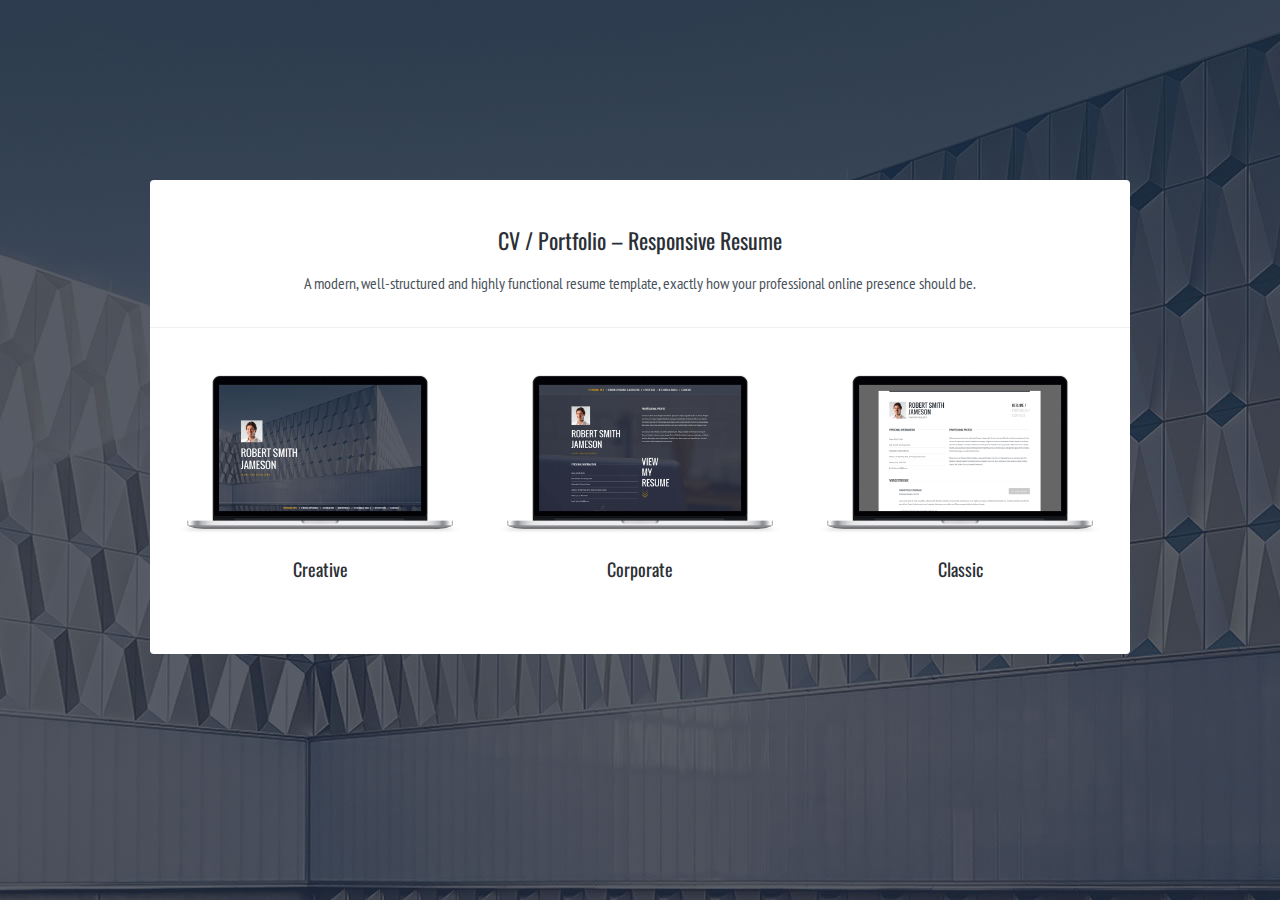
<file: cv-portfolio-v2/index.html>
<!DOCTYPE html>
<html class="no-js">
<head>

	<meta charset="utf-8">
    <meta name="viewport" content="width=device-width, initial-scale=1, maximum-scale=1, user-scalable=0"/> 
	<meta http-equiv="X-UA-Compatible" content="IE=edge,chrome=1,requiresActiveX=true">
    
    
	<title> Robert Smith Jameson :: CV </title>
	<meta name="description" content=" add description  ... ">
    
    <!-- /// Favicons ////////  -->
    <link rel="apple-touch-icon-precomposed" sizes="144x144" href="style-1/apple-touch-icon-144-precomposed.png">
    <link rel="shortcut icon" href="style-1/favicon.png">


	<!-- /// Template CSS ////////  -->
    <link rel="stylesheet" href="style-1/_layout/css/base.css">
    <link rel="stylesheet" href="style-1/_layout/css/grid.css">
    <link rel="stylesheet" href="style-1/_layout/css/elements.css">
    <link rel="stylesheet" href="style-1/_layout/css/layout.css">

	<!-- /// JS Plugins CSS ////////  -->
    <link rel="stylesheet" href="style-1/_layout/js/bxslider/jquery.bxslider.css">
    <link rel="stylesheet" href="style-1/_layout/js/magnificpopup/magnific-popup.css">
    
    <!-- /// Google Fonts ////////  -->
    <link rel="stylesheet" href="http://fonts.googleapis.com/css?family=Open+Sans:300,400,600,700">
    <link rel="stylesheet" href="http://fonts.googleapis.com/css?family=Oswald:400,300,700">
    <link rel="stylesheet" href="http://fonts.googleapis.com/css?family=PT+Sans+Narrow:400,700">
    
    <!-- /// FontAwesome Icons 4.0.3 ////////  -->
	<link rel="stylesheet" href="style-1/_layout/css/fontawesome/font-awesome.min.css">
    
    <link rel="stylesheet" href="style-1/_layout/css/skins/default.css" id="cv-skin">
	<link rel="stylesheet" href="style-1/_layout/js/switcher/switcher.css">

    <!-- /// Modernizr ////////  -->
    <script src="style-1/_layout/js/modernizr-2.6.2.min.js"></script>
 
</head>
<body style="background: url(style-2/_content/backgrounds/1920x1280.jpg) no-repeat top left; background-attachment:fixed;">

	<div id="wrap" style="padding:40px 0 60px; border-radius:4px; margin-top:180px;">
    
        <h2 class="text-center">CV / Portfolio – Responsive Resume</h2>
        <p class="text-center">A modern, well-structured and highly functional resume template, exactly how your professional online presence should be.</p>
        
        <div class="hr"></div>

        <div class="row">
            <div class="span4">
    
                <a href="style-2/index.html" title="view Creative CV"><img class="responsive-img" src="_live/demo1.png" alt=""></a>
                 <a href="style-2/index.html"><h3 class="text-center">Creative</h3></a>
    
            </div><!-- end .span6 -->
            <div class="span4">
                
               <a href="style-3/index.html" title="view Corporate CV"><img class="responsive-img" src="_live/demo2.png" alt=""></a>
               <a href="style-3/index.html"><h3 class="text-center">Corporate</h3></a>
                
            </div><!-- end .span4 -->
			<div class="span4">
                
               <a href="style-1/index.html" title="view Classic CV"><img class="responsive-img" src="_live/demo3.png" alt=""></a>
               <a href="style-1/index.html"><h3 class="text-center">Classic</h3></a>
                
            </div><!-- end .span4 -->
        </div>
    
    </div>


    <!-- /// jQuery ////////  -->
	<script src="style-1/_layout/js/jquery-2.1.0.min.js"></script>
  
    <!-- /// ViewPort ////////  -->
	<script src="style-1/_layout/js/viewport/jquery.viewport.js"></script>
    
    <!-- /// Easing ////////  -->
	<script src="style-1/_layout/js/easing/jquery.easing.1.3.js"></script>

    <!-- /// SimplePlaceholder ////////  -->
	<script src="style-1/_layout/js/simpleplaceholder/jquery.simpleplaceholder.js"></script>

    <!-- /// Fitvids ////////  -->
    <script src="style-1/_layout/js/fitvids/jquery.fitvids.js"></script>
    
    <!-- /// Superfish Menu ////////  -->
	<script src="style-1/_layout/js/superfish/hoverIntent.js"></script>
    <script src="style-1/_layout/js/superfish/superfish.js"></script>
    
    <!-- /// bxSlider ////////  -->
	<script src="style-1/_layout/js/bxslider/jquery.bxslider.min.js"></script>
    
   	<!-- /// Magnific Popup ////////  -->
	<script src="style-1/_layout/js/magnificpopup/jquery.magnific-popup.min.js"></script>
    
    <!-- /// Isotope ////////  -->
	<script src="style-1/_layout/js/isotope/isotope.pkgd.min.js"></script>
    <script src="style-1/_layout/js/isotope/imagesloaded.pkgd.min.js"></script>
    
    <!-- /// Parallax ////////  -->
	<script src="style-1/_layout/js/parallax/jquery.parallax.min.js"></script>	
	
	<!-- /// EasyPieChart ////////  -->
	<script src="style-1/_layout/js/easypiechart/jquery.easypiechart.min.js"></script>
    
    <!-- /// Easy Tabs ////////  -->
    <script src="style-1/_layout/js/easytabs/jquery.easytabs.min.js"></script>	
    
    <!-- /// Form validate ////////  -->
    <script src="style-1/_layout/js/jqueryvalidate/jquery.validate.min.js"></script>
    
	<!-- /// Form submit ////////  -->
    <script src="style-1/_layout/js/jqueryform/jquery.form.min.js"></script>
    
    <!-- /// gMap ////////  -->
	<script src="http://maps.google.com/maps/api/js?sensor=false"></script>
	<script src="style-1/_layout/js/gmap/jquery.gmap.min.js"></script>

	<!-- /// Custom JS ////////  -->
	<script src="style-1/_layout/js/plugins.js"></script>	
	<script src="style-1/_layout/js/scripts.js"></script>

</body>
</html>
<!-- Localized -->
</file>
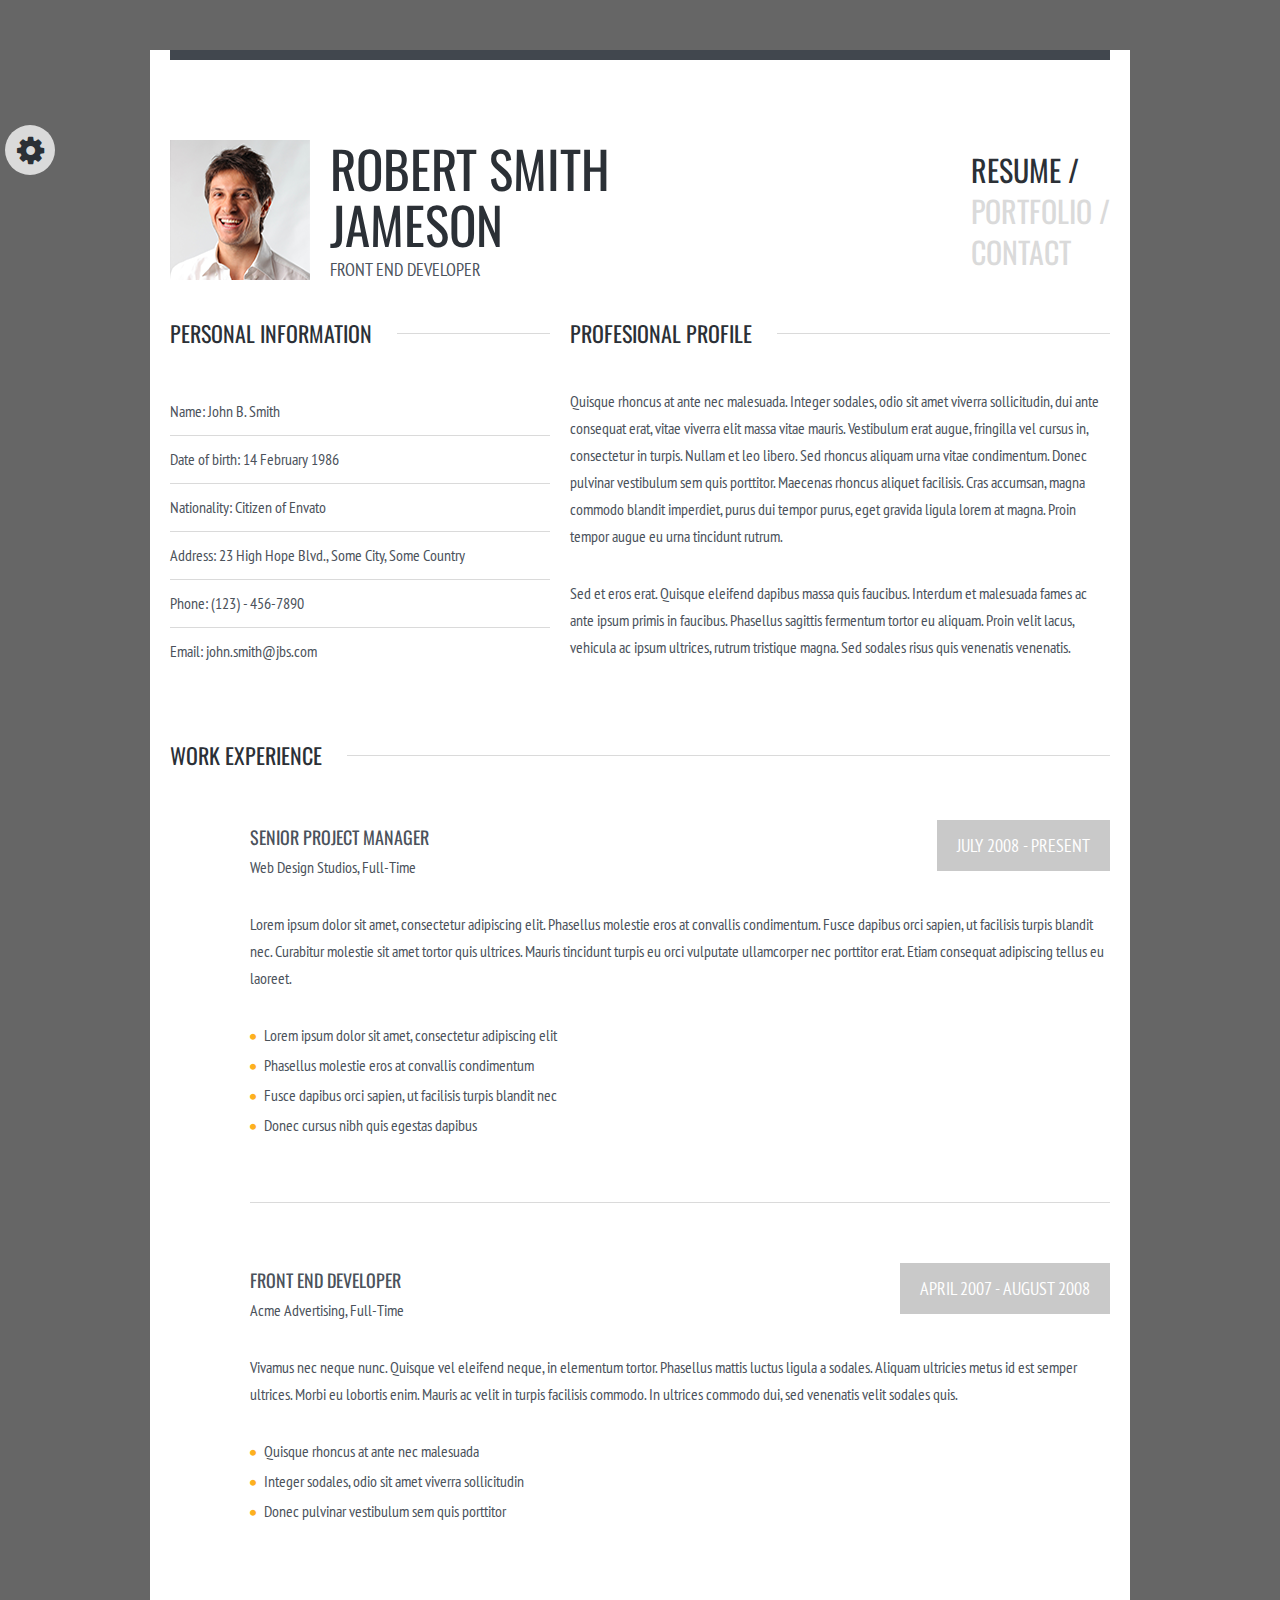
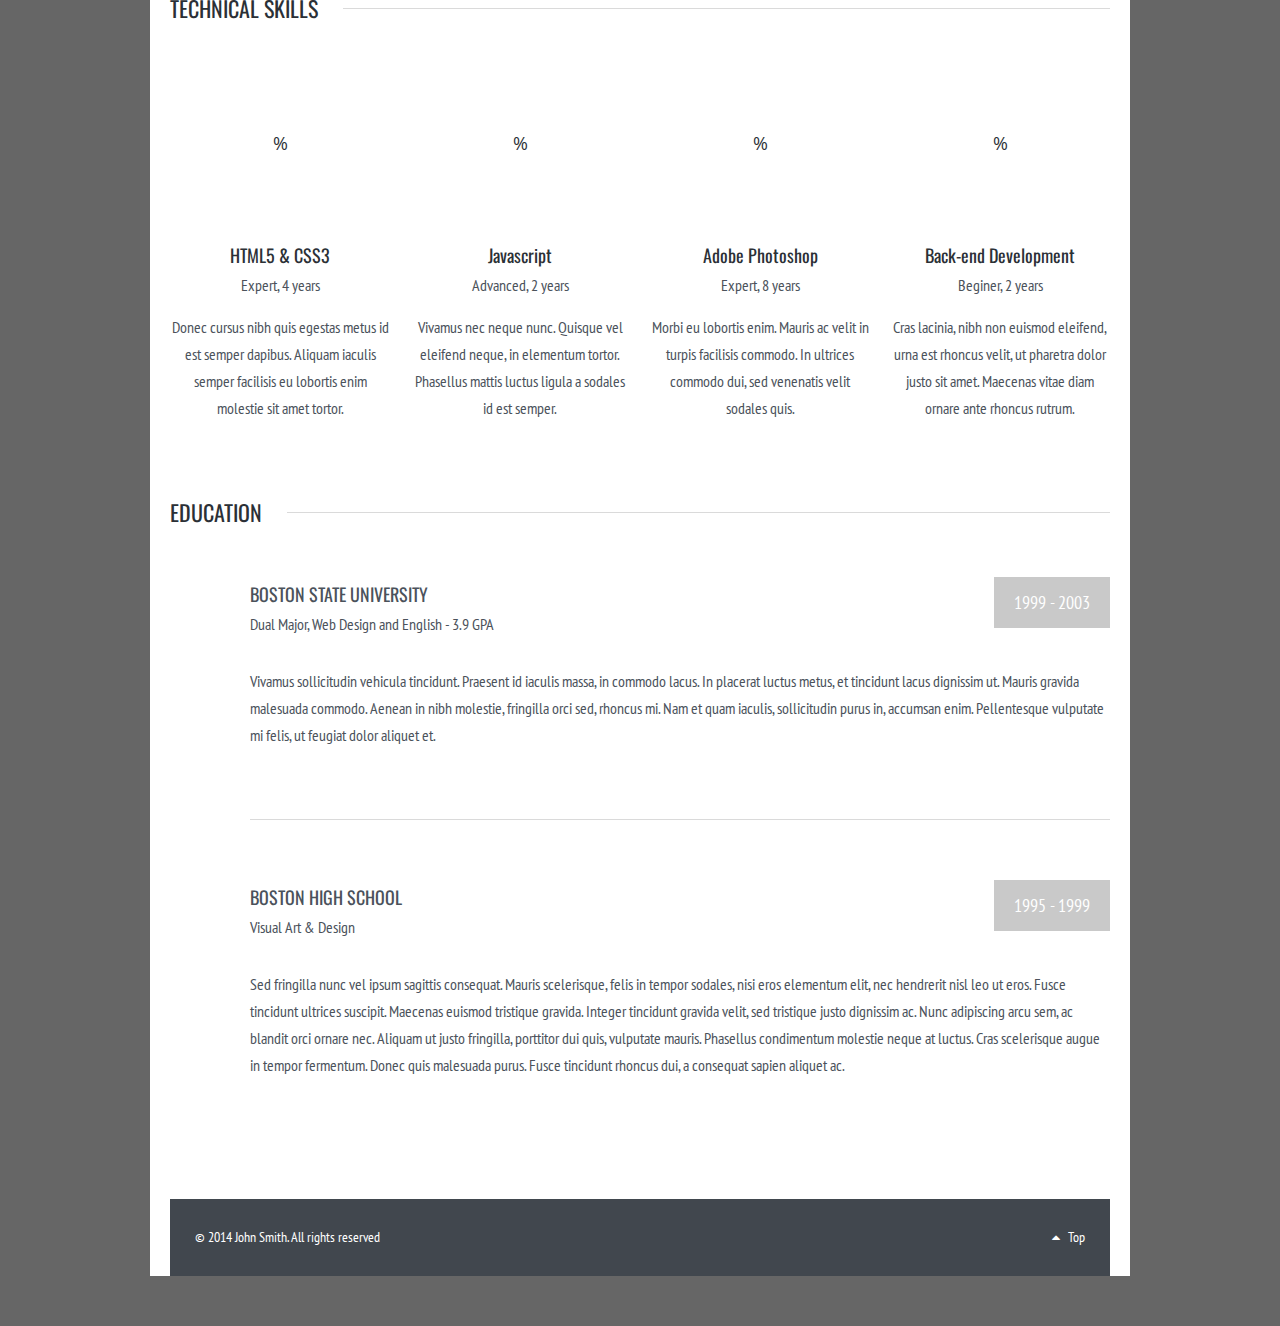
<file: cv-portfolio-v2/style-1/index.html>
<!DOCTYPE html>
<html class="no-js">
<head>

	<meta charset="utf-8">
    <meta name="viewport" content="width=device-width, initial-scale=1, maximum-scale=1, user-scalable=0"/> 
	<meta http-equiv="X-UA-Compatible" content="IE=edge,chrome=1,requiresActiveX=true">
    
    
	<title> Robert Smith Jameson :: CV </title>
	<meta name="description" content=" add description  ... ">
    
    <!-- /// Favicons ////////  -->
    <link rel="apple-touch-icon-precomposed" sizes="144x144" href="apple-touch-icon-144-precomposed.png">
    <link rel="shortcut icon" href="favicon.png">


	<!-- /// Template CSS ////////  -->
    <link rel="stylesheet" href="_layout/css/base.css">
    <link rel="stylesheet" href="_layout/css/grid.css">
    <link rel="stylesheet" href="_layout/css/elements.css">
    <link rel="stylesheet" href="_layout/css/layout.css">

	<!-- /// JS Plugins CSS ////////  -->
    <link rel="stylesheet" href="_layout/js/bxslider/jquery.bxslider.css">
    <link rel="stylesheet" href="_layout/js/magnificpopup/magnific-popup.css">
    
    <!-- /// Google Fonts ////////  -->
    <link rel="stylesheet" href="http://fonts.googleapis.com/css?family=Open+Sans:300,400,600,700">
    <link rel="stylesheet" href="http://fonts.googleapis.com/css?family=Oswald:400,300,700">
    <link rel="stylesheet" href="http://fonts.googleapis.com/css?family=PT+Sans+Narrow:400,700">
    
    <!-- /// FontAwesome Icons 4.0.3 ////////  -->
	<link rel="stylesheet" href="_layout/css/fontawesome/font-awesome.min.css">
    
    <link rel="stylesheet" href="_layout/css/skins/default.css" id="cv-skin">
	<link rel="stylesheet" href="_layout/js/switcher/switcher.css">

    <!-- /// Modernizr ////////  -->
    <script src="_layout/js/modernizr-2.6.2.min.js"></script>
 
</head>
<body>

	<!-- read style switcher set settings for layout and skin -->
	<script src="_layout/js/switcher/readcookies.js"></script>
	
    <noscript>
    	<p class="javascript-required"> 
        	You seem to have Javascript disabled. 
            This website needs javascript in order to function properly.
		</p>
    </noscript>
    	
	<!--[if lte IE 8]>
        <p class="browser-update">
        	You are using an <strong>outdated</strong> browser. Please 
        	<a href="http://windows.microsoft.com/en-us/internet-explorer/download-ie">upgrade your browser</a> 
            to improve your experience.
		</p>
    <![endif]-->
 
	<div id="wrap">
	
		<div id="header">
        
		<!-- /// HEADER  //////////////////////////////////////////////////////////////////////////////////////////////////////////// -->				                	
            
            <div class="row cv-section">
                <div class="span6">
                    
                    <div class="cv-section-title">
                        
                        <img src="_content/140x140.png" alt="">
                        
                        <h1>Robert Smith Jameson</h1>
                        <p>Front End Developer</p>
                        
                    </div><!-- end .cv-section-title -->
                    
                </div><!-- end .span6 -->
                <div class="span6">
                    
                    <div class="cv-item">
                        
                        <!-- // Menu // -->
                        <ul class="menu">
                            <li class="current">
                                <a href="index.html">Resume /</a>
                            </li>
                            <li>
                                <a href="portfolio.html">Portfolio /</a>
                            </li>
                            <li>
                                <a href="contact.html">Contact</a>
                            </li>
                        </ul>
                        
                    </div><!-- end .cv-item -->
                    
                </div><!-- end .span6 -->
            </div><!-- end .cv-section -->		

		<!-- //////////////////////////////////////////////////////////////////////////////////////////////////////////////////////// -->

		</div><!-- end #header -->
		<div id="content">
		
		<!-- /// CONTENT  /////////////////////////////////////////////////////////////////////////////////////////////////////////// -->

			<div class="row cv-section">
            	<div class="span5">
                	
                    <div class="cv-section-title">
                    	
                        <h2>
                        	<span>Personal Information</span>
                        </h2>                                                
                        
                    </div><!-- end .cv-section-title -->
                    
                    <ul class="personal-info">
                        <li>Name: John B. Smith</li>
                        <li>Date of birth: 14 February 1986</li>
                        <li>Nationality: Citizen of Envato</li>
                        <li>Address: 23  High Hope Blvd., Some City, Some Country</li>
                        <li>Phone: (123) - 456-7890</li>
                        <li>
                            Email: <a href="mailto:john.smith@jbs.com">john.smith@jbs.com</a>
                        </li>
                    </ul>
                    
                </div><!-- end .span5 -->
                <div class="span7">
                	
                    <div class="cv-section-title">
                    	
                        <h2>
                        	<span>Profesional Profile</span>
                        </h2>
                        
                    </div><!-- end .cv-section-title -->
                    
                    <p>Quisque rhoncus at ante nec malesuada. Integer sodales, odio sit amet viverra sollicitudin, dui ante consequat erat, 
                    vitae viverra elit massa vitae mauris. Vestibulum erat augue, fringilla vel cursus in, consectetur in turpis. Nullam et 
                    leo libero. Sed rhoncus aliquam urna vitae condimentum. Donec pulvinar vestibulum sem quis porttitor. Maecenas rhoncus 
                    aliquet facilisis. Cras accumsan, magna commodo blandit imperdiet, purus dui tempor purus, eget gravida ligula lorem at 
                    magna. Proin tempor augue eu urna tincidunt rutrum.</p>
                    
                    <p>Sed et eros erat. Quisque eleifend dapibus massa quis faucibus. Interdum et malesuada fames ac ante ipsum primis in 
                    faucibus. Phasellus sagittis fermentum tortor eu aliquam. Proin velit lacus, vehicula ac ipsum ultrices, rutrum tristique 
                    magna. Sed sodales risus quis venenatis venenatis.</p>
                    
                </div><!-- end .span7 -->
            </div><!-- end .cv-section -->
            
            <div class="row cv-section">
            	<div class="span12">
                	
                    <div class="cv-section-title">
                    	
                        <h2>
                        	<span>Work Experience</span>
                        </h2>                                                
                        
                    </div><!-- end .cv-section-title -->
                    
                    <div class="cv-item">
                    	
                        <p class="period">July 2008 - Present</p>
                        
                        <h3>Senior Project Manager</h3>
                        <p>Web Design Studios, Full-Time</p>
                        
                        <p>Lorem ipsum dolor sit amet, consectetur adipiscing elit. Phasellus molestie eros at convallis condimentum. 
                        Fusce dapibus orci sapien, ut facilisis turpis blandit nec. Curabitur molestie sit amet tortor quis ultrices. 
                        Mauris tincidunt turpis eu orci vulputate ullamcorper nec porttitor erat. Etiam consequat adipiscing tellus 
                        eu laoreet.</p>
                        
                        <ul class="fill-circle">
                        	<li>Lorem ipsum dolor sit amet, consectetur adipiscing elit</li>
                            <li>Phasellus molestie eros at convallis condimentum</li>
                            <li>Fusce dapibus orci sapien, ut facilisis turpis blandit nec</li>
                            <li>Donec cursus nibh quis egestas dapibus</li>
                        </ul>
                        
                    </div><!-- end cv-item -->
                    
                    <div class="cv-item">
                    	
                        <p class="period">April 2007 - August 2008</p>
                        
                        <h3>Front End Developer</h3>
                        <p>Acme Advertising, Full-Time</p>
                        
                        <p>Vivamus nec neque nunc. Quisque vel eleifend neque, in elementum tortor. Phasellus mattis luctus ligula a 
                        sodales. Aliquam ultricies metus id est semper ultrices. Morbi eu lobortis enim. Mauris ac velit in turpis 
                        facilisis commodo. In ultrices commodo dui, sed venenatis velit sodales quis.</p>
                        
                        <ul class="fill-circle">
                        	<li>Quisque rhoncus at ante nec malesuada</li>
                            <li>Integer sodales, odio sit amet viverra sollicitudin</li>
                            <li>Donec pulvinar vestibulum sem quis porttitor</li>                           
                        </ul>
                        
                    </div><!-- end cv-item -->
                    
                </div><!-- end .span12 -->                
            </div><!-- end .cv-section -->
            
            <div class="row cv-section">
            	<div class="span12">
                	
                    <div class="cv-section-title">
                    	
                        <h2>
                        	<span>Technical Skills</span>
                        </h2>                                                
                        
                    </div><!-- end .cv-section-title -->
                    
                    <div class="row">
                    	<div class="span3">
                        	
                            <div class="pie-chart" data-percent="90" data-barColor="#fdb020" data-trackColor="#d9d9d9" data-lineWidth="5" data-barSize="160">
                        
                                <div class="pie-chart-percent">
                                    <span></span>
                                    %
                                </div><!-- end .pie-chart-percent -->
                                
                            </div><!-- end .pie-chart -->
                            
                            <div class="pie-chart-description">
                            	
                                <h3 class="text-uppercase">Html5 &amp; Css3</h3>
                                <p>Expert, 4 years</p>
                                
                                <p>Donec cursus nibh quis egestas metus id est semper dapibus. Aliquam iaculis semper facilisis 
                                eu lobortis enim molestie sit amet tortor. </p>
                                
                            </div><!-- end .pie-chart-description -->
                            
                        </div><!-- end .span3 -->
                        <div class="span3">
                        	
                            <div class="pie-chart" data-percent="75" data-barColor="#fdb020" data-trackColor="#d9d9d9" data-lineWidth="5" data-barSize="160">
                        
                                <div class="pie-chart-percent">
                                    <span></span>
                                    %
                                </div><!-- end .pie-chart-percent -->
                                
                            </div><!-- end .pie-chart -->
                            
                            <div class="pie-chart-description">
                            	
                                <h3>Javascript</h3>
                                <p>Advanced, 2 years</p>
                                
                                <p>Vivamus nec neque nunc. Quisque vel eleifend neque, in elementum tortor. Phasellus mattis luctus 
                                ligula a sodales id est semper.</p>
                                
                            </div><!-- end .pie-chart-description -->
                            
                        </div><!-- end .span3 -->
                        <div class="span3">
                        	
                            <div class="pie-chart" data-percent="95" data-barColor="#fdb020" data-trackColor="#d9d9d9" data-lineWidth="5" data-barSize="160">
                        
                                <div class="pie-chart-percent">
                                    <span></span>
                                    %
                                </div><!-- end .pie-chart-percent -->
                                
                            </div><!-- end .pie-chart -->
                            
                            <div class="pie-chart-description">
                            	
                                <h3>Adobe Photoshop</h3>
                                <p>Expert, 8 years</p>
                                
                                <p>Morbi eu lobortis enim. Mauris ac velit in turpis facilisis commodo. In ultrices commodo dui, sed 
                                venenatis velit sodales quis.</p>
                                
                            </div><!-- end .pie-chart-description -->
                            
                        </div><!-- end .span3 -->
                        <div class="span3">
                        	
                            <div class="pie-chart" data-percent="60" data-barColor="#fdb020" data-trackColor="#d9d9d9" data-lineWidth="5" data-barSize="160">
                        
                                <div class="pie-chart-percent">
                                    <span></span>
                                    %
                                </div><!-- end .pie-chart-percent -->
                                
                            </div><!-- end .pie-chart -->
                            
                            <div class="pie-chart-description">
                            	
                                <h3>Back-end Development</h3>
                                <p>Beginer, 2 years</p>
                                
                                <p>Cras lacinia, nibh non euismod eleifend, urna est rhoncus velit, ut pharetra dolor justo sit amet. 
                                Maecenas vitae diam ornare ante rhoncus rutrum.</p>
                                
                            </div><!-- end .pie-chart-description -->
                            
                        </div><!-- end .span3 -->
                    </div><!-- end .row -->
                    
                </div><!-- end .span12 -->
            </div><!-- end .cv-section -->
            
            <div class="row cv-section">
            	<div class="span12">
                	
                    <div class="cv-section-title">
                    	
                        <h2>
                        	<span>Education</span>
                        </h2>                                                
                        
                    </div><!-- end .cv-section-title -->
                    
                    <div class="cv-item">
                    	
                        <p class="period">1999 - 2003</p>
                        
                        <h3>Boston State University</h3>
                        <p>Dual Major, Web Design and English - 3.9 GPA</p>
                        
                        <p>Vivamus sollicitudin vehicula tincidunt. Praesent id iaculis massa, in commodo lacus. In placerat luctus 
                        metus, et tincidunt lacus dignissim ut. Mauris gravida malesuada commodo. Aenean in nibh molestie, fringilla 
                        orci sed, rhoncus mi. Nam et quam iaculis, sollicitudin purus in, accumsan enim. Pellentesque vulputate mi 
                        felis, ut feugiat dolor aliquet et.</p>                                                
                        
                    </div><!-- end cv-item -->
                    
                    <div class="cv-item">
                    	
                        <p class="period">1995 - 1999</p>
                        
                        <h3>Boston High School</h3>
                        <p>Visual Art & Design</p>
                        
                        <p>Sed fringilla nunc vel ipsum sagittis consequat. Mauris scelerisque, felis in tempor sodales, nisi eros 
                        elementum elit, nec hendrerit nisl leo ut eros. Fusce tincidunt ultrices suscipit. Maecenas euismod tristique 
                        gravida. Integer tincidunt gravida velit, sed tristique justo dignissim ac. Nunc adipiscing arcu sem, ac blandit 
                        orci ornare nec. Aliquam ut justo fringilla, porttitor dui quis, vulputate mauris. Phasellus condimentum molestie 
                        neque at luctus. Cras scelerisque augue in tempor fermentum. Donec quis malesuada purus. Fusce tincidunt rhoncus 
                        dui, a consequat sapien aliquet ac.</p>                                                
                        
                    </div><!-- end cv-item -->                    
                
                </div><!-- end .span12 -->
            </div><!-- end .cv-section -->
            
		<!-- //////////////////////////////////////////////////////////////////////////////////////////////////////////////////////// -->

		</div><!-- end #content -->
		<div id="footer">
		
		<!-- /// FOOTER     ///////////////////////////////////////////////////////////////////////////////////////////////////////// -->

			<div class="row">
            	<div class="span12">
                	
                    <p>&copy; 2014 John Smith. <span class="hidden-phone">All rights reserved</span></p>
                    
                    <a id="back-to-top" href="#">
                    	<i class="fa fa-caret-up"></i>
                        Top
                    </a>
                    
                </div><!-- end .span12 -->
            </div><!-- end .row -->
            
		<!-- //////////////////////////////////////////////////////////////////////////////////////////////////////////////////////// -->

		</div><!-- end #footer -->
		
	</div><!-- end #wrap -->    


    <!-- /// jQuery ////////  -->
	<script src="_layout/js/jquery-2.1.0.min.js"></script>
  
    <!-- /// ViewPort ////////  -->
	<script src="_layout/js/viewport/jquery.viewport.js"></script>
    
    <!-- /// Easing ////////  -->
	<script src="_layout/js/easing/jquery.easing.1.3.js"></script>

    <!-- /// SimplePlaceholder ////////  -->
	<script src="_layout/js/simpleplaceholder/jquery.simpleplaceholder.js"></script>

    <!-- /// Fitvids ////////  -->
    <script src="_layout/js/fitvids/jquery.fitvids.js"></script>
    
    <!-- /// Superfish Menu ////////  -->
	<script src="_layout/js/superfish/hoverIntent.js"></script>
    <script src="_layout/js/superfish/superfish.js"></script>
    
    <!-- /// bxSlider ////////  -->
	<script src="_layout/js/bxslider/jquery.bxslider.min.js"></script>
    
   	<!-- /// Magnific Popup ////////  -->
	<script src="_layout/js/magnificpopup/jquery.magnific-popup.min.js"></script>
    
    <!-- /// Isotope ////////  -->
	<script src="_layout/js/isotope/isotope.pkgd.min.js"></script>
    <script src="_layout/js/isotope/imagesloaded.pkgd.min.js"></script>
    
    <!-- /// Parallax ////////  -->
	<script src="_layout/js/parallax/jquery.parallax.min.js"></script>	
	
	<!-- /// EasyPieChart ////////  -->
	<script src="_layout/js/easypiechart/jquery.easypiechart.min.js"></script>
    
    <!-- /// Easy Tabs ////////  -->
    <script src="_layout/js/easytabs/jquery.easytabs.min.js"></script>	
    
    <!-- /// Form validate ////////  -->
    <script src="_layout/js/jqueryvalidate/jquery.validate.min.js"></script>
    
	<!-- /// Form submit ////////  -->
    <script src="_layout/js/jqueryform/jquery.form.min.js"></script>
    
    <!-- /// gMap ////////  -->
	<script src="http://maps.google.com/maps/api/js?sensor=false"></script>
	<script src="_layout/js/gmap/jquery.gmap.min.js"></script>
    
    <div class="switcher"></div>
	<script src="_layout/js/switcher/jquery_cookie.js"></script>
	<script src="_layout/js/switcher/switcher.js"></script>

	<!-- /// Custom JS ////////  -->
	<script src="_layout/js/plugins.js"></script>	
	<script src="_layout/js/scripts.js"></script>

</body>
</html>
<!-- Localized -->
</file>
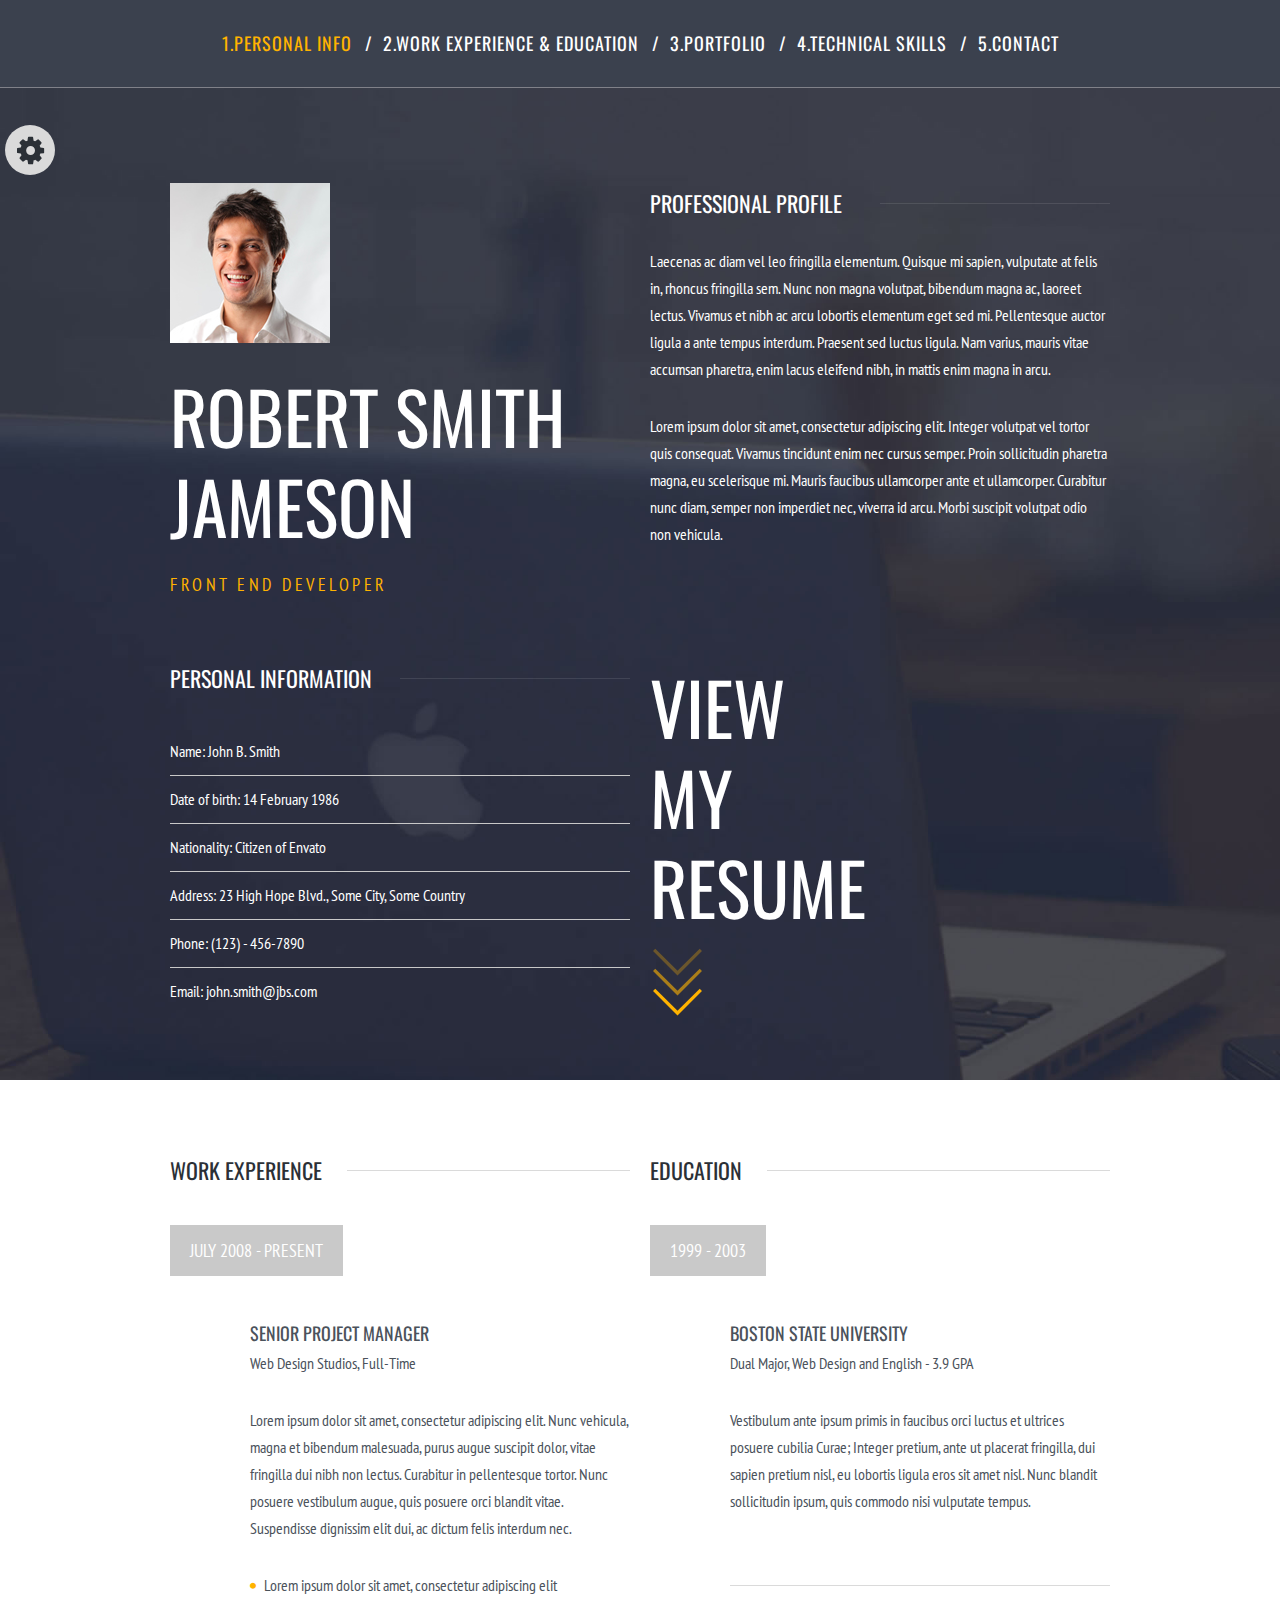
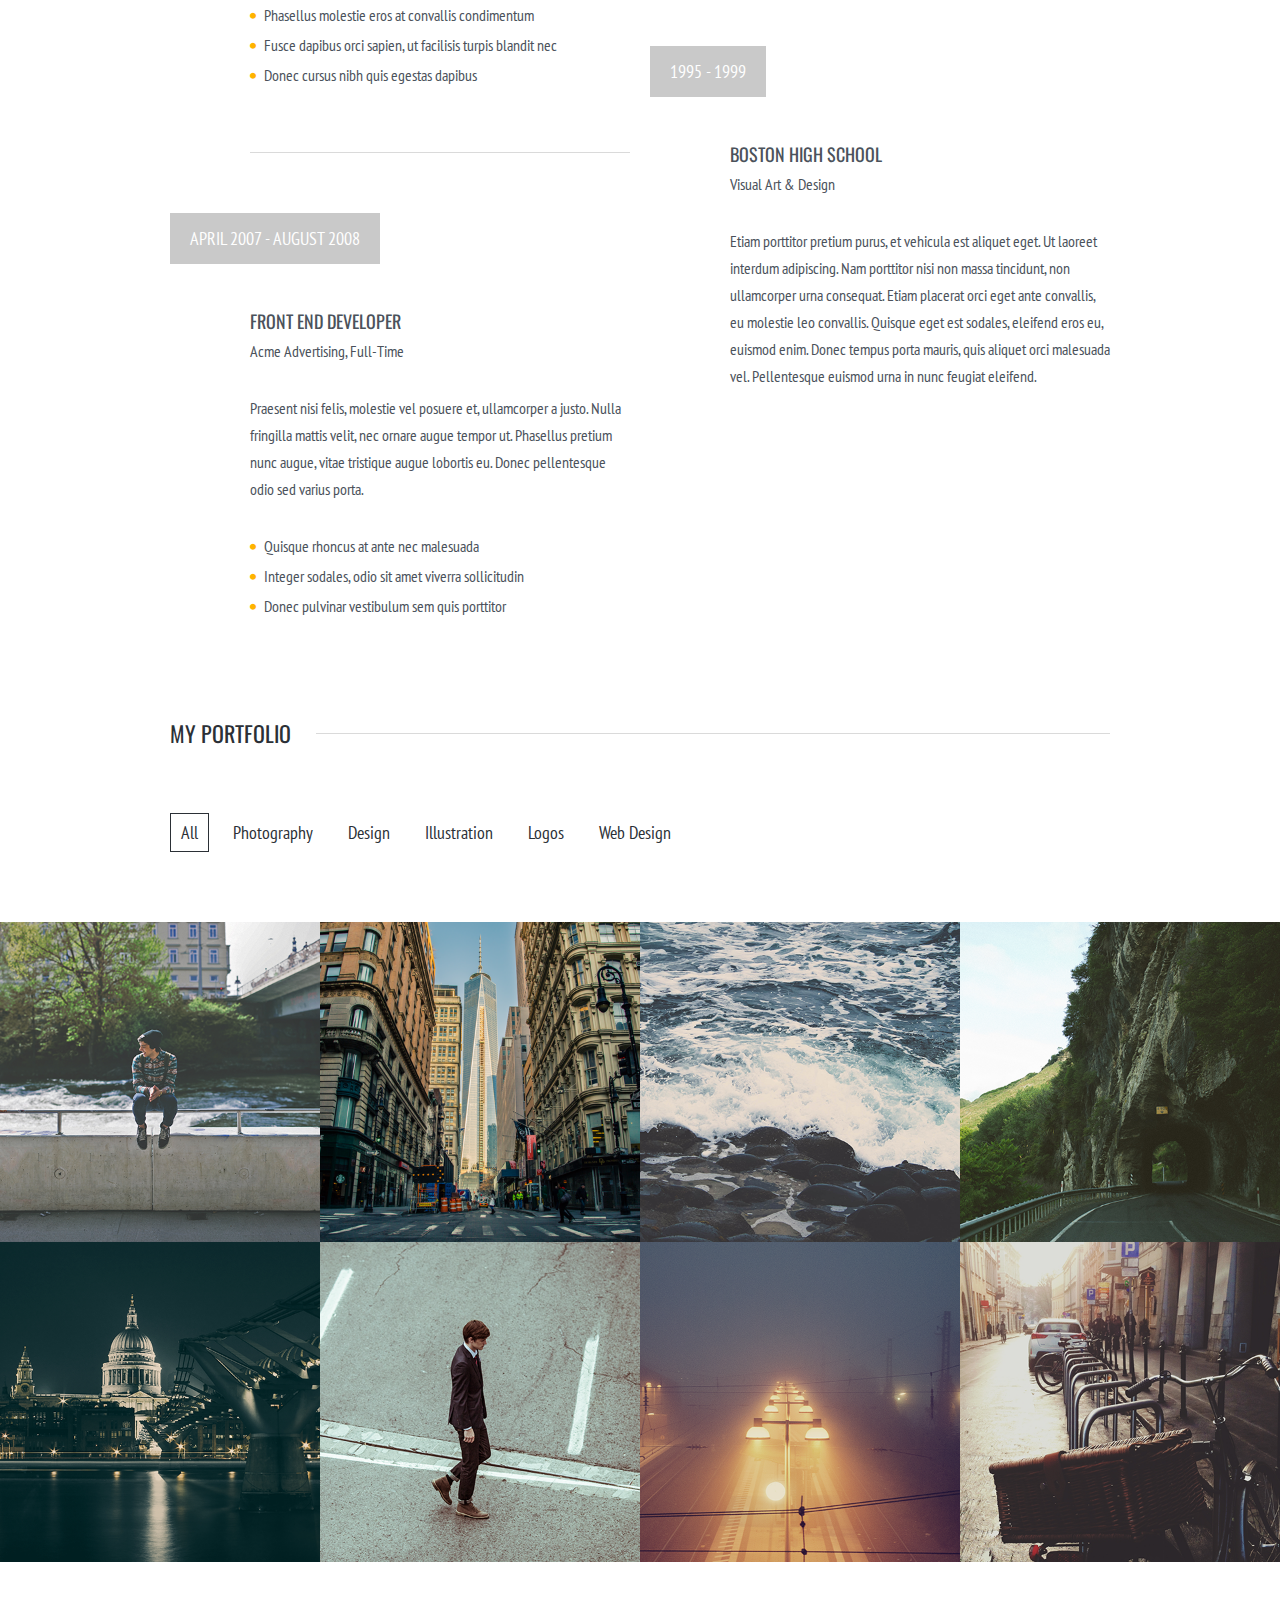
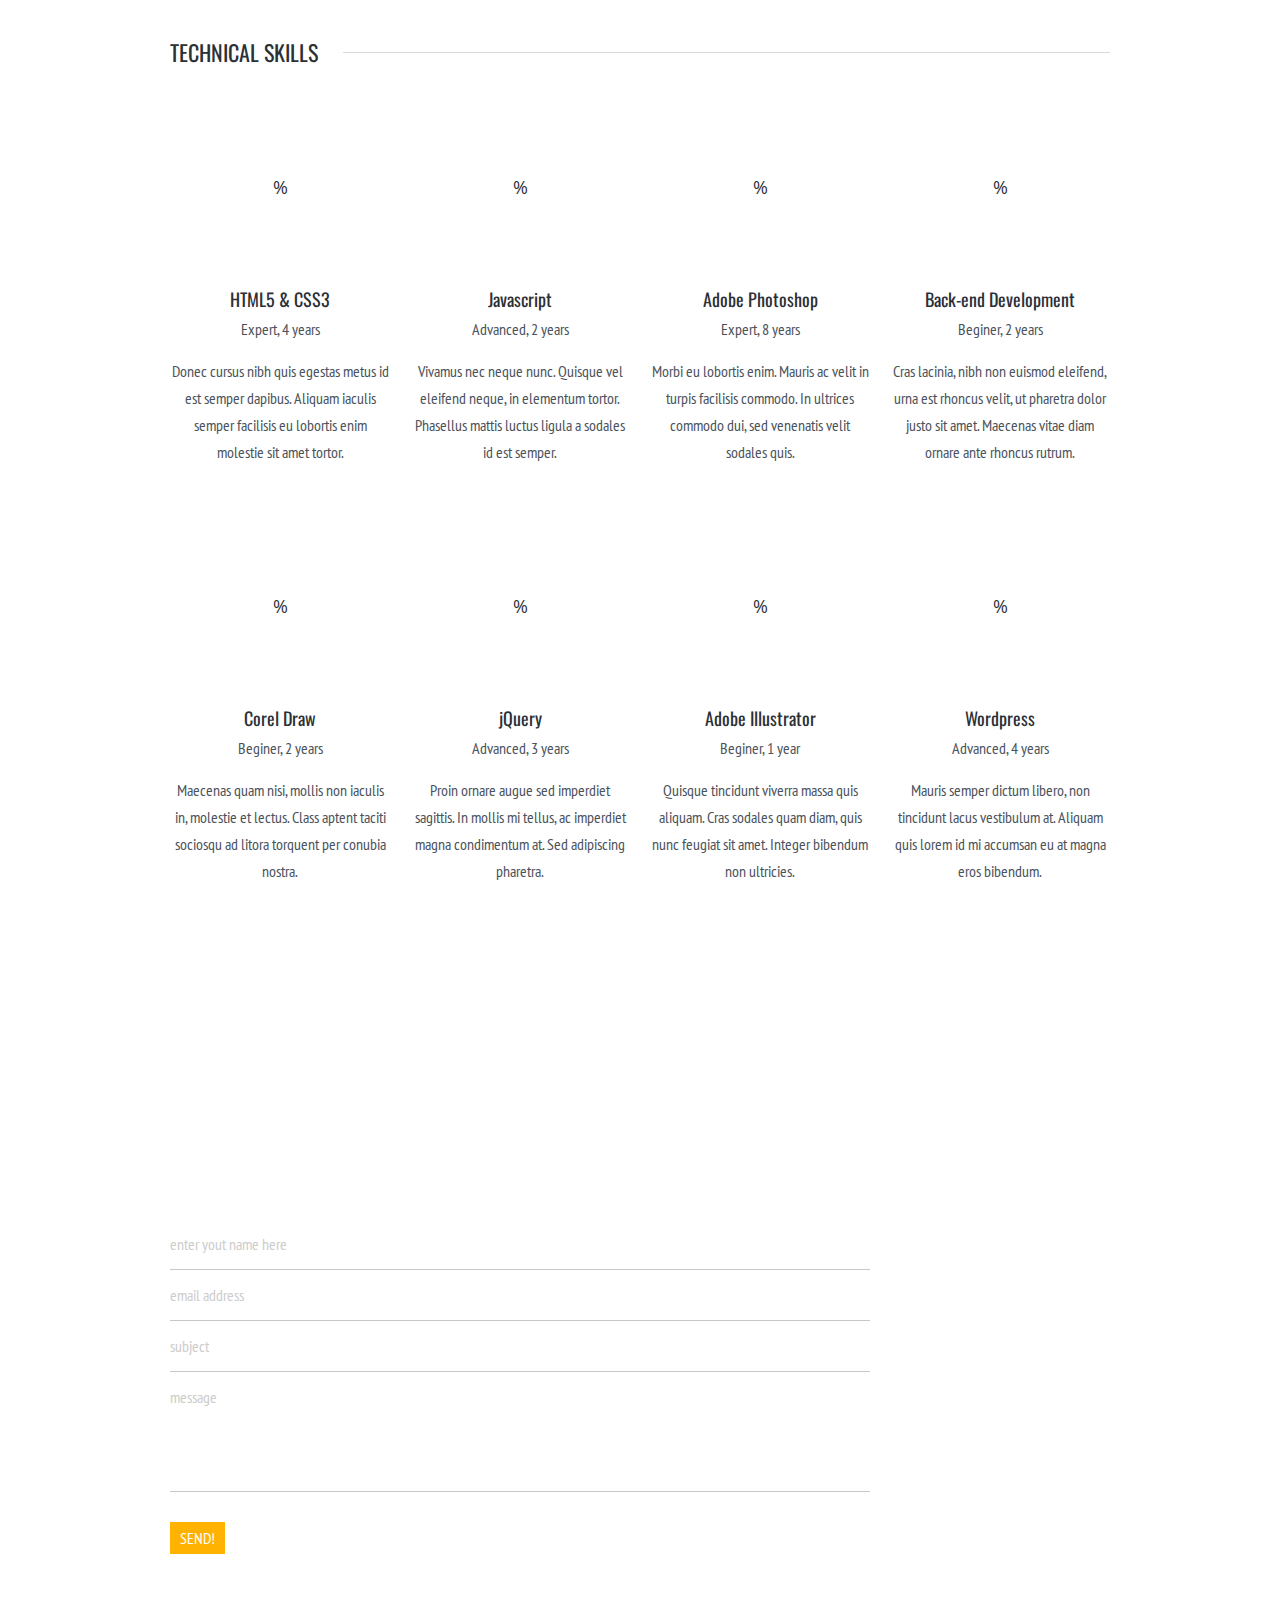
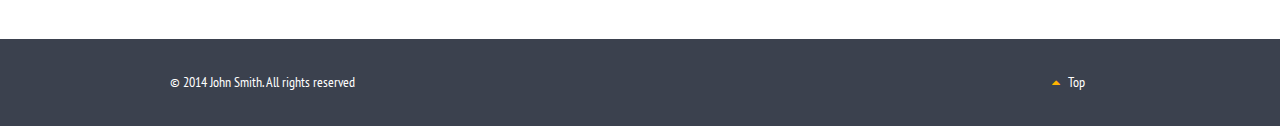
<file: cv-portfolio-v2/style-3/index.html>
<!DOCTYPE html>
<html class="no-js">
<head>

	<meta charset="utf-8">
    <meta name="viewport" content="width=device-width, initial-scale=1, maximum-scale=1, user-scalable=0"/> 
	<meta http-equiv="X-UA-Compatible" content="IE=edge,chrome=1,requiresActiveX=true">
    
    
	<title> Robert Smith Jameson :: CV </title>
	<meta name="description" content=" add description  ... ">
    
    <!-- /// Favicons ////////  -->
    <link rel="apple-touch-icon-precomposed" sizes="144x144" href="apple-touch-icon-144-precomposed.png">
    <link rel="shortcut icon" href="favicon.png">


	<!-- /// Template CSS ////////  -->
    <link rel="stylesheet" href="_layout/css/base.css">
    <link rel="stylesheet" href="_layout/css/grid.css">
    <link rel="stylesheet" href="_layout/css/elements.css">
    <link rel="stylesheet" href="_layout/css/layout.css">

	<!-- /// JS Plugins CSS ////////  -->
    <link rel="stylesheet" href="_layout/js/bxslider/jquery.bxslider.css">
    <link rel="stylesheet" href="_layout/js/magnificpopup/magnific-popup.css">
    
    <!-- /// Google Fonts ////////  -->
    <link rel="stylesheet" href="http://fonts.googleapis.com/css?family=Open+Sans:300,400,600,700">
    <link rel="stylesheet" href="http://fonts.googleapis.com/css?family=Oswald:400,300,700">
    <link rel="stylesheet" href="http://fonts.googleapis.com/css?family=PT+Sans+Narrow:400,700">
    
    <!-- /// FontAwesome Icons 4.0.3 ////////  -->
	<link rel="stylesheet" href="_layout/css/fontawesome/font-awesome.min.css">
    
    <!-- /// Custom Icon Font ////////  -->
    <link rel="stylesheet" href="_layout/css/iconfontcustom/icon-font-custom.css">
    
    <link rel="stylesheet" href="_layout/css/skins/default.css" id="cv-skin">
	<link rel="stylesheet" href="_layout/js/switcher/switcher.css">

    <!-- /// Modernizr ////////  -->
    <script src="_layout/js/modernizr-2.6.2.min.js"></script>
 
</head>
<body>

	<!-- read style switcher set settings for layout and skin -->
	<script src="_layout/js/switcher/readcookies.js"></script>
	
    <noscript>
    	<p class="javascript-required"> 
        	You seem to have Javascript disabled. 
            This website needs javascript in order to function properly.
		</p>
    </noscript>
    	
	<!--[if lte IE 8]>
        <p class="browser-update">
        	You are using an <strong>outdated</strong> browser. Please 
        	<a href="http://windows.microsoft.com/en-us/internet-explorer/download-ie">upgrade your browser</a> 
            to improve your experience.
		</p>
    <![endif]-->
 
	<div id="wrap">
	
		<div id="header">
        
		<!-- /// HEADER  //////////////////////////////////////////////////////////////////////////////////////////////////////////// -->				                	
            
            <div class="row">
                <div class="span12">

                    <a href="#" id="mobile-menu-trigger">
                        <i class="fa fa-bars"></i>
                    </a>
                        
                    <!-- // Menu // -->
                    <ul class="sf-menu" id="menu">
                        <li class="active">
                            <a href="#personal-info">1.Personal Info</a>
                        </li>
                        <li>
                            <a href="#work-education">2.Work Experience &amp; Education</a>
                        </li>
                        <li>
                            <a href="#portfolio">3.Portfolio</a>
                        </li>
                        <li>
                            <a href="#technical-skills">4.Technical Skills</a>
                        </li>
                        <li>
                            <a href="#contact">5.Contact</a>
                        </li>
                    </ul>
                   
                </div><!-- end .span12 -->
            </div><!-- end row -->

		<!-- //////////////////////////////////////////////////////////////////////////////////////////////////////////////////////// -->

		</div><!-- end #header -->
		<div id="content">
		
		<!-- /// CONTENT  /////////////////////////////////////////////////////////////////////////////////////////////////////////// -->

			<div class="parallax" id="personal-info" style="background-image:url(_content/backgrounds/1920x1920.jpg);">
            	
                <div class="row">
                	<div class="span6">
                    	
                        <div class="cv-section">
                        
                            <div class="cv-section-title">
                            
                                <img src="_content/160x160.png" alt="">
                                
                                <h1>Robert Smith Jameson</h1>
                                <p>Front end Developer</p>
                            
                            </div><!-- end .cv-section-title -->
                            
                        </div><!-- end .cv-section -->
                        
                        <div class="cv-section">
                        
                            <div class="cv-section-title">
                            
                                <h2>
                                    <span>Personal Information</span>
                                </h2> 
                            
                            </div><!-- end .cv-section-title -->
                            
                            <div class="cv-item">
                            
                                <ul class="personal-info">
                                    <li>Name: John B. Smith</li>
                                    <li>Date of birth: 14 February 1986</li>
                                    <li>Nationality: Citizen of Envato</li>
                                    <li>Address: 23  High Hope Blvd., Some City, Some Country</li>
                                    <li>Phone: (123) - 456-7890</li>
                                    <li>
                                        Email: <a href="mailto:john.smith@jbs.com">john.smith@jbs.com</a>
                                    </li>
                                </ul>
                            
                            </div><!-- end .cv-item -->
                    
                    </div><!-- end .cv-section -->    
                    
                    </div><!-- end .span6 -->
                    <div class="span6">
                    	
                        <div class="cv-section">
                        
                            <div class="cv-section-title">
                            
                                <h2>
                                    <span>Professional Profile</span>
                                </h2> 
                            
                            </div><!-- end .cv-section-title -->
                            
                            <div class="cv-item">
                            
                                <p>Laecenas ac diam vel leo fringilla elementum. Quisque mi sapien, vulputate at felis in, rhoncus fringilla sem. 
                                Nunc non magna volutpat, bibendum magna ac, laoreet lectus. Vivamus et nibh ac arcu lobortis elementum eget sed mi. 
                                Pellentesque auctor ligula a ante tempus interdum. Praesent sed luctus ligula. Nam varius, mauris vitae accumsan 
                                pharetra, enim lacus eleifend nibh, in mattis enim magna in arcu. </p>
                                
                                <p>Lorem ipsum dolor sit amet, consectetur adipiscing elit. Integer volutpat vel tortor quis consequat. Vivamus 
                                tincidunt enim nec cursus semper. Proin sollicitudin pharetra magna, eu scelerisque mi. Mauris faucibus ullamcorper 
                                ante et ullamcorper. Curabitur nunc diam, semper non imperdiet nec, viverra id arcu. Morbi suscipit volutpat odio non 
                                vehicula. </p>
                            
                            </div><!-- end .cv-item -->
                        
                        </div><!-- end .cv-section -->
                        
                        <br><br>
                        
                        <h1 class="text-uppercase">
                        	View <br>
                            My <br>
                            Resume
                        </h1>
                        
                        <a class="arrows" href="#work-education">
                        	<i class="ifc-down4"></i>
                            <i class="ifc-down4"></i>
                            <i class="ifc-down4"></i>
                        </a>
                        
                    </div><!-- end .span6 -->
                </div><!-- end .row -->
                
            </div><!-- end #personal-info -->
            
            <div id="work-education">
            	
                <div class="row">
                	<div class="span6">
                    
                    	<div class="cv-section">
                        
                            <div class="cv-section-title">
                            
                                <h2>
                                    <span>Work Experience</span>
                                </h2> 
                            
                            </div><!-- end .cv-section-title -->
                            
                            <div class="cv-item">
                            
                                <p class="period">July 2008 - Present</p>
                                
                                <h3>Senior Project Manager</h3>
                                <p>Web Design Studios, Full-Time</p>
                                
                                <p>Lorem ipsum dolor sit amet, consectetur adipiscing elit. Nunc vehicula, magna et bibendum malesuada, 
                                purus augue suscipit dolor, vitae fringilla dui nibh non lectus. Curabitur in pellentesque tortor. Nunc 
                                posuere vestibulum augue, quis posuere orci blandit vitae. Suspendisse dignissim elit dui, ac dictum felis 
                                interdum nec. </p>
                                
                                <ul class="fill-circle">
                                    <li>Lorem ipsum dolor sit amet, consectetur adipiscing elit</li>
                                    <li>Phasellus molestie eros at convallis condimentum</li>
                                    <li>Fusce dapibus orci sapien, ut facilisis turpis blandit nec</li>
                                    <li>Donec cursus nibh quis egestas dapibus</li>
                                </ul>
                                
                            </div><!-- end cv-item -->
                            
                            <div class="cv-item">
                                
                                <p class="period">April 2007 - August 2008</p>
                                
                                <h3>Front End Developer</h3>
                                <p>Acme Advertising, Full-Time</p>
                                
                                <p>Praesent nisi felis, molestie vel posuere et, ullamcorper a justo. Nulla fringilla mattis velit, nec 
                                ornare augue tempor ut. Phasellus pretium nunc augue, vitae tristique augue lobortis eu. Donec pellentesque 
                                odio sed varius porta. </p>
                                
                                <ul class="fill-circle">
                                    <li>Quisque rhoncus at ante nec malesuada</li>
                                    <li>Integer sodales, odio sit amet viverra sollicitudin</li>
                                    <li>Donec pulvinar vestibulum sem quis porttitor</li>                           
                                </ul>
                                
                            </div><!-- end cv-item -->
                        
                        </div><!-- end .cv-section -->
                        
                    </div><!-- end .span6 -->
                    <div class="span6">
                    
                    	<div class="cv-section">
                        
                            <div class="cv-section-title">
                            
                                <h2>
                                    <span>Education</span>
                                </h2> 
                            
                            </div><!-- end .cv-section-title -->
                            
                            <div class="cv-item">
                            
                                <p class="period">1999 - 2003</p>
                                
                                <h3>Boston State University</h3>
                                <p>Dual Major, Web Design and English - 3.9 GPA</p>
                                
                                <p>Vestibulum ante ipsum primis in faucibus orci luctus et ultrices posuere cubilia Curae; Integer pretium, 
                                ante ut placerat fringilla, dui sapien pretium nisl, eu lobortis ligula eros sit amet nisl. Nunc blandit 
                                sollicitudin ipsum, quis commodo nisi vulputate tempus.</p>                                                
                                
                            </div><!-- end cv-item -->
                            
                            <div class="cv-item">
                            
                                <p class="period">1995 - 1999</p>
                                
                                <h3>Boston High School</h3>
                                <p>Visual Art & Design</p>
                                
                                <p>Etiam porttitor pretium purus, et vehicula est aliquet eget. Ut laoreet interdum adipiscing. Nam porttitor 
                                nisi non massa tincidunt, non ullamcorper urna consequat. Etiam placerat orci eget ante convallis, eu molestie 
                                leo convallis. Quisque eget est sodales, eleifend eros eu, euismod enim. Donec tempus porta mauris, quis aliquet 
                                orci malesuada vel. Pellentesque euismod urna in nunc feugiat eleifend. </p>                                                
                                
                            </div><!-- end cv-item --> 
                        
                    	</div><!-- end .cv-section -->
                    
                    </div><!-- end .span6 -->
                </div><!-- end .row -->
                
            </div><!-- end #work-education -->
            
            <div id="portfolio">
            	
                <div class="row">
                	<div class="span12">
                    	
                        <div class="cv-section">
                        	
                            <div class="cv-section-title">
                            
                                <h2>
                                    <span>My Portfolio</span>
                                </h2> 
                            
                            </div><!-- end .cv-section-title -->
                            
                        </div><!-- end .cv-section -->
                        
                        <div class="portfolio-filter">
                        	
                            <ul>
                            	<li>
                                	<a class="active" data-filter="*" href="#">All</a>
                                </li>
                                <li>
                                	<a data-filter=".term-1" href="#">Photography</a>
                                </li>
                                <li>
                                	<a href="#" data-filter=".term-2">Design</a>
                                </li>
                                <li>
                                	<a href="#" data-filter=".term-3">Illustration</a>
                                </li>
                                <li>
                                	<a href="#" data-filter=".term-4">Logos</a>
                                </li>
                                <li>
                                	<a href="#" data-filter=".term-5">Web Design</a>
                                </li>
                            </ul>
                            
                        </div><!-- end .portfolio-filter -->
                        
                    </div><!-- end .span12 -->
                </div><!-- end .row -->
                
                <ul class="portfolio-items fixed">
                	<li class="item term-1">
                    	
                        <div class="portfolio-item">
            
                            <div class="portfolio-item-preview">			
                            
                                
                                <img src="_content/portfolio/480x480-1.png" alt="">
                                
                                
                                <div class="portfolio-item-overlay">
                                
                                    <div class="portfolio-item-description">
                            
                                        <h3>
                                        	<a class="magnificPopup-gallery" href="_content/portfolio/480x480-1.png">Lorem ipsum dolor sit amet</a>
                                        </h3>
                                        
                                        <p>Proin sodales sem turpis, ac laoreet diam dignissim vel. Maecenas non erat tellus. Proin dictum 
                                        purus iaculis tempus mollis semper dictum libero.</p>
                                    
                                    </div><!-- end .portfolio-item-description -->
                                
                                </div><!-- end .portfolio-item-overlay -->
                            
                            </div><!-- end .portfolio-item-preview -->
                        
                        </div><!-- end .portfolio-item -->
                        
                    </li>
                    <li class="item term-2">
                    	
                        <div class="portfolio-item">
            
                            <div class="portfolio-item-preview">			
                            
                                
                                <img src="_content/portfolio/480x480-2.png" alt="">
                                
                                
                                <div class="portfolio-item-overlay">
                                
                                    <div class="portfolio-item-description">
                            
                                        <h3>
                                        	<a class="magnificPopup-gallery" href="_content/portfolio/480x480-2.png">Maecenas non erat tellus</a>
                                        </h3>
                                        
                                        <p>Duis pharetra sem at sapien volutpat, quis elementum nisi porta. Donec tristique sodales tellus 
                                        et interdum. Lorem ipsum dolor sit amet, consectetur adipiscing elit.</p>
                                    
                                    </div><!-- end .portfolio-item-description -->
                                
                                </div><!-- end .portfolio-item-overlay -->
                            
                            </div><!-- end .portfolio-item-preview -->
                        
                        </div><!-- end .portfolio-item -->
                        
                    </li>
                    <li class="item term-3">
                    	
                        <div class="portfolio-item">
            
                            <div class="portfolio-item-preview">			
                            
                                
                                <img src="_content/portfolio/480x480-3.png" alt="">
                                
                                
                                <div class="portfolio-item-overlay">
                                
                                    <div class="portfolio-item-description">
                            
                                        <h3>
                                        	<a class="magnificPopup-gallery" href="_content/portfolio/480x480-3.png">Duis vitae eros eget augue</a>
                                        </h3>
                                        
                                        <p>Cras elit lectus, dignissim vel consectetur et, ultricies et est. Nulla sit amet fringilla 
                                        velit suspendisse a lacus sit amet sem pretium dapibus vel quis metus. </p>
                                    
                                    </div><!-- end .portfolio-item-description -->
                                
                                </div><!-- end .portfolio-item-overlay -->
                            
                            </div><!-- end .portfolio-item-preview -->
                        
                        </div><!-- end .portfolio-item -->
                        
                    </li>
                    <li class="item term-4">
                    	
                        <div class="portfolio-item">
            
                            <div class="portfolio-item-preview">			
                            
                                
                                <img src="_content/portfolio/480x480-4.png" alt="">
                                
                                
                                <div class="portfolio-item-overlay">
                                
                                    <div class="portfolio-item-description">
                            
                                        <h3>
                                        	<a class="magnificPopup-gallery" href="_content/portfolio/480x480-4.png">Quisque vel lacinia elit</a>
                                        </h3>
                                        
                                        <p>Duis risus justo, sodales et elit consectetur, pharetra ornare leo. Praesent euismod leo id 
                                        consequat lobortis. Nunc tincidunt purus arcu, et malesuada elit.</p>
                                    
                                    </div><!-- end .portfolio-item-description -->
                                
                                </div><!-- end .portfolio-item-overlay -->
                            
                            </div><!-- end .portfolio-item-preview -->
                        
                        </div><!-- end .portfolio-item -->
                        
                    </li>
                    <li class="item term-5">
                    	
                        <div class="portfolio-item">
            
                            <div class="portfolio-item-preview">			
                            
                                
                                <img src="_content/portfolio/480x480-5.png" alt="">
                                
                                
                                <div class="portfolio-item-overlay">
                                
                                    <div class="portfolio-item-description">
                            
                                        <h3>
                                        	<a class="magnificPopup-gallery" href="_content/portfolio/480x480-5.png">Nullam quis pretium risus</a>
                                        </h3>
                                        
                                        <p>Duis ut magna purus. Vestibulum imperdiet, diam in consequat tincidunt, tellus ipsum faucibus purus, 
                                        at ornare mi mi at tortor. Phasellus a ultrices nulla, in lobortis ligula.</p>
                                    
                                    </div><!-- end .portfolio-item-description -->
                                
                                </div><!-- end .portfolio-item-overlay -->
                            
                            </div><!-- end .portfolio-item-preview -->
                        
                        </div><!-- end .portfolio-item -->
                        
                    </li>
                    <li class="item term-1 term-2">
                    	
                        <div class="portfolio-item">
            
                            <div class="portfolio-item-preview">			
                            
                                
                                <img src="_content/portfolio/480x480-6.png" alt="">
                                
                                
                                <div class="portfolio-item-overlay">
                                
                                    <div class="portfolio-item-description">
                            
                                        <h3>
                                        	<a class="magnificPopup-gallery" href="_content/portfolio/480x480-6.png">Morbi congue odio vitae fringilla</a>
                                        </h3>
                                        
                                        <p>Maecenas vel sapien vehicula, mollis mauris interdum, mollis augue. Curabitur eu condimentum felis. 
                                        Nulla lacinia varius lectus sed ornare.</p>
                                    
                                    </div><!-- end .portfolio-item-description -->
                                
                                </div><!-- end .portfolio-item-overlay -->
                            
                            </div><!-- end .portfolio-item-preview -->
                        
                        </div><!-- end .portfolio-item -->
                        
                    </li>
                    <li class="item term-1 term-3 term-4">
                    	
                        <div class="portfolio-item">
            
                            <div class="portfolio-item-preview">			
                            
                                
                                <img src="_content/portfolio/480x480-7.png" alt="">
                                
                                
                                <div class="portfolio-item-overlay">
                                
                                    <div class="portfolio-item-description">
                            
                                        <h3>
                                        	<a class="magnificPopup-gallery" href="_content/portfolio/480x480-7.png">Nunc bibendum at tellus</a>
                                        </h3>
                                        
                                        <p>Etiam faucibus pharetra accumsan. Nulla facilisi. Vivamus sodales nisi ut hendrerit congue. Nunc commodo, 
                                        massa et tristique condimentum, enim mi ornare orci.</p>
                                    
                                    </div><!-- end .portfolio-item-description -->
                                
                                </div><!-- end .portfolio-item-overlay -->
                            
                            </div><!-- end .portfolio-item-preview -->
                        
                        </div><!-- end .portfolio-item -->
                        
                    </li>
                    <li class="item term-1 term-3">
                    	
                        <div class="portfolio-item">
            
                            <div class="portfolio-item-preview">			
                            
                                
                                <img src="_content/portfolio/480x480-8.png" alt="">
                                
                                
                                <div class="portfolio-item-overlay">
                                
                                    <div class="portfolio-item-description">
                            
                                        <h3>
                                        	<a class="magnificPopup-gallery" href="_content/portfolio/480x480-8.png">Nam sit amet quam elit</a>
                                        </h3>
                                        
                                        <p>Vivamus luctus orci elit, sed convallis odio pulvinar nec. In consequat mauris dolor, id tincidunt 
                                        neque accumsan eget. Vivamus ultrices rhoncus mi accumsan vulputate.</p>
                                    
                                    </div><!-- end .portfolio-item-description -->
                                
                                </div><!-- end .portfolio-item-overlay -->
                            
                            </div><!-- end .portfolio-item-preview -->
                        
                        </div><!-- end .portfolio-item -->
                        
                    </li>
                </ul>
                
            </div><!-- end #portfolio -->
            
            <div id="technical-skills">
            	
                <div class="row">
                	<div class="span12">
                    	
                        <div class="cv-section">
                        	
                            <div class="cv-section-title">
                            
                                <h2>
                                    <span>Technical Skills</span>
                                </h2>                                                
                                
                            </div><!-- end .cv-section-title -->
                            
                        </div><!-- end .cv-section -->
                        
                    </div><!-- end .span12 -->
                </div><!-- end .row -->
                
                <div class="row">
                    <div class="span3">
                        
                        <div class="pie-chart" data-percent="90" data-barColor="#ffb300" data-trackColor="#d9d9d9" data-lineWidth="8" data-barSize="160">
                    
                            <div class="pie-chart-percent">
                                <span></span>
                                %
                            </div><!-- end .pie-chart-percent -->
                            
                        </div><!-- end .pie-chart -->
                        
                        <div class="pie-chart-description">
                            
                            <h3 class="text-uppercase">Html5 &amp; Css3</h3>
                            <p>Expert, 4 years</p>
                            
                            <p>Donec cursus nibh quis egestas metus id est semper dapibus. Aliquam iaculis semper facilisis 
                            eu lobortis enim molestie sit amet tortor. </p>
                            
                        </div><!-- end .pie-chart-description -->
                        
                    </div><!-- end .span3 -->
                    <div class="span3">
                        
                        <div class="pie-chart" data-percent="75" data-barColor="#ffb300" data-trackColor="#d9d9d9" data-lineWidth="8" data-barSize="160">
                    
                            <div class="pie-chart-percent">
                                <span></span>
                                %
                            </div><!-- end .pie-chart-percent -->
                            
                        </div><!-- end .pie-chart -->
                        
                        <div class="pie-chart-description">
                            
                            <h3>Javascript</h3>
                            <p>Advanced, 2 years</p>
                            
                            <p>Vivamus nec neque nunc. Quisque vel eleifend neque, in elementum tortor. Phasellus mattis luctus 
                            ligula a sodales id est semper.</p>
                            
                        </div><!-- end .pie-chart-description -->
                        
                    </div><!-- end .span3 -->
                    <div class="span3">
                        
                        <div class="pie-chart" data-percent="95" data-barColor="#ffb300" data-trackColor="#d9d9d9" data-lineWidth="8" data-barSize="160">
                    
                            <div class="pie-chart-percent">
                                <span></span>
                                %
                            </div><!-- end .pie-chart-percent -->
                            
                        </div><!-- end .pie-chart -->
                        
                        <div class="pie-chart-description">
                            
                            <h3>Adobe Photoshop</h3>
                            <p>Expert, 8 years</p>
                            
                            <p>Morbi eu lobortis enim. Mauris ac velit in turpis facilisis commodo. In ultrices commodo dui, sed 
                            venenatis velit sodales quis.</p>
                            
                        </div><!-- end .pie-chart-description -->
                        
                    </div><!-- end .span3 -->
                    <div class="span3">
                        
                        <div class="pie-chart" data-percent="60" data-barColor="#ffb300" data-trackColor="#d9d9d9" data-lineWidth="8" data-barSize="160">
                    
                            <div class="pie-chart-percent">
                                <span></span>
                                %
                            </div><!-- end .pie-chart-percent -->
                            
                        </div><!-- end .pie-chart -->
                        
                        <div class="pie-chart-description">
                            
                            <h3>Back-end Development</h3>
                            <p>Beginer, 2 years</p>
                            
                            <p>Cras lacinia, nibh non euismod eleifend, urna est rhoncus velit, ut pharetra dolor justo sit amet. 
                            Maecenas vitae diam ornare ante rhoncus rutrum.</p>
                            
                        </div><!-- end .pie-chart-description -->
                        
                    </div><!-- end .span3 -->
                </div><!-- end .row -->
                
                <div class="row">
                    <div class="span3">
                        
                        <div class="pie-chart" data-percent="43" data-barColor="#ffb300" data-trackColor="#d9d9d9" data-lineWidth="8" data-barSize="160">
                    
                            <div class="pie-chart-percent">
                                <span></span>
                                %
                            </div><!-- end .pie-chart-percent -->
                            
                        </div><!-- end .pie-chart -->
                        
                        <div class="pie-chart-description">
                            
                            <h3>Corel Draw</h3>
                            <p>Beginer, 2 years</p>
                            
                            <p>Maecenas quam nisi, mollis non iaculis in, molestie et lectus. Class aptent taciti sociosqu ad litora 
                            torquent per conubia nostra.</p>
                            
                        </div><!-- end .pie-chart-description -->
                        
                    </div><!-- end .span3 -->
                    <div class="span3">
                        
                        <div class="pie-chart" data-percent="78" data-barColor="#ffb300" data-trackColor="#d9d9d9" data-lineWidth="8" data-barSize="160">
                    
                            <div class="pie-chart-percent">
                                <span></span>
                                %
                            </div><!-- end .pie-chart-percent -->
                            
                        </div><!-- end .pie-chart -->
                        
                        <div class="pie-chart-description">
                            
                            <h3>jQuery</h3>
                            <p>Advanced, 3 years</p>
                            
                            <p>Proin ornare augue sed imperdiet sagittis. In mollis mi tellus, ac imperdiet magna condimentum at. Sed 
                            adipiscing pharetra.</p>
                            
                        </div><!-- end .pie-chart-description -->
                        
                    </div><!-- end .span3 -->
                    <div class="span3">
                        
                        <div class="pie-chart" data-percent="83" data-barColor="#ffb300" data-trackColor="#d9d9d9" data-lineWidth="8" data-barSize="160">
                    
                            <div class="pie-chart-percent">
                                <span></span>
                                %
                            </div><!-- end .pie-chart-percent -->
                            
                        </div><!-- end .pie-chart -->
                        
                        <div class="pie-chart-description">
                            
                            <h3>Adobe Illustrator</h3>
                            <p>Beginer, 1 year</p>
                            
                            <p>Quisque tincidunt viverra massa quis aliquam. Cras sodales quam diam, quis nunc feugiat sit amet. Integer 
                            bibendum non ultricies.</p>
                            
                        </div><!-- end .pie-chart-description -->
                        
                    </div><!-- end .span3 -->
                    <div class="span3">
                        
                        <div class="pie-chart" data-percent="73" data-barColor="#ffb300" data-trackColor="#d9d9d9" data-lineWidth="8" data-barSize="160">
                    
                            <div class="pie-chart-percent">
                                <span></span>
                                %
                            </div><!-- end .pie-chart-percent -->
                            
                        </div><!-- end .pie-chart -->
                        
                        <div class="pie-chart-description">
                            
                            <h3>Wordpress</h3>
                            <p>Advanced, 4 years</p>
                            
                            <p>Mauris semper dictum libero, non tincidunt lacus vestibulum at. Aliquam quis lorem id mi 
                            accumsan eu at magna eros bibendum.</p>
                            
                        </div><!-- end .pie-chart-description -->
                        
                    </div><!-- end .span3 -->
                </div><!-- end .row -->
                
            </div><!-- #technical-skills -->
            
            <div class="parallax" id="contact" style="background-image:url(_content/backgrounds/1920x1280.jpg);">
            	
                <div class="row">
                	<div class="span12">
                    	
                        <div class="cv-section">
                        	
                            <div class="cv-section-title">
                            
                                <h2>
                                    <span>Contact</span>
                                </h2>                                                
                                
                            </div><!-- end .cv-section-title -->
                            
                        </div><!-- end .cv-section -->
                        
                    </div><!-- end .span12 -->
                </div><!-- end .row -->
                
                <div class="row">
                	<div class="span9">
                    	
                        <p>Lorem ipsum dolor sit amet, consectetur adipiscing elit. In porta, nibh ac facilisis semper, augue dolor 
                        euismod magna, vitae mollis velit massa id metus. Duis metus nisl, volutpat id lacus quis, mattis pellentesque 
                        lorem. Morbi a tortor sit amet mi dignissim gravida. </p>
                        
                        <form class="fixed" id="contact-form"  name="contact-form" method="post" action="_layout/php/send.php"> 
                            <fieldset>
                                
                                <div id="formstatus"></div>
                                        
                                <input class="span9" id="name" type="text" name="name" value="" placeholder="enter yout name here">
                            
                                <input class="span9" id="email" type="text" name="email" value="" placeholder="email address">
                                
                                <input class="span9" id="subject" type="text" name="subject" value="" placeholder="subject">
                                
                                <textarea class="span9" id="message" name="message" rows="50" cols="25" placeholder="message"></textarea>
                                
                                <input id="submit" type="submit" name="submit" value="Send!">
                                   
                            </fieldset>
                        </form>
                        
                    </div><!-- end .span9 -->
                    <div class="span3">
                    	
                        <div class="social-media fixed">
                            
                            <a href="#" class="facebook-icon social-icon">
                                <i class="fa fa-facebook"></i>
                            </a>
                            
                            <a href="#" class="twitter-icon social-icon">
                                <i class="fa fa-twitter"></i>
                            </a>
                            
                            <a href="#" class="googleplus-icon social-icon">
                                <i class="fa fa-google-plus"></i>
                            </a>
                            
                            <a href="#" class="linkedin-icon social-icon">
                                <i class="fa fa-linkedin"></i>
                            </a>                            
                            
                        </div><!-- end .social-media -->
                        
                        <address>
                            1234 Some Adress, Nashville<br>
                            TN 305, United States of America<br>
                            <span class="hidden-tablet">Tel: </span>+1 234 567 8910<br>
                            <span class="hidden-tablet">E-mail: </span><a href="mailto:mail@yoursitename.com">mail@yoursitename.com</a>
                        </address>
                        
                    </div><!-- end .span3 -->
                </div><!-- end .row -->
                
            </div><!-- end #contact -->
 
		<!-- //////////////////////////////////////////////////////////////////////////////////////////////////////////////////////// -->

		</div><!-- end #content -->
		<div id="footer">
		
		<!-- /// FOOTER     ///////////////////////////////////////////////////////////////////////////////////////////////////////// -->

			<div class="row">
            	<div class="span12">
                	
                    <p>&copy; 2014 John Smith. <span class="hidden-phone">All rights reserved</span></p>
                    
                    <a id="back-to-top" href="#">
                    	<i class="fa fa-caret-up"></i>
                        Top
                    </a>
                    
                </div><!-- end .span12 -->
            </div><!-- end .row -->
            
		<!-- //////////////////////////////////////////////////////////////////////////////////////////////////////////////////////// -->

		</div><!-- end #footer -->
		
	</div><!-- end #wrap -->    


    <!-- /// jQuery ////////  -->
	<script src="_layout/js/jquery-2.1.0.min.js"></script>
  
    <!-- /// ViewPort ////////  -->
	<script src="_layout/js/viewport/jquery.viewport.js"></script>
    
    <!-- /// Easing ////////  -->
	<script src="_layout/js/easing/jquery.easing.1.3.js"></script>

    <!-- /// SimplePlaceholder ////////  -->
	<script src="_layout/js/simpleplaceholder/jquery.simpleplaceholder.js"></script>

    <!-- /// Fitvids ////////  -->
    <script src="_layout/js/fitvids/jquery.fitvids.js"></script>
    
    <!-- /// Superfish Menu ////////  -->
	<script src="_layout/js/superfish/hoverIntent.js"></script>
    <script src="_layout/js/superfish/superfish.js"></script>
    
    <!-- /// bxSlider ////////  -->
	<script src="_layout/js/bxslider/jquery.bxslider.min.js"></script>
    
   	<!-- /// Magnific Popup ////////  -->
	<script src="_layout/js/magnificpopup/jquery.magnific-popup.min.js"></script>
    
    <!-- /// Isotope ////////  -->
	<script src="_layout/js/isotope/isotope.pkgd.min.js"></script>
    <script src="_layout/js/isotope/imagesloaded.pkgd.min.js"></script>
    
    <!-- /// Parallax ////////  -->
	<script src="_layout/js/parallax/jquery.parallax.min.js"></script>	
	
	<!-- /// EasyPieChart ////////  -->
	<script src="_layout/js/easypiechart/jquery.easypiechart.min.js"></script>
    
    <!-- /// Easy Tabs ////////  -->
    <script src="_layout/js/easytabs/jquery.easytabs.min.js"></script>
    
    <!-- /// Waypoints ////////  -->
    <script src="_layout/js/waypoints/waypoints.min.js"></script>
    <script src="_layout/js/waypoints/waypoints-sticky.min.js"></script>	
    
    <!-- /// Form validate ////////  -->
    <script src="_layout/js/jqueryvalidate/jquery.validate.min.js"></script>
    
	<!-- /// Form submit ////////  -->
    <script src="_layout/js/jqueryform/jquery.form.min.js"></script>
    
    <!-- /// gMap ////////  -->
	<script src="http://maps.google.com/maps/api/js?sensor=false"></script>
	<script src="_layout/js/gmap/jquery.gmap.min.js"></script>
    
    <!-- /// Scrollspy ////////  -->
    <script src="_layout/js/scrollspy/scrollspy.min.js"></script>
    
    <div class="switcher"></div>
	<script src="_layout/js/switcher/jquery_cookie.js"></script>
	<script src="_layout/js/switcher/switcher.js"></script>

	<!-- /// Custom JS ////////  -->
    <script src="_layout/js/scripts.js"></script>
	<script src="_layout/js/plugins.js"></script>	

</body>
</html>
<!-- Localized -->
</file>
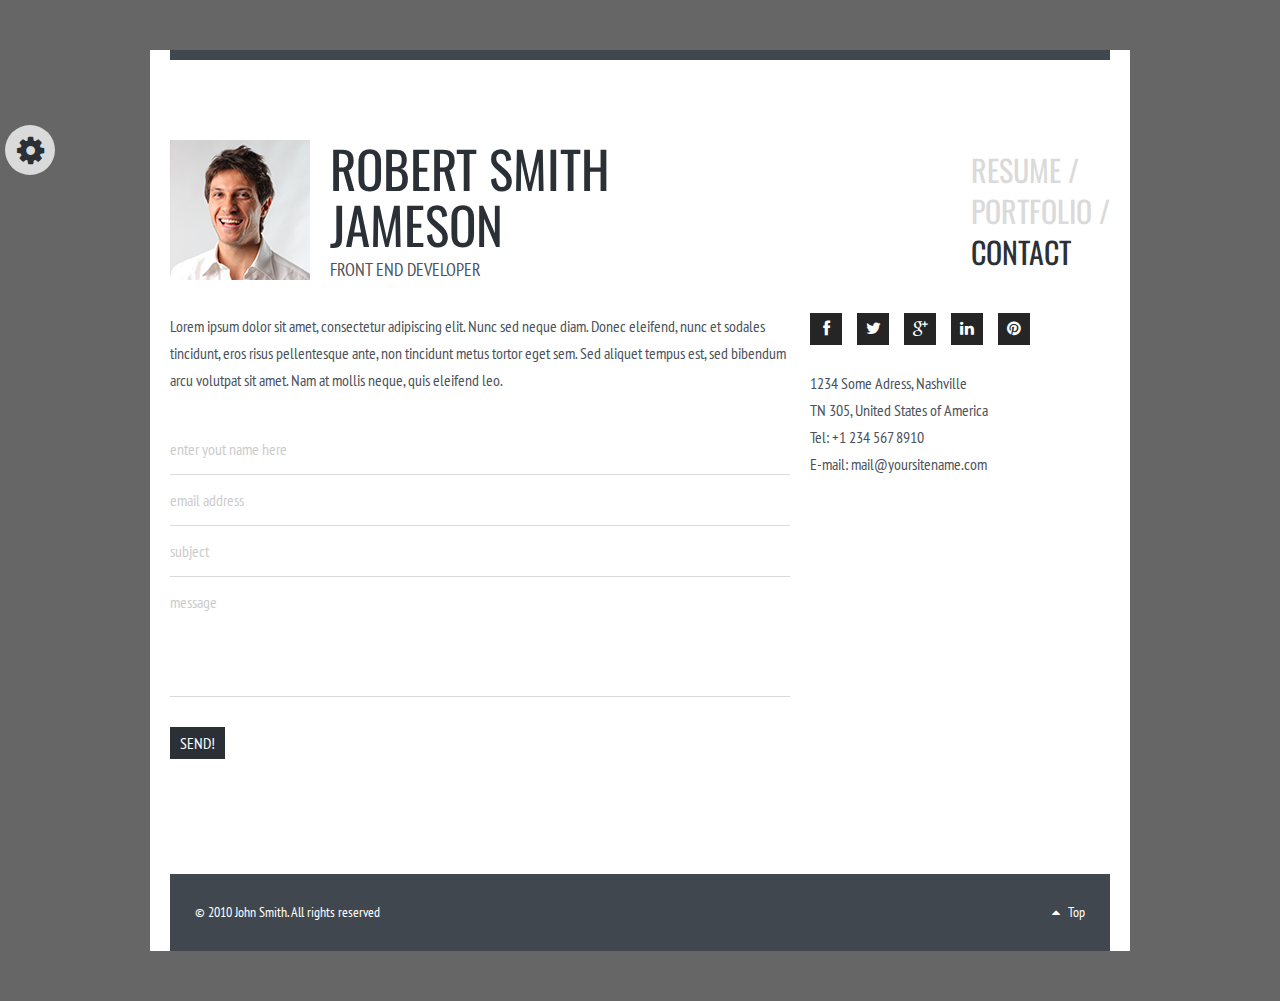
<file: cv-portfolio-v2/style-1/contact.html>
<!DOCTYPE html>
<html class="no-js">
<head>

	<meta charset="utf-8">
    <meta name="viewport" content="width=device-width, initial-scale=1, maximum-scale=1, user-scalable=0"/> 
	<meta http-equiv="X-UA-Compatible" content="IE=edge,chrome=1,requiresActiveX=true">
    
    
	<title> Robert Smith Jameson :: Contact </title>
	<meta name="description" content=" add description  ... ">
    
    <!-- /// Favicons ////////  -->
    <link rel="apple-touch-icon-precomposed" sizes="144x144" href="apple-touch-icon-144-precomposed.png">
    <link rel="shortcut icon" href="favicon.png">


	<!-- /// Template CSS ////////  -->
    <link rel="stylesheet" href="_layout/css/base.css">
    <link rel="stylesheet" href="_layout/css/grid.css">
    <link rel="stylesheet" href="_layout/css/elements.css">
    <link rel="stylesheet" href="_layout/css/layout.css">

	<!-- /// JS Plugins CSS ////////  -->
    <link rel="stylesheet" href="_layout/js/bxslider/jquery.bxslider.css">
    <link rel="stylesheet" href="_layout/js/magnificpopup/magnific-popup.css">
    
    <!-- /// Google Fonts ////////  -->
    <link rel="stylesheet" href="http://fonts.googleapis.com/css?family=Open+Sans:300,400,600,700">
    <link rel="stylesheet" href="http://fonts.googleapis.com/css?family=Oswald:400,300,700">
    <link rel="stylesheet" href="http://fonts.googleapis.com/css?family=PT+Sans+Narrow:400,700">
    
    <!-- /// FontAwesome Icons 4.0.3 ////////  -->
	<link rel="stylesheet" href="_layout/css/fontawesome/font-awesome.min.css">
    
    <link rel="stylesheet" href="_layout/css/skins/default.css" id="cv-skin">
	<link rel="stylesheet" href="_layout/js/switcher/switcher.css">

    <!-- /// Modernizr ////////  -->
    <script src="_layout/js/modernizr-2.6.2.min.js"></script>
 
</head>
<body>

	<!-- read style switcher set settings for layout and skin -->
	<script src="_layout/js/switcher/readcookies.js"></script>
	
    <noscript>
    	<p class="javascript-required"> 
        	You seem to have Javascript disabled. 
            This website needs javascript in order to function properly.
		</p>
    </noscript>
    	
	<!--[if lte IE 8]>
        <p class="browser-update">
        	You are using an <strong>outdated</strong> browser. Please 
        	<a href="http://windows.microsoft.com/en-us/internet-explorer/download-ie">upgrade your browser</a> 
            to improve your experience.
		</p>
    <![endif]-->
 
	<div id="wrap">
	
		<div id="header">
        
		<!-- /// HEADER  //////////////////////////////////////////////////////////////////////////////////////////////////////////// -->				                	
            
            <div class="row cv-section">
                <div class="span6">
                    
                    <div class="cv-section-title">
                        
                        <img src="_content/140x140.png" alt="">
                        
                        <h1>Robert Smith Jameson</h1>
                        <p>Front End Developer</p>
                        
                    </div><!-- end .cv-section-title -->
                    
                </div><!-- end .span6 -->
                <div class="span6">
                    
                    <div class="cv-item">
                        
                        <!-- // Menu // -->
                        <ul class="menu">
                            <li>
                                <a href="index.html">Resume /</a>
                            </li>
                            <li>
                                <a href="portfolio.html">Portfolio /</a>
                            </li>
                            <li class="current">
                                <a href="contact.html">Contact</a>
                            </li>
                        </ul>
                        
                    </div><!-- end .cv-item -->
                    
                </div><!-- end .span6 -->
            </div><!-- end .cv-section -->		

		<!-- //////////////////////////////////////////////////////////////////////////////////////////////////////////////////////// -->

		</div><!-- end #header -->
		<div id="content">
		
		<!-- /// CONTENT  /////////////////////////////////////////////////////////////////////////////////////////////////////////// -->

			<div class="row cv-section">
            	<div class="span8">
                	
                    <p>Lorem ipsum dolor sit amet, consectetur adipiscing elit. Nunc sed neque diam. Donec eleifend, nunc et sodales 
                    tincidunt, eros risus pellentesque ante, non tincidunt metus tortor eget sem. Sed aliquet tempus est, sed bibendum 
                    arcu volutpat sit amet. Nam at mollis neque, quis eleifend leo.</p>
                    
                    <form class="fixed" id="contact-form"  name="contact-form" method="post" action="_layout/php/send.php"> 
                        <fieldset>
                            
                            <div id="formstatus"></div>
                                    
                            <input class="span8" id="name" type="text" name="name" value="" placeholder="enter yout name here">
                        
                            <input class="span8" id="email" type="text" name="email" value="" placeholder="email address">
                            
                            <input class="span8" id="subject" type="text" name="subject" value="" placeholder="subject">
                            
                            <textarea class="span8" id="message" name="message" rows="50" cols="25" placeholder="message"></textarea>
                            
                            <input id="submit" type="submit" name="submit" value="Send!">
                               
                        </fieldset>
                    </form>
                    
                </div><!-- end .span8 -->
                <div class="span4">
                	
                    <div class="social-media fixed">
                    	
                        <a href="#" class="facebook-icon social-icon">
                            <i class="fa fa-facebook"></i>
                        </a>
                        
                        <a href="#" class="twitter-icon social-icon">
                            <i class="fa fa-twitter"></i>
                        </a>
                        
                        <a href="#" class="googleplus-icon social-icon">
                            <i class="fa fa-google-plus"></i>
                        </a>
                        
                        <a href="#" class="linkedin-icon social-icon">
                            <i class="fa fa-linkedin"></i>
                        </a>
                        
                        <a href="#" class="pinterest-icon social-icon">
                            <i class="fa fa-pinterest"></i>
                        </a>
                        
                    </div><!-- end .social-media -->
                    
                    <address>
                    	1234 Some Adress, Nashville<br>
						TN 305, United States of America<br>
						Tel: +1 234 567 8910<br>
						E-mail: <a href="mailto:mail@yoursitename.com">mail@yoursitename.com</a>
                    </address>
                    
                </div><!-- end .span4 -->
            </div><!-- end .row -->
            
		<!-- //////////////////////////////////////////////////////////////////////////////////////////////////////////////////////// -->

		</div><!-- end #content -->
		<div id="footer">
		
		<!-- /// FOOTER     ///////////////////////////////////////////////////////////////////////////////////////////////////////// -->

			<div class="row">
            	<div class="span12">
                	
                    <p>&copy; 2010 John Smith. <span class="hidden-phone">All rights reserved</span></p>
                    
                    <a id="back-to-top" href="#">
                    	<i class="fa fa-caret-up"></i>
                        Top
                    </a>
                    
                </div><!-- end .span12 -->
            </div><!-- end .row -->
            
		<!-- //////////////////////////////////////////////////////////////////////////////////////////////////////////////////////// -->

		</div><!-- end #footer -->
		
	</div><!-- end #wrap -->    


    <!-- /// jQuery ////////  -->
	<script src="_layout/js/jquery-2.1.0.min.js"></script>
  
    <!-- /// ViewPort ////////  -->
	<script src="_layout/js/viewport/jquery.viewport.js"></script>
    
    <!-- /// Easing ////////  -->
	<script src="_layout/js/easing/jquery.easing.1.3.js"></script>

    <!-- /// SimplePlaceholder ////////  -->
	<script src="_layout/js/simpleplaceholder/jquery.simpleplaceholder.js"></script>

    <!-- /// Fitvids ////////  -->
    <script src="_layout/js/fitvids/jquery.fitvids.js"></script>
    
    <!-- /// Superfish Menu ////////  -->
	<script src="_layout/js/superfish/hoverIntent.js"></script>
    <script src="_layout/js/superfish/superfish.js"></script>
    
    <!-- /// bxSlider ////////  -->
	<script src="_layout/js/bxslider/jquery.bxslider.min.js"></script>
    
   	<!-- /// Magnific Popup ////////  -->
	<script src="_layout/js/magnificpopup/jquery.magnific-popup.min.js"></script>
    
    <!-- /// Isotope ////////  -->
	<script src="_layout/js/isotope/isotope.pkgd.min.js"></script>
    <script src="_layout/js/isotope/imagesloaded.pkgd.min.js"></script>
    
    <!-- /// Parallax ////////  -->
	<script src="_layout/js/parallax/jquery.parallax.min.js"></script>	
	
	<!-- /// EasyPieChart ////////  -->
	<script src="_layout/js/easypiechart/jquery.easypiechart.min.js"></script>
    
    <!-- /// Easy Tabs ////////  -->
    <script src="_layout/js/easytabs/jquery.easytabs.min.js"></script>	
    
    <!-- /// Form validate ////////  -->
    <script src="_layout/js/jqueryvalidate/jquery.validate.min.js"></script>
    
	<!-- /// Form submit ////////  -->
    <script src="_layout/js/jqueryform/jquery.form.min.js"></script>
    
    <!-- /// gMap ////////  -->
	<script src="http://maps.google.com/maps/api/js?sensor=false"></script>
	<script src="_layout/js/gmap/jquery.gmap.min.js"></script>
    
    <div class="switcher"></div>
	<script src="_layout/js/switcher/jquery_cookie.js"></script>
	<script src="_layout/js/switcher/switcher.js"></script>

	<!-- /// Custom JS ////////  -->
	<script src="_layout/js/plugins.js"></script>	
	<script src="_layout/js/scripts.js"></script>

</body>
</html>
<!-- Localized -->
</file>
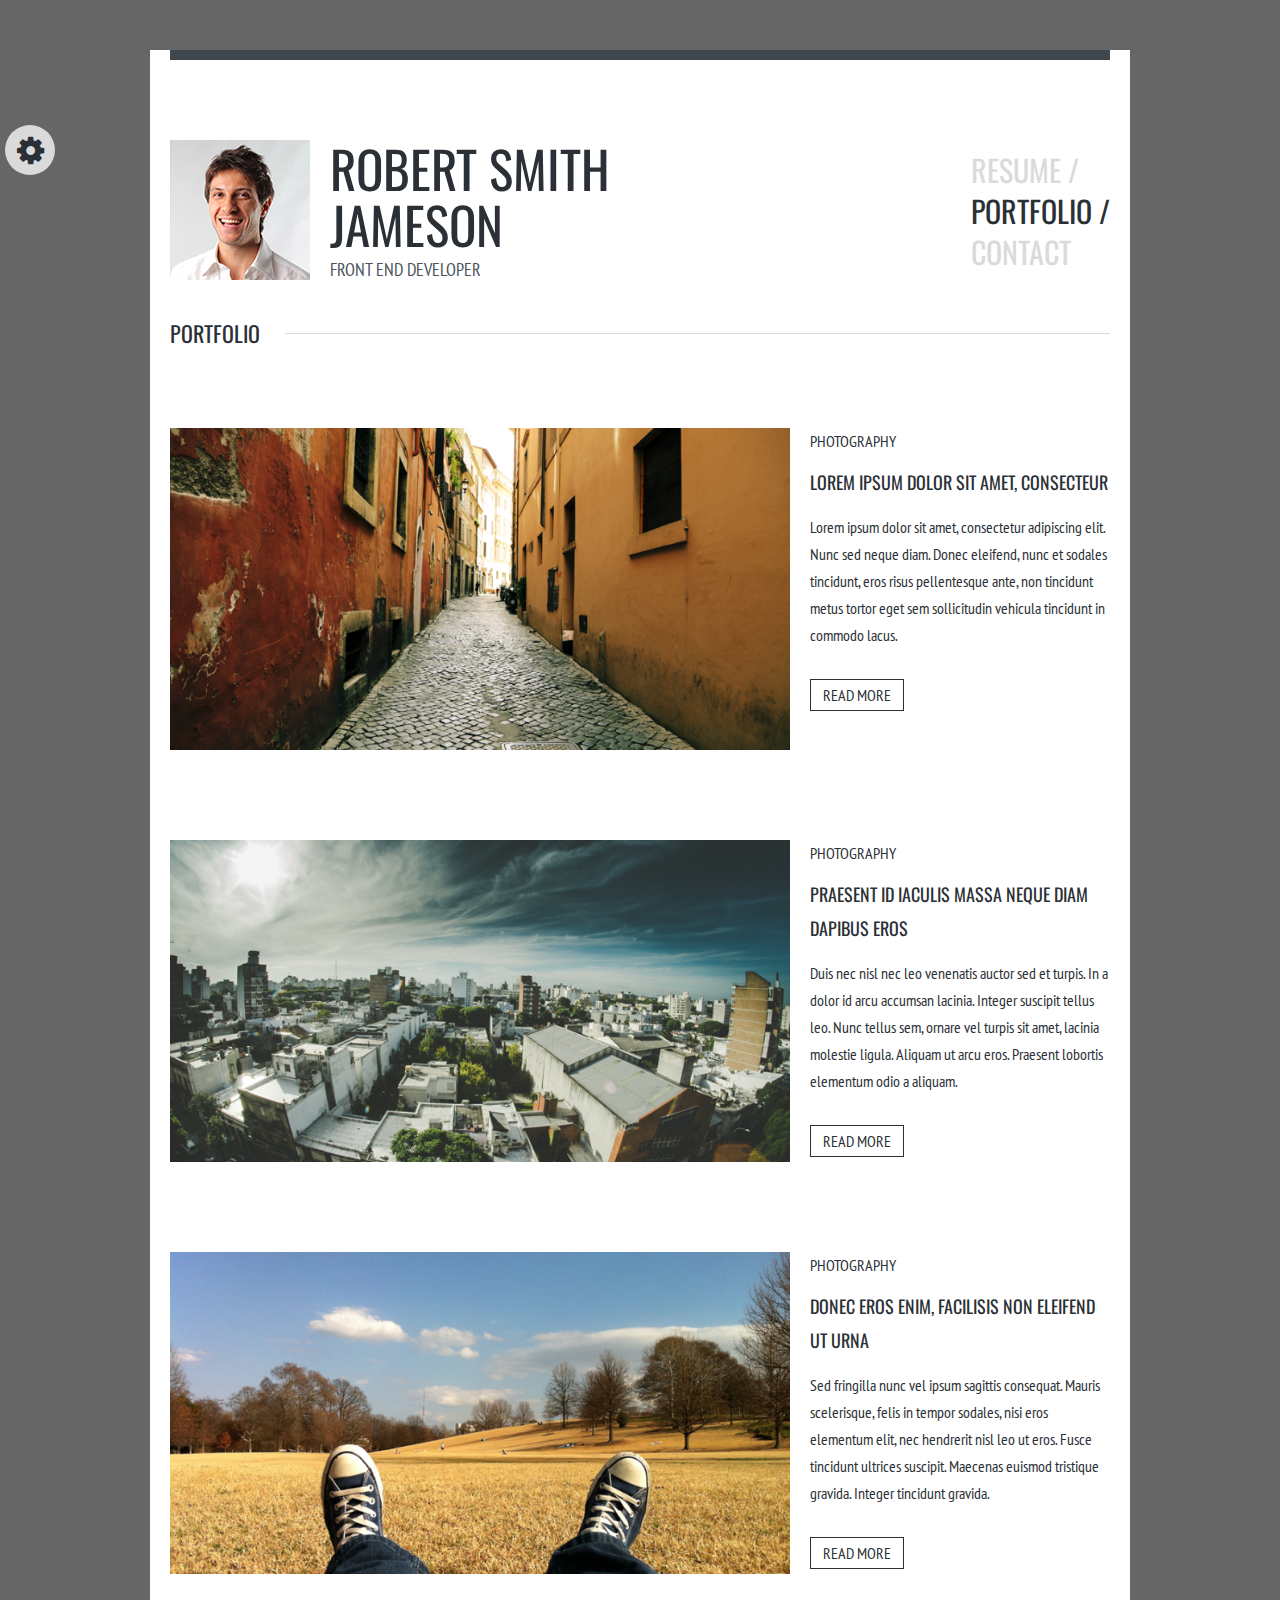
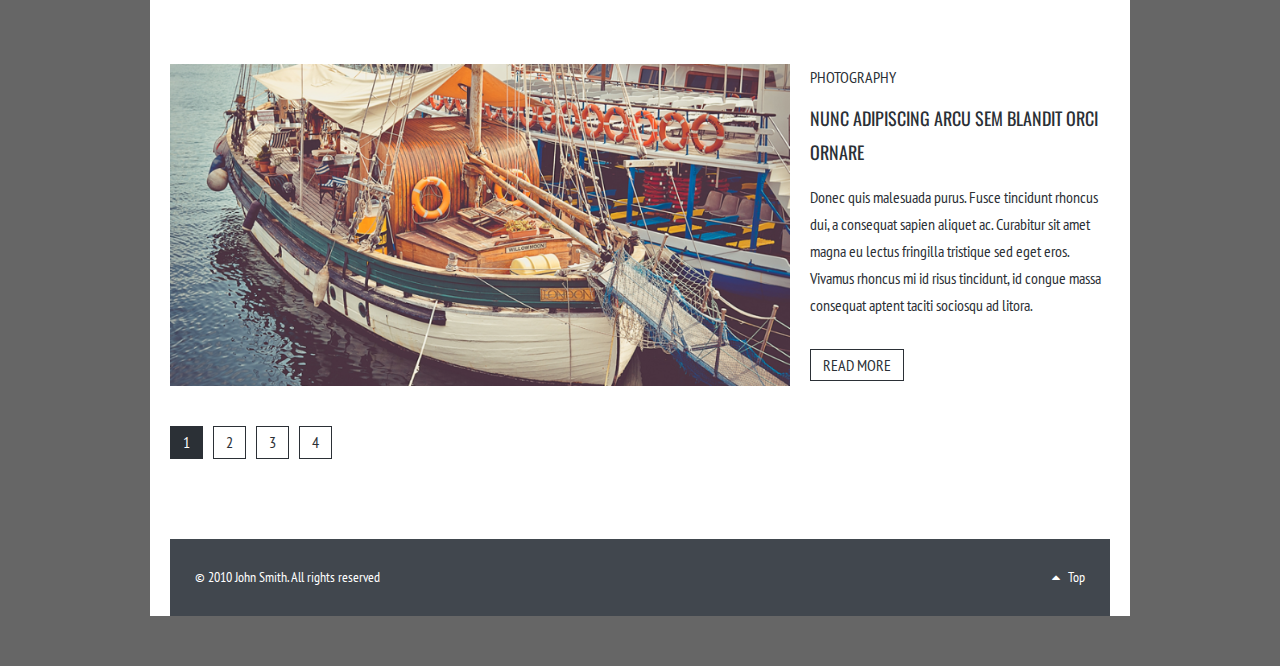
<file: cv-portfolio-v2/style-1/portfolio.html>
<!DOCTYPE html>
<html class="no-js">
<head>

	<meta charset="utf-8">
    <meta name="viewport" content="width=device-width, initial-scale=1, maximum-scale=1, user-scalable=0"/> 
	<meta http-equiv="X-UA-Compatible" content="IE=edge,chrome=1,requiresActiveX=true">
    
    
	<title> Robert Smith Jameson :: Portfolio </title>
	<meta name="description" content=" add description  ... ">
    
    <!-- /// Favicons ////////  -->
    <link rel="apple-touch-icon-precomposed" sizes="144x144" href="apple-touch-icon-144-precomposed.png">
    <link rel="shortcut icon" href="favicon.png">


	<!-- /// Template CSS ////////  -->
    <link rel="stylesheet" href="_layout/css/base.css">
    <link rel="stylesheet" href="_layout/css/grid.css">
    <link rel="stylesheet" href="_layout/css/elements.css">
    <link rel="stylesheet" href="_layout/css/layout.css">

	<!-- /// JS Plugins CSS ////////  -->
    <link rel="stylesheet" href="_layout/js/bxslider/jquery.bxslider.css">
    <link rel="stylesheet" href="_layout/js/magnificpopup/magnific-popup.css">
    
    <!-- /// Google Fonts ////////  -->
    <link rel="stylesheet" href="http://fonts.googleapis.com/css?family=Open+Sans:300,400,600,700">
    <link rel="stylesheet" href="http://fonts.googleapis.com/css?family=Oswald:400,300,700">
    <link rel="stylesheet" href="http://fonts.googleapis.com/css?family=PT+Sans+Narrow:400,700">
    
    <!-- /// FontAwesome Icons 4.0.3 ////////  -->
	<link rel="stylesheet" href="_layout/css/fontawesome/font-awesome.min.css">
    
    <link rel="stylesheet" href="_layout/css/skins/default.css" id="cv-skin">
	<link rel="stylesheet" href="_layout/js/switcher/switcher.css">

    <!-- /// Modernizr ////////  -->
    <script src="_layout/js/modernizr-2.6.2.min.js"></script>
 
</head>
<body>

	<!-- read style switcher set settings for layout and skin -->
	<script src="_layout/js/switcher/readcookies.js"></script>
	
    <noscript>
    	<p class="javascript-required"> 
        	You seem to have Javascript disabled. 
            This website needs javascript in order to function properly.
		</p>
    </noscript>
    	
	<!--[if lte IE 8]>
        <p class="browser-update">
        	You are using an <strong>outdated</strong> browser. Please 
        	<a href="http://windows.microsoft.com/en-us/internet-explorer/download-ie">upgrade your browser</a> 
            to improve your experience.
		</p>
    <![endif]-->
 
	<div id="wrap">
	
		<div id="header">
        
		<!-- /// HEADER  //////////////////////////////////////////////////////////////////////////////////////////////////////////// -->				                	
            
            <div class="row cv-section">
                <div class="span6">
                    
                    <div class="cv-section-title">
                        
                        <img src="_content/140x140.png" alt="">
                        
                        <h1>Robert Smith Jameson</h1>
                        <p>Front End Developer</p>
                        
                    </div><!-- end .cv-section-title -->
                    
                </div><!-- end .span6 -->
                <div class="span6">
                    
                    <div class="cv-item">
                        
                        <!-- // Menu // -->
                        <ul class="menu">
                            <li>
                                <a href="index.html">Resume /</a>
                            </li>
                            <li class="current">
                                <a href="portfolio.html">Portfolio /</a>
                            </li>
                            <li>
                                <a href="contact.html">Contact</a>
                            </li>
                        </ul>
                        
                    </div><!-- end .cv-item -->
                    
                </div><!-- end .span6 -->
            </div><!-- end .cv-section -->		

		<!-- //////////////////////////////////////////////////////////////////////////////////////////////////////////////////////// -->

		</div><!-- end #header -->
		<div id="content">
		
		<!-- /// CONTENT  /////////////////////////////////////////////////////////////////////////////////////////////////////////// -->

			<div class="row cv-section">
            	<div class="span12">
                	
                    <div class="cv-section-title">
                    	
                        <h2>
                        	<span>Portfolio</span>
                        </h2>
                        
                    </div><!-- end .cv-section-title -->
                    
                </div><!-- end .span12 -->
            </div><!-- end .cv-section -->
            
            <div class="row cv-portfolio">
            	<div class="span8">
                	
                    
                    <img src="_content/portfolio/770x400-1.png" alt="">
                    
                    
                </div><!-- end .span8 -->
                <div class="span4">
                	
                    <p class="text-uppercase">Photography</p>
                    
                    <h3 class="text-uppercase">
                    	<a href="#">Lorem ipsum dolor sit amet, consecteur</a>
                    </h3>
                    
                    <p>Lorem ipsum dolor sit amet, consectetur adipiscing elit. Nunc sed neque diam. Donec eleifend, nunc et sodales 
                    tincidunt, eros risus pellentesque ante, non tincidunt metus tortor eget sem sollicitudin vehicula tincidunt
                    in commodo lacus.</p>
                    
                    <a class="btn text-uppercase" href="#">Read more</a>
   
                </div><!-- end .span4 -->
            </div><!-- end .cv-portfolio -->
            
            <div class="row cv-portfolio">
            	<div class="span8">
                	
                    
                    <img src="_content/portfolio/770x400-2.png" alt="">
                    
                    
                </div><!-- end .span8 -->
                <div class="span4">
                	
                    <p class="text-uppercase">Photography</p>
                    
                    <h3 class="text-uppercase">
                    	<a href="#">Praesent id iaculis massa neque diam dapibus eros</a>
                    </h3>
                    
                    <p>Duis nec nisl nec leo venenatis auctor sed et turpis. In a dolor id arcu accumsan lacinia. Integer suscipit 
                    tellus leo. Nunc tellus sem, ornare vel turpis sit amet, lacinia molestie ligula. Aliquam ut arcu eros. Praesent 
                    lobortis elementum odio a aliquam.</p>
                    
                    <a class="btn text-uppercase" href="#">Read more</a>
   
                </div><!-- end .span4 -->
            </div><!-- end .cv-portfolio -->
            
            <div class="row cv-portfolio">
            	<div class="span8">
                	
                    
                    <img src="_content/portfolio/770x400-3.png" alt="">
                    
                    
                </div><!-- end .span8 -->
                <div class="span4">
                	
                    <p class="text-uppercase">Photography</p>
                    
                    <h3 class="text-uppercase">
                    	<a href="#">Donec eros enim, facilisis non eleifend ut urna</a>
                    </h3>
                    
                    <p>Sed fringilla nunc vel ipsum sagittis consequat. Mauris scelerisque, felis in tempor sodales, nisi eros 
                    elementum elit, nec hendrerit nisl leo ut eros. Fusce tincidunt ultrices suscipit. Maecenas euismod tristique 
                    gravida. Integer tincidunt gravida.</p>
                    
                    <a class="btn text-uppercase" href="#">Read more</a>
   
                </div><!-- end .span4 -->
            </div><!-- end .cv-portfolio -->
            
            <div class="row cv-portfolio">
            	<div class="span8">
                	
                    
                    <img src="_content/portfolio/770x400-4.png" alt="">
                    
                    
                </div><!-- end .span8 -->
                <div class="span4">
                	
                    <p class="text-uppercase">Photography</p>
                    
                    <h3 class="text-uppercase">
                    	<a href="#">Nunc adipiscing arcu sem blandit orci ornare</a>
                    </h3>
                    
                    <p>Donec quis malesuada purus. Fusce tincidunt rhoncus dui, a consequat sapien aliquet ac. Curabitur sit amet 
                    magna eu lectus fringilla tristique sed eget eros. Vivamus rhoncus mi id risus tincidunt, id congue massa 
                    consequat aptent taciti sociosqu ad litora.</p>
                    
                    <a class="btn text-uppercase" href="#">Read more</a>
   
                </div><!-- end .span4 -->
            </div><!-- end .cv-portfolio -->
            
            <div class="row">
            	<div class="span12">
                	
                    <ul class="pagination fixed">
                    	<li class="current">
                        	<a href="#">1</a>
                        </li>
                        <li>
                        	<a href="#">2</a>
                        </li>
                        <li>
                        	<a href="#">3</a>
                        </li>
                        <li>
                        	<a href="#">4</a>
                        </li>
                    </ul>
                    
                </div><!-- end .span12 -->
            </div><!-- end .row -->			
            
		<!-- //////////////////////////////////////////////////////////////////////////////////////////////////////////////////////// -->

		</div><!-- end #content -->
		<div id="footer">
		
		<!-- /// FOOTER     ///////////////////////////////////////////////////////////////////////////////////////////////////////// -->

			<div class="row">
            	<div class="span12">
			
                    <p>&copy; 2010 John Smith. <span class="hidden-phone">All rights reserved</span></p>
                    
                    <a id="back-to-top" href="#">
                    	<i class="fa fa-caret-up"></i>
                        Top
                    </a>
                    
                </div><!-- end .span12 -->
            </div><!-- end .row -->
            
		<!-- //////////////////////////////////////////////////////////////////////////////////////////////////////////////////////// -->

		</div><!-- end #footer -->
		
	</div><!-- end #wrap -->    


    <!-- /// jQuery ////////  -->
	<script src="_layout/js/jquery-2.1.0.min.js"></script>
  
    <!-- /// ViewPort ////////  -->
	<script src="_layout/js/viewport/jquery.viewport.js"></script>
    
    <!-- /// Easing ////////  -->
	<script src="_layout/js/easing/jquery.easing.1.3.js"></script>

    <!-- /// SimplePlaceholder ////////  -->
	<script src="_layout/js/simpleplaceholder/jquery.simpleplaceholder.js"></script>

    <!-- /// Fitvids ////////  -->
    <script src="_layout/js/fitvids/jquery.fitvids.js"></script>
    
    <!-- /// Superfish Menu ////////  -->
	<script src="_layout/js/superfish/hoverIntent.js"></script>
    <script src="_layout/js/superfish/superfish.js"></script>
    
    <!-- /// bxSlider ////////  -->
	<script src="_layout/js/bxslider/jquery.bxslider.min.js"></script>
    
   	<!-- /// Magnific Popup ////////  -->
	<script src="_layout/js/magnificpopup/jquery.magnific-popup.min.js"></script>
    
    <!-- /// Isotope ////////  -->
	<script src="_layout/js/isotope/isotope.pkgd.min.js"></script>
    <script src="_layout/js/isotope/imagesloaded.pkgd.min.js"></script>
    
    <!-- /// Parallax ////////  -->
	<script src="_layout/js/parallax/jquery.parallax.min.js"></script>	
	
	<!-- /// EasyPieChart ////////  -->
	<script src="_layout/js/easypiechart/jquery.easypiechart.min.js"></script>
    
    <!-- /// Easy Tabs ////////  -->
    <script src="_layout/js/easytabs/jquery.easytabs.min.js"></script>	
    
    <!-- /// Form validate ////////  -->
    <script src="_layout/js/jqueryvalidate/jquery.validate.min.js"></script>
    
	<!-- /// Form submit ////////  -->
    <script src="_layout/js/jqueryform/jquery.form.min.js"></script>
    
    <!-- /// gMap ////////  -->
	<script src="http://maps.google.com/maps/api/js?sensor=false"></script>
	<script src="_layout/js/gmap/jquery.gmap.min.js"></script>
    
    <div class="switcher"></div>
	<script src="_layout/js/switcher/jquery_cookie.js"></script>
	<script src="_layout/js/switcher/switcher.js"></script>

	<!-- /// Custom JS ////////  -->
	<script src="_layout/js/plugins.js"></script>	
	<script src="_layout/js/scripts.js"></script>

</body>
</html>
<!-- Localized -->
</file>
<file: cv-portfolio-v2/style-1/_layout/css/grid.css>
/**
 * Name: grid.css
 * Version: 1.0.0
 *	
 *	-
 *
 *	T.O.C
 *	
 *	#Base Grid
 *  #Large Display
 *	#Tablet (Portrait)
 *  #Mobile (Portrait and landscape)
 *  #Align
 *	#Responsive Images and embeds
 *	#Clearing
 *  #ResponsiveFormInputs
 */
 

/* ==========================================================================
   #Base Grid
   ========================================================================== */

	.row { 
		position: relative; 
		width: 940px; 
		margin: 0 auto;
	}
	
	.row .row { 
		width: auto; 
		margin: 0;
	 }

 	.span1, 
	.span2, 
	.span3, 
	.span4, 
	.span5, 
	.span6, 
	.span7, 
	.span8, 
	.span9, 
	.span10, 
	.span11, 
	.span12 { float: left; }

	.span1 { 
		width: 60px;  
		margin-left: 20px; 
	}
	
	.span2 { 
		width: 140px; 
		margin-left: 20px; 
	}
	
	.span3 { 
		width: 220px; 
		margin-left: 20px; 
	}
	
	.span4 { 
		width: 300px;
		margin-left: 20px; 
	}
	
	.span5 { 
		width: 380px; 
		margin-left: 20px; 
	}
	
	.span6 { 
		width: 460px; 
		margin-left: 20px; 
	}
	
	.span7 { 
		width: 540px; 
		margin-left: 20px; 
	}
	
	.span8 { 
		width: 620px; 
		margin-left: 20px; 
	}
	
	.span9 { 
		width: 700px; 
		margin-left: 20px; 
	}
	
	.span10 { 
		width: 780px; 
		margin-left: 20px; 
	}
	
	.span11 { 
		width: 860px; 
		margin-left: 20px; 
	}
	
	.span12 { 
		width: 940px; 
		margin-left: 20px; 
	}
	
	.span1:first-child, 
	.span2:first-child, 
	.span3:first-child, 
	.span4:first-child, 
	.span5:first-child, 
	.span6:first-child, 
	.span7:first-child, 
	.span8:first-child, 
	.span9:first-child, 
	.span10:first-child, 
	.span11:first-child, 
	.span12:first-child { margin-left: 0; }
 
	.visible-phone { display: none !important; }
	.visible-tablet { display: none !important; }
	.hidden-desktop { display: none !important; }
	.visible-desktop { display: inherit !important; } 

/* ==========================================================================
   #Large Display
   ========================================================================== */

	@media (min-width: 1400px) {
	
		.row { width: 1170px; }
	
		.span1 { 
			width: 70px;  
			margin-left: 30px; 
		}
		
		.span2 { 
			width: 170px; 
			margin-left: 30px; 
		}
		
		.span3 { 
			width: 270px; 
			margin-left: 30px; 
		}
		
		.span4 { 
			width: 370px; 
			margin-left: 30px; 
		}
		
		.span5 { 
			width: 470px; 
			margin-left: 30px; 
		}
		
		.span6 { 
			width: 570px; 
			margin-left: 30px; 
		}
		
		.span7 { 
			width: 670px; 
			margin-left: 30px; 
		}
		
		.span8 { 
			width: 770px; 
			margin-left: 30px; 
		}
		
		.span9 { 
			width: 870px; 
			margin-left: 30px; 
		}
		
		.span10 { 
			width: 970px;
			margin-left: 30px;
		}
		
		.span11 { 
			width: 1070px; 
			margin-left: 30px; 
		}
		
		.span12 { 
			width: 1170px;
			margin-left: 30px; 
		}
		
	}
 
/* ==========================================================================
   #Tablet (Portrait)
   ========================================================================== */

	@media (min-width: 768px) and (max-width: 979px) {
		
		.row { width: 705px; }
	
		.span1 { 
			width: 45px;  
			margin-left: 15px; 
		}
		
		.span2 { 
			width: 105px; 
			margin-left: 15px; 
		}
		
		.span3 { 
			width: 165px; 
			margin-left: 15px; 
		}
		
		.span4 { 
			width: 225px; 
			margin-left: 15px; 
		}
		
		.span5 { 
			width: 285px; 
			margin-left: 15px; 
		}
		
		.span6 { 
			width: 345px; 
			margin-left: 15px; 
		}
		
		.span7 { 
			width: 405px; 
			margin-left: 15px; 
		}
		
		.span8 { 
			width: 465px; 
			margin-left: 15px; 
		}
		
		.span9 { 
			width: 525px; 
			margin-left: 15px; 
		}
		
		.span10 { 
			width: 585px;
			margin-left: 15px; 
		}
		
		.span11 { 
			width: 645px; 
			margin-left: 15px; 
		}
		
		.span12 { 
			width: 705px;
			margin-left: 15px; 
		}
		
		.hidden-desktop { display: inherit !important; } 
		.visible-desktop { display: none !important; }
		.visible-tablet { display: inherit !important; } 
		.hidden-tablet { display: none !important; }
		
	}

/* ==========================================================================
   #Mobile (Portrait and Landscape )
   ========================================================================== */

	@media (max-width: 767px) {
		
		.row { width: auto; }
		
		.span1,
		.span2,
		.span3,
		.span4,
		.span5,
		.span6,
		.span7,
		.span8,
		.span9,
		.span10,
		.span11,
		.span12 { 
			float: none;
			display: block;
			width: 100%;
			-webkit-box-sizing: border-box;
			   -moz-box-sizing: border-box;
					box-sizing: border-box;
			margin-left: 0;
		}
		
		.hidden-desktop { display: inherit !important; }
		.visible-desktop { display: none !important; }
		.visible-phone { display: inherit !important; }
		.hidden-phone { display: none !important; }
		
	}
	
/* ==========================================================================
   #Align
   ========================================================================== */

	.float-left { float: left; }
	.float-right { float: right; }

/* ==========================================================================
   #Responsive Images and Embeds
   ========================================================================== */

	.responsive-img { 
		max-width: 100%; 
		height: auto; 
	}
	
	/**
 	 * 1. 16/9 ratio
 	 */
	 
	.responsive-embed {
		position: relative;
		overflow: hidden;
		height: 0;
		padding: 0;
		padding-bottom: 56.25%; /* 1 */	
		margin-bottom: 20px;
	}

	.responsive-embed iframe,
	.responsive-embed object,
	.responsive-embed embed {
		position: absolute;
		top: 0;
		left: 0;
		width: 100%;
		height: 100%;
	}

/* ==========================================================================
   #Clearing
   ========================================================================== */

	/**
 	 * Automatically Clear Fix rows
 	 */
	 
	.row:after {
		visibility: hidden;
		display: block;
		font-size: 0;
		content: " ";
		clear: both;
		height: 0;
	}

	/**
 	 * Clear Fix hack
	 * Usage:  add  class="fixed"  to div's that have floated elements in them
 	 */
	 
	.fixed:after {
		visibility: hidden;
		display: block;
		font-size: 0;
		content: " ";
		clear: both;
		height: 0;
	}
	
	/**
 	 * Clear content
	 * Usage:  <br class="clear"> 
 	 */	
	 
	.clear {
      clear: both;
      display: block;
      overflow: hidden;
      visibility: hidden;
      width: 0;
      height: 0;
	} 
	
/* ==========================================================================
   #ResponsiveFormInputs
   ========================================================================== */
	
	/**
	 * 1. Reset float inherited from .span*	
 	 * 2. Reset margin-left inherited from .span*
 	 */
	 
	input.span1,
	textarea.span1,
	select.span1,
	input.span2,
	textarea.span2,
	select.span2,
	input.span3,
	textarea.span3,
	select.span3,
	input.span4,
	textarea.span4,
	select.span4,
	input.span5,
	textarea.span5,
	select.span5,
	input.span6,
	textarea.span6,
	select.span6,
	input.span7,
	textarea.span7,
	select.span7,
	input.span8,
	textarea.span8,
	select.span8,
	input.span9,
	textarea.span9,
	select.span9,
	input.span10,
	textarea.span10,
	select.span10,
	input.span11,
	textarea.span11,
	select.span11,
	input.span12,
	textarea.span12,
	select.span12 {
		float: none; 	/* 1 */
		margin-left: 0; /* 2 */
	}
</file>
<file: cv-portfolio-v2/style-1/_layout/css/elements.css>
/**
 * Name: elements.css
 * Version: 1.0.0
 *	
 *	-
 *
 *	T.O.C
 *	
 *	#Accordions
 *  #Alerts
 *  #Back to top
 *	#Buttons
 *	#Callout Boxes
 *	#Custom Lists
 *	#Dividers
 *	#Google Maps
 *	#Icon Boxes
 *	#Milestones
 *	#Parallax
 *	#Pie charts
 *	#Pricing Tables
 *	#ProgressBars
 *	#SocialMedia
 *	#Styled Tables
 *	#Tabs
 *	#Testimonials
 */

/* ==========================================================================
   #Accordions
   ========================================================================== */

	/* Accordeon & Toggles */
	
	.accordion,
	.toggle { margin-bottom: 30px; }

	.accordion-item,
	.toggle-item { margin-bottom: 10px; }

	.accordion-item-toggle,
	.toggle-item-toggle {
		position: relative;
		display: block;
		padding: 15px 20px;
		border: 1px solid #dadada;
	}
	
	a.accordion-item-toggle,
	a.toggle-item-toggle { color: #4b525b; }
	
	.accordion-item-toggle:after,
	.toggle-item-toggle:after {
		position: absolute;
		top: 15px;
		right: 15px;
		font-size: 18px;
		content: "+";
	}
	
	.accordion-item-toggle.active:after,
	.toggle-item-toggle.active:after { content: "-"; }
	
	.accordion-item-toggle:hover,
	.accordion-item-toggle.active,
	.toggle-item-toggle:hover,
	.toggle-item-toggle.active {
		border-color: #2b3036;
		text-decoration: none; 
	}
	
	.accordion-item-content,
	.toggle-item-content { 
		padding: 15px 20px; 
		display: none; 
	}
	
	/*
	 * 1. Clearfix hack 
	 */
	.accordion-item-content:after,
	.toggle-item-content:after { /* 1 */
		visibility: hidden;
		display: block;
		font-size: 0;
		content: " ";
		clear: both;
		height: 0;
	}

	@media (max-width: 767px) {
 
	}

/* ==========================================================================
   #Alerts
   ========================================================================== */

	.alert {
		padding: 13px 15px;
		border: 1px solid #d1d1d1;
		border-radius: 3px;
		-webkit-box-shadow: 0 1px 2px 0 rgba(0, 0, 0, 0.1);
		        box-shadow: 0 1px 2px 0 rgba(0, 0, 0, 0.1);
		margin-bottom: 30px;
		background-color: #f8f8f8;
	}
	
	.alert i {
		position: relative;
		top: 1px;
		margin-right: 7px;
		font-size: 16px;
	}
	
	.alert.info {
		border: 1px solid #86cde3;
		background-color: #cce9f2;
		color: #3194b1;
	}
	
	.alert.success {
		border: 1px solid #b3cda1;
		background-color: #d8f1c6;
		color: #749958;
	}
	
	.alert.error {
		border: 1px solid #e1a1a1;
		background-color: #f9d9d9;
		color: #b55454;
	}
	
	.alert.warning {
		border: 1px solid #d1c9ae;
		background-color: #fbf4dd;
		color: #978c68;
	} 

/* ==========================================================================
   #Back to top
   ========================================================================== */

	#back-to-top {
		position: absolute;
		right: 25px;
		bottom: 25px;
		color: #fff;
		font-size: 14px;
		text-decoration: none;		
		cursor: pointer;
	}
	
	#back-to-top i {
		margin-right: 5px;
		font-size: 14px;
	}
	
	@media (max-width: 767px) {
			
		#back-to-top { right: 65px; }
		
	}

/* ==========================================================================
   #Buttons
   ========================================================================== */

	.btn { 
		display: inline-block; 
		padding: 6px 12px; 
		border: 1px solid #2b3036;
		margin: 0 5px 20px 0;
		background-color: #fff;
		line-height: 18px; 
		text-decoration: none !important;
		cursor: pointer;
		-webkit-transition: all 0.3s;
			 -o-transition: all 0.3s;
				transition: all 0.3s;	
	}
	
	a.btn { color: #2b3036; }
	
	.btn:focus { outline: none; }
	
	.btn-large {
		padding: 12px 24px;
		font-size: 18px;
	}
	
	.btn i,
	.btn-large i { 
		float: left; 
		margin: 2px 8px 0 -4px;
		font-size: 14px; 
		line-height: 14px; 
	}
	
	.btn:hover {
		background: #2b3036;
		color: #fff;
	}

	/* Buton Colors */		
	
	.btn-black {
		border: 1px solid #464646;
		background-color: #464646;
		color: #fff;
	}
	
	a.btn-black { color: #fff; }
	.btn-black:hover { background: #535353; }
	
	.btn-blue {
		border: 1px solid #1f70ad;
		background-color: #2778c8;
		color: #fff;
	}
	
	a.btn-blue { color: #fff; }
	.btn-blue:hover { background: #287fc8; }

	.btn-red {
		border: 1px solid #b23730;
		background-color: #c74039;
		color: #fff;
	}
	
	a.btn-red { color: #fff; }
	.btn-red:hover { background: #ce4640; }

	.btn-green {
		border: 1px solid #819633;
		background-color: #8da046;
		color: #fff;
	}
	
	a.btn-green{ color: #fff; }
	.btn-green:hover { background: #93a749; }
	
/* ==========================================================================
   #Callout Boxes
   ========================================================================== */

	.callout-box {
		padding: 30px 20px;
		margin-bottom: 30px;
		background-color: #888;
		color: #fff;
	}
	
	/**
 	 * Callout box with one background image
 	 *
	 * 1. background-image must be supplied using inline css as it is different for every .callout-box
	 *
	 */
	 
	.callout-box.bg-img {
		background-repeat: no-repeat; /* 1 */ 
		background-position: center center;
		-webkit-background-size: cover;
				background-size: cover;
		color: #fff;
	}
	
	/**
 	 * Callout box with repeating background image
 	 *
	 * 1. background-image must be supplied using inline css as it is different for every .callout-box
	 *
	 */
	 
	.callout-box.bg-pattern {
		background: repeat top left; /* 1 */	
		color: #fff;
	}
	
	.callout-box.bordered {
		border: 1px solid #efefef;
		background-color: #f5f5f5;
	}
	
	/**
 	 * Callout box grid system
 	 *
	 * 1. overwriting inherited .row width to 100% in order to make it fluid
	 *
	 */
	
	.callout-box .row { 
		width: 100%; /* 1 */ 
	}
	
	.callout-box .span1,
	.callout-box .span2,
	.callout-box .span3,
	.callout-box .span4,
	.callout-box .span5,
	.callout-box .span6,
	.callout-box .span7,
	.callout-box .span8,
	.callout-box .span9,
	.callout-box .span10,
	.callout-box .span11,
	.callout-box .span12 {
		-webkit-box-sizing: border-box;
		   -moz-box-sizing: border-box;
				box-sizing: border-box;
		padding: 0 10px;
		margin: 0;	
	}
	
	.callout-box .span12 { width: 100%; }
	.callout-box .span11 { width: 91.6666666667%; }
	.callout-box .span10 { width: 83.3333333333%; }
	.callout-box  .span9 { width: 75%; }
	.callout-box  .span8 { width: 66.6666666667%; }
	.callout-box  .span7 { width: 58.3333333333%; }
	.callout-box  .span6 { width: 50%; }
	.callout-box  .span5 { width: 41.6666666667%; }
	.callout-box  .span4 { width: 33.3333333333%; }
	.callout-box  .span3 { width: 25%; }
	.callout-box  .span2 { width: 16.66666666666667%; }
	.callout-box  .span1 { width: 8.333333333333333%; }
  
	@media (max-width: 767px) {
	
		.callout-box .span1,
		.callout-box .span2,
		.callout-box .span3,
		.callout-box .span4,
		.callout-box .span5,
		.callout-box .span6,
		.callout-box .span7,
		.callout-box .span8,
		.callout-box .span9,
		.callout-box .span10,
		.callout-box .span11,
		.callout-box .span12 { width: 100%; }
	  
	}

/* ==========================================================================
   #Custom Lists
   ========================================================================== */

	/**
 	 * Custom lists
 	 *
	 * 1. unstyled list
	 * 2. list with squares for bullets
	 * 3. list with discs for bullets
	 *
	 */
	 
	ul.unstyled { list-style-type: none; } /* 1 */
	ul.square { list-style-type: square; } /* 2 */
	ul.circle { list-style-type: circle; } /* 3 */
	
	/**
 	 * FontAwesome lists
 	 *
	 * 1. Check list
	 * 2. Plus list
	 * 3. Pin list
	 * 4. Fill circle list
	 *
	 */
	 
	ul.check,								/* 1 */
	ul.plus,								/* 2 */
	ul.pin,									/* 3 */
	ul.fill-circle { list-style: none; }	/* 4 */
	
	ul.check li:before,
	ul.plus li:before,
	ul.pin li:before,
	ul.fill-circle li:before { 
		position: relative;
		top: -2px;
		width: auto;
		height: auto;
		margin-right: 8px;
		color: #fdb020;
		font-family: 'FontAwesome';
		font-size: 10px;
		font-style: normal;
	}
	
	ul.fill-circle li:before { font-size: 7px; }
	
	ul.check li:before { content: ""; }
	ul.plus li:before { content: ""; }
	ul.pin li:before { content: ""; }
	ul.fill-circle li:before { content: ""; }	

/* ==========================================================================
   #Dividers
   ========================================================================== */

	.divider { margin: 30px 0; }
	
	.divider.single-line { border-top: 1px solid #e2e2e2; }
	
	.divider.double-line { border-top: 4px double #e2e2e2; }
	
	.divider.single-dotted {
		 height: 1px;
		 background: url(../images/bg-single-dotted.gif) repeat-x top left ;  
	}
	
	.divider.double-dotted { 
		height: 4px;
		background: url(../images/bg-double-dotted.gif) repeat-x top left; 
	}	

/* ==========================================================================
   #Google Maps
   ========================================================================== */

	.google-map { 
		min-height: 200px;
	}
	
	.map { 
		width: 100%; 
		min-height: 400px; 
		margin-bottom: 30px; 
	}	

/* ==========================================================================
   #Icon Boxes
   ========================================================================== */

/* Icon Box 1
   ========================================================================== */
   
	.icon-box-1 { 
		position: relative; 
		margin-bottom: 30px; 
	}
		
	.icon-box-1 > i { 
		float: left;
		display: block;
		color: #c9c9c9;
		font-size: 32px; 
		line-height: 32px; 
	} 
	
	.icon-box-1 > img { 
		float: left; 
		display: block; 
	}
	
	.icon-box-1 h4 a { color: #2b3036; } 
	
	.icon-box-1 .icon-box-content { margin-left: 42px; }
	
	.icon-box-1:hover > i { color: #2b3036; }

/* Icon Box 2
   ========================================================================== */
   
	.icon-box-2 { 
		position: relative; 
		margin-bottom: 30px; 
	}
		
	.icon-box-2 > i { 
		display: block;
		margin-bottom: 10px; 
		color: #c9c9c9; 
		font-size: 48px;
	}
	
	.icon-box-2 > img {
		margin-bottom:10px;
	}
	
	.icon-box-2 h4 a { color: #2b3036; } 
	
	.icon-box-2 .icon-box-content { }
	
	.icon-box-2:hover > i { color: #2b3036; }	

/* Icon Box 3
   ========================================================================== */
   
	.icon-box-3 { 
		position: relative; 
		margin-bottom: 30px; 
	}	
	
	.icon-box-3 > i { 
		float: left;
		margin-right: 10px;		 
		color: #c9c9c9;
		font-size: 32px; 
	} 
	
	.icon-box-3 > img { 
		float: left; 
		margin-right: 10px; 
	}
	
	.icon-box-3 h4 a { color: #2b3036; }  
	
	.icon-box-3 .icon-box-content { }
	
	.icon-box-3:hover > i { color: #2b3036; }

/* Icon Box 4
   ========================================================================== */
   
	.icon-box-4 { 
		position: relative; 
		margin: 30px 0; 
	}	
	
	/**
	 * 1. Android Browser 2.3 does not support % value for border-radius
	 * 2. Stop bg color from leaking outside the border	
	 */
	
	.icon-box-4 > i {
		position: absolute;	 
		z-index: 20; 
		left: 50%; 
		width: 60px; 
		height: 60px;
		border: 1px solid #969696;
		border-radius: 30px; /* 1 */
		-webkit-border-radius: 50%;
				border-radius: 50%;
		margin-top: -30px; 
		margin-left: -30px; 			
		background-color: #e1e1e1;
		background-clip: padding-box; /* 2 */		
		color: #444444;
		font-size: 32px;
		line-height: 60px;
		text-align: center; 
	}
	 
	.icon-box-4 .icon-box-content { 
		position: relative;
		z-index: 10;
		padding: 55px 40px 40px;
		border: 1px solid #e0e0e0; 
		-webkit-border-radius: 50%;
				border-radius: 3px; 
		margin-top: 16px;
		background-color: #f4f4f4;
		text-align: center; 
	}
	
	.icon-box-4 h4 a { color: #2b3036; } 

/* Icon Box 5
   ========================================================================== */
   
	.icon-box-5 { 
		position: relative; 
		margin-bottom: 30px; 
	}	
		
	.icon-box-5 > i { 
		position: absolute;
		z-index: 20; 
		top: 50%;
		left: 0; 
		width: 60px; 
		height: 60px;
		border: 1px solid #969696;
		border-radius: 30px;
		-webkit-border-radius: 50%;
				border-radius: 50%;
		margin-top: -30px; 
		background-color: #e1e1e1;
		background-clip: padding-box; 
		color: #444444;
		font-size: 32px;
		line-height: 60px;
		text-align: center;  
	} 
	
	.icon-box-5 .icon-box-content { 
		position: relative;
		z-index: 10;
		padding: 40px 40px 40px 55px;
		border: 1px solid #e0e0e0; 
		-webkit-border-radius: 3px;
				border-radius: 3px;
		margin-left: 30px;	
		background-color: #f4f4f4;
		text-align: center; 
	}
	
	.icon-box-5 h4 a { color: #2b3036; } 					

/* ==========================================================================
   #Milestones
   ========================================================================== */

	.milestone {
		position: relative;
		margin-bottom: 30px;
	}
	
	/*
	 * 1. Clearfix hack 
	 */
	.milestone:after { /* 1 */
		visibility: hidden;
		display: block;
		font-size: 0;
		content: " ";
		clear: both;
		height: 0;
	}
	
	.milestone i {
		float: left;
		z-index: 20;
		margin-right: 10px;
		font-size: 32px;
	}
	
	.milestone .milestone-content {
		float: left;
		z-index: 10;
		font-size: 26px;
		line-height: 32px;
	}
	
	.milestone .milestone-description { 
		font-size: 14px;
		line-height: 21px; 
	}
	
/* ==========================================================================
   #Parallax
   ========================================================================== */

	.parallax {
		overflow: hidden;
		margin-bottom: 30px;
		background-attachment: scroll;
		background-repeat: no-repeat;
		background-position: 50% 0;
		-webkit-background-size: cover;
				background-size: cover;		
	}
	
	.parallax.parallax-enabled { background-attachment: fixed !important; }
	
	/*
	 * 1. Overwite element color when in parallax
	 */
	
	.parallax { color :#fff; } /* 1 */
	
	.parallax h1, 
	.parallax h2, 
	.parallax h3, 
	.parallax h4, 
	.parallax h5, 
	.parallax h6,
	.parallax a.accordion-item-toggle,
	.parallax a.toggle-item-toggle,
	.parallax .icon-box-1 h4 a,
	.parallax .icon-box-2 h4 a,
	.parallax .icon-box-3 h4 a,
	.parallax .icon-box-4 h4 a,
	.parallax .icon-box-5 h4 a,
	.parallax .icon-box-1:hover > i,
	.parallax .icon-box-2:hover > i,
	.parallax .icon-box-3:hover > i,
	.parallax .pie-chart .pie-chart-percent,
	.parallax .tabs-container .tabs-menu li a,
	.parallax .vertical-tabs-container .tabs-menu li a { color: #fff; }
	
	.parallax .icon-box-4 .icon-box-content,
	.parallax .icon-box-5 .icon-box-content,
	.parallax .tabs-container .tabs-menu li a,
	.parallax .vertical-tabs-container .tabs-menu li a,
	.parallax .vertical-tabs-container,
	.parallax .vertical-tabs-container .tabs { background-color: transparent; }
	
	.parallax abbr[title] { border-bottom: 1px dotted #fff; }
	
	.parallax .accordion-item-toggle:hover,
	.parallax .accordion-item-toggle.active,
	.parallax .toggle-item-toggle:hover,
	.parallax .toggle-item-toggle.active,
	.parallax .pricing-table:hover { border-color: #fff; }
	
	.parallax .table-bordered th:first-child { border-left: 1px solid #dadada; }
	
	/*
	 * 1. added this because adding position: relative; to .parallax breaks parallax backgrounds in chrome
	 * 2. Parallax texture overlay
	 * 3. should be used to wrap parallax content if you are using a Parallax texture overlay
	 *
	 */
	
	.parallax-content { 	/* 1 */
		position: relative;
		z-index: 1;	
	}
	
	.parallax-overlay { /* 2 */
		position: absolute;
		z-index: 2;
		top: 0;
		right: 0;
		bottom: 0;
		left: 0;
		background-attachment: scroll;
		background-repeat: repeat;
		background-position: 0 0;
	}
	
	.parallax-content-inner { /* 3 */
		position: relative;
		z-index: 3;
	}

/* ==========================================================================
   #Pie charts
   ========================================================================== */

	.pie-chart {
		position: relative;	
		margin: 0 auto 15px auto;
		text-align: center;
	}
	
	.pie-chart canvas {
		position: absolute;
		z-index: 1;
		top: 0;
		left: 0;
	}
	
	.pie-chart i, 
	.pie-chart .pie-chart-custom-text, 
	.pie-chart .pie-chart-percent {
		position: absolute;
		z-index: 10;
		top: 0;
		left: 0;
		display: block;
		width: 100%;
		text-align: center;
	}
	
	.pie-chart img {
		max-width: 100%;
		vertical-align: middle;
	}
	
	.pie-chart .pie-chart-custom-text { font-size: 18px; }
	
	.pie-chart .pie-chart-percent {
		color: #2b3036;
		font-family: "Open Sans", sans-serif;
		font-size: 18px;
	}
	
	.pie-chart-description {
		display: block;
		margin-bottom: 30px;
		text-align: center;
	}
	
	.pie-chart-description h3 { margin-bottom: 0; }
	.pie-chart-description p { margin-bottom: 15px; }

/* ==========================================================================
   #Pricing Tables
   ========================================================================== */

	.pricing-table {
		-webkit-box-sizing: border-box;
		   -moz-box-sizing: border-box;
				box-sizing: border-box;
		padding: 20px;
		border: 1px solid #dadada;
		margin-bottom: 30px;
		text-align: center;
		-webkit-transition: all 0.3s ease 0s;
			 -o-transition: all 0.3s ease 0s;
				transition: all 0.3s ease 0s;
	}

	.pricing-table-header {	margin-bottom: 20px; }

	.pricing-table-header h1 {
		padding: 10px 0;
		margin-bottom: 0;
		font-size: 40px;
	}
	.pricing-table-header h1 sup {
		font-size: 25px;
		font-weight: 700;
	}

	.pricing-table-header h4 {}
		
	.pricing-table-offer {}
	
	.pricing-table-offer ul { list-style: none; }
	
	.pricing-table-offer ul li { 
		padding: 10px 0;
		border-top: 1px solid #ccc;  
	}
	
	.pricing-table-offer ul li:first-child { border-top: none; }
	
	.pricing-table:hover {
		border-color: #2b3036;
		-webkit-transform: scale(1.05); 
		    -ms-transform: scale(1.05);
			 -o-transform: scale(1.05);
				transform: scale(1.05); 
	}
	
	@media (max-width: 767px) {
		
		.pricing-table:hover {
			-webkit-transform: none; 
				-ms-transform: none;
				 -o-transform: none;
					transform: none; 
		}
		
	}

/* ==========================================================================
   #ProgressBars
   ========================================================================== */

	.progress-bar-description {
		position: relative;
		display: block;
		margin-bottom: 15px;
		font: 14px 'PT Sans', sans-serif;
		line-height: 24px;
	}
	
	.progress-bar-description span:after {
		position: absolute;
		bottom: -7px;
		left: 50%;
		width: 0; 
		height: 0; 
		border-top: 7px solid #2b3036;
		border-right: 5px solid transparent; 
		border-left: 5px solid transparent;
		margin-left: -5px;
		content: "";
		transform: scale(0.9999);
	}
	
	.progress-bar-description span {
		position: absolute;
		top: -0;
		left: 0;
		padding: 0 5px;
		margin-left: -20px;
		background-color: #2b3036;
		color: #fff;
		font-size: 13px;	
	}
	
	.progress-bar {
		position: relative;
		display: block;
		height: 8px;
		margin-bottom: 15px;
		background-color: #dadada;
	}
	
	.progress-bar .progress-bar-outer {
		position: absolute;
		top: 0;
		left: 0;
		height: 100%;
		background-color: #2b3036;
	}
	
	.progress-bar .progress-bar-outer .progress-bar-inner {
		position: absolute;
		z-index: 1;
		top: 0;
		left: 0;
		display: block;
		overflow: hidden;
		height: 100%;
		width: 100%;
	}

/* ==========================================================================
   #SocialMedia
   ========================================================================== */

	a.social-icon {
		float: left;
		display: block;
		width: 32px;
		margin-right: 15px;
		margin-bottom: 5px;
		background-color: #252525;
		color: #fff;
		text-align: center;
	}

	a.social-icon:last-child { margin-right: 0; }

	a.social-icon i {
		font-size: 16px;
		line-height: 32px;
	}
	
	a.social-icon:hover { text-decoration: none; }
	
	a.facebook-icon:hover { background-color: #0e59a0 !important; }
	a.twitter-icon:hover { background-color: #0ea4ff !important; }
	a.dribble-icon:hover { background-color: #ea73a0 !important; }
	a.pinterest-icon:hover { background-color: #d73532 !important; }
	a.googleplus-icon:hover { background-color: #282927 !important; }
	a.tumblr-icon:hover { background-color: #586980 !important; }
	a.instagram-icon:hover { background-color: #82685a !important; }
	a.rss-icon:hover { background-color: #f79638 !important; }
	a.linkedin-icon:hover { background-color: #018faf !important; }
	a.skype-icon:hover { background-color: #00b0f6 !important; }
	a.flickr-icon:hover { background-color: #0061db !important; }
	a.vimeo-icon:hover { background-color: #63879c !important; }
	a.github-icon:hover { background-color: #3b3b3b !important; }
	a.youtube-icon:hover { background-color: #cc181e !important; }
	a.windows-icon:hover { background-color: #6dc2e9 !important; }
	a.dropbox-icon:hover { background-color: #007ee5 !important; }
	a.xing-icon:hover { background-color: #026566 !important; }

/* ==========================================================================
   #Styled Tables
   ========================================================================== */

	.table-bordered { 
		border: 1px solid #dadada;
		border-left: none; 
		border-collapse: separate; 
	}
	
	.table-bordered th { border-left: 1px solid #fff; } 
	.table-bordered th:first-child { border-left: none; }
	.table-bordered td { border-left: 1px solid #dadada; }
	
	.table-bordered caption + thead tr:first-child th,
	.table-bordered caption + tbody tr:first-child th,
	.table-bordered caption + tbody tr:first-child td,
	.table-bordered colgroup + thead tr:first-child th,
	.table-bordered colgroup + tbody tr:first-child th,
	.table-bordered colgroup + tbody tr:first-child td,
	.table-bordered thead:first-child tr:first-child th,
	.table-bordered tbody:first-child tr:first-child th,
	.table-bordered tbody:first-child tr:first-child td { border-top: none; }

	.table-condensed th,
	.table-condensed td { padding: 4px 8px; }	

	@media (max-width: 480px) {
	
		/**
		 * Force table to not be like tables anymore
		 */
		 
		table, 
		thead, 
		tbody, 
		th, 
		td, 
		tr { display: block; }
		
		/**
		 * Hide table headers
		 */
	
		thead tr { 
			position: absolute;
			top: -9999px;
			left: -9999px;
		}
		
		tr { border-top: 2px solid #dadada; }
		
		td:first-child { border-top: none !important; }
		
		.table-bordered { border-top: none; }
	  
	}

/* ==========================================================================
   #Tabs
   ========================================================================== */

	/* Horizontal tabs */
		
   /*
    *  1. Wraps around a horizontal tab group
	*/
   
	.tabs-container {} /* 1 */

	.tabs-container .tabs-menu { 
		border-bottom: 1px solid #e9e9e9;
		margin-top: 10px; 
		margin-bottom: 0;
		list-style: none; 
	}
	
	.tabs-container .tabs-menu li { display: inline; }
	
	.tabs-container .tabs-menu li a { 
		float: left; 
		display: block;
		padding: 10px 25px; 
		border: 1px solid #e7e7e7;
		border-left: none;		
		margin-bottom: -1px; 
		background-color: #f5f5f5;
		color: #333;
		text-decoration: none;
	}
	
	.tabs-container .tabs-menu li a:hover {
		text-decoration: none;
	}
	
	.tabs-container .tabs-menu li:first-child a {
		border-left: 1px solid #e7e7e7;
	}
	
	.tabs-container .tabs-menu li.active a {
		border-left: 1px solid #e7e7e7;
		border-bottom-color: #fff; ;
		background-color: #fff;
		color: #666; 
	}
	
	.tabs-container .tabs {
		border: 1px solid #e9e9e9; 
		border-top: none;   
		margin-bottom: 30px;
	}
	
	.tabs-container .tab-content { 
		padding: 25px;
	}
	
	/* Vertical tabs */
	
	.vertical-tabs-container {
		position: relative;
		border: 1px solid #e7e7e7;
		margin-bottom: 30px;
		background-color: #f5f5f5;
	}
	
	.vertical-tabs-container .tabs-menu { 
		float: left;
		width: 179px;
		border-right: 1px solid #e7e7e7;
		margin-bottom: 0;
		list-style: none;
	}
	
	.vertical-tabs-container .tabs-menu li a { 
		display: block;
		padding: 15px 25px; 
		border-bottom: 1px solid #e7e7e7;
		border-right: 1px solid #e7e7e7;	
		margin-right: -1px; 
		background-color: #f5f5f5;
		color: #333;
		text-decoration: none;
	}
	
	.vertical-tabs-container .tabs-menu li.active a {
		border-right-color: #fff;
		background-color: #fff;
		color: #666; 
	}
	
	.vertical-tabs-container .tabs {
		background-color: #fff;
		margin-left: 180px;	
	}
	
	.vertical-tabs-container .tab-content { 
		padding: 25px; 
	}
	
	@media (max-width: 767px) {
	
		.tabs-container .tabs-menu { border-bottom: none; }
		
		.tabs-container .tabs-menu li { display: block; }
	
		.tabs-container .tabs-menu li a { 
			float: none; 
			display: block;
			padding: 20px 25px;
			border: 1px solid #e7e7e7;
			border-top: none;
			margin: 0;
		}
		
		.tabs-container .tabs-menu li a:hover { text-decoration: none; }
		
		.tabs-container .tabs-menu li:first-child a { border-top: 1px solid #e7e7e7; }
		
		.tabs-container .tabs-menu li.active a {  
			padding: 20px 25px;
			border-bottom-color: #555;
			margin: 0;
			background-color: #fff;
			color: #666; 
		}
		
		.vertical-tabs-container .tabs-menu { 
			float: none;
			width: 100%;
		}
		
		.vertical-tabs-container  .tabs {
			margin-left: 0;
		}
		
		.vertical-tabs-container .tabs-menu li a {
			padding: 20px 25px;
			border-right: none;
			margin-right: 0;
		}

		.vertical-tabs-container .tabs-menu li.active a { border-bottom-color: #333; }		
	  
	}
	
/* ==========================================================================
   #Testimonials
   ========================================================================== */

	.testimonial { margin-bottom: 30px; }
	
	.testimonial blockquote { 
		position: relative; 
		padding: 20px;
		border: 1px solid #dadada;
		-webkit-border-radius: 5px; 
				border-radius: 5px; 
		margin-bottom: 20px;  
	}
	
	.testimonial blockquote p { 
		margin-bottom: 0; 
		font-style: normal; 
	}

	.testimonial img { 
		float: left; 
		-webkit-border-radius: 50%;
				border-radius: 50%;  
		margin-right: 20px;
	}
	
	.testimonial h5 { margin-top: 40px; }
	
	.testimonial a { color: #555; }
	
	.testimonial h5 span { color: #999; }
</file>
<file: cv-portfolio-v2/style-1/_layout/css/layout.css>
/**
 * Name: layout.css
 * Version: 1.0.0
 *	
 *	-
 *
 *	T.O.C
 *	
 *	#General Layout 
 *		#Header
 *		#Content
 *		#Footer
 *	#Page Styles
 *		#Index
 *		#Portfolio
 *		#Contact
 *	#Responsive
 *		#Large Display
 *		#Smaller then 1024px width	
 *		#Tablet (Portrait)
 *		#Mobile (Portrait and Landscape )
 *		#Mobile ( Landscape )
 */

/* ==========================================================================
   #General Layout 
   ========================================================================== */

	#wrap {
		max-width: 980px;
		margin: 50px auto;
		background-color: #fff;
		position: relative;
		z-index: 90;	
	}
	
/* #Header
   ========================================================================== */	
   	
	#header { }
		
	/* Menu */
	
	.menu {
		float: right;
		list-style: none;
		margin-top: 10px; 
	}
	
	.menu li a {  
		font-family: 'Oswald', sans-serif;
		font-size: 30px;
		line-height: 40px;
		color: #dadada; 
		text-transform: uppercase;
		text-decoration: none;  
	}
	
	.menu li.current a,
	.menu li a:hover { color: #2b3036; }
	
/* #Content
   ========================================================================== */
   		
	#content { 
		min-height: 300px; 
		padding-bottom: 50px;  
	}
	
			
/* #Footer
   ========================================================================== */		
		
	#footer {}
	
	#footer p {
		padding: 25px;
		margin-bottom: 0;
		background-color: #41474e;
		color: #fff;
		font-size: 14px;
	}
			
/* ==========================================================================
   #Page Styles
   ========================================================================== */
   
   	/* CV Section */
	
	.cv-section { margin-bottom: 40px; }
	
	#header .cv-section:first-child {
		border-top: 10px solid #41474e; 
		padding-top: 80px;
	}
	
	#header .cv-section:last-child {
		padding-bottom: 20px;
		margin-bottom: 0;
	}
	
	/* CV Section Title */
	
	.cv-section-title { margin-bottom: 35px; }
	#header .cv-section-title { margin-bottom: 0; }
	
	.cv-section-title h2 {
		position: relative;
		text-transform: uppercase; 
	}
	
	.cv-section-title h2:before {
		position: absolute;
		z-index: 1;
		top: 20px;
		right: 0;
		left: 0;
		border-bottom: 1px solid #dadada;
		content: "";
	}
	
	.cv-section-title h2 span {
		position: relative;
		z-index: 2;
		padding-right: 25px;
		background-color: #fff;
	}
	
	.cv-section-title img { 
		float: left;
		margin-right: 20px;
	}
	
	.cv-section-title h1 {
		margin-bottom: 5px;
		font-size: 51px;
		line-height: 56px;
		text-transform: uppercase;
	}
	
	.cv-section-title p {
		margin-bottom: 0;
		font-size: 18px;
		line-height: 26px;
		text-transform: uppercase;
	}
	
	/* CV Item */
	
	.cv-item {
		padding: 10px 0 40px 0;
		border-bottom: 1px solid #dadada; 
		margin: 0 0 50px 80px;
	}
	
	.cv-item:last-child {
		padding-bottom: 0; 
		border-bottom: none;
		margin-bottom: 0;
	}
	
	#header .cv-item { padding-top: 0; }
	
	.cv-item h3 {
		margin-bottom: 0;
		color: #4b525b;
		text-transform: uppercase;
	}
	
	.period {
		float: right;
		padding: 12px 20px;
		background-color: #c9c9c9;
		color: #fff;
		font-size: 18px;
		-webkit-transition: background-color 0.3s;
			 -o-transition: background-color 0.3s;
				transition: background-color 0.3s;
		text-transform: uppercase;		
	}
	
	.cv-item:hover .period { background-color: #2b3036; }
   
/* #Index
   ========================================================================== */
   
   	.personal-info { list-style: none; }
	
	.personal-info li {
		padding: 10px 0;
		border-bottom: 1px solid #dadada;
	}
	
	.personal-info li:last-child { border-bottom: none; }
   
   	.personal-info li a { color: #4b525b; }
      
/* #Portfolio
   ========================================================================== */
   
    /* CV Portfolio */
	
	.cv-portfolio { 
		margin-bottom: 90px;
		color: #2b3036;
	}
	
	.cv-portfolio img {
		display: block;
		width: 100%; 
	}
	
	.cv-portfolio p:first-child { margin-bottom: 10px; }
	.cv-portfolio h3 { margin-bottom: 15px; }
	.cv-portfolio h3 a { color: #2b3036; }
	.cv-portfolio .btn { margin-bottom: 0; }
	
	/* Portfolio Pagination */
	
	.pagination {
		margin: -50px 0 30px 0;
		list-style: none; 
	}
	
	.pagination li { float: left; }

	.pagination a { 
		display: block; 
		padding: 2px 12px; 
		border: 1px solid #2b3036; 
		margin-right: 10px;
		color: #2b3036;
		text-decoration: none;
	}
	
	.pagination li:last-child a { margin-right: 0; }
		
	.pagination li.current a,
	.pagination li a:hover {
		background-color: #2b3036;
		color: #fff;
	}
	
/* #Contact
   ========================================================================== */
	
	/* Contact Form */
	
	#contact-form { 
		overflow: hidden;
		margin-bottom: 15px;
	}
	
	#contact-form fieldset { margin: 0; }
	
	label.validation-error { color: #b55454; }
	
	input.validation-error,
	textarea.validation-error,
	select.validation-error { border: 1px solid #a1a1a1; }
	
	#contact-form #formstatus {}
		
	#contact-form textarea,
	#contact-form input[type="text"] {
		padding: 15px 0;
		border: none;
		border-bottom: 1px solid #dadada;
		margin-bottom: 0;
		resize: none;
	}
	
	#contact-form input[type="submit"] {
		border: none;
		margin-top: 30px;
		background-color: #2b3036;
		color: #fff;
		text-transform: uppercase;
		-webkit-transition: background-color 0.3s;
			 -o-transition: background-color 0.3s;
				transition: background-color 0.3s;
	}
	
	#contact-form input[type="submit"]:hover { background-color: #000; }
	
	.social-media { margin-bottom: 20px; }
	
/* ==========================================================================
   #Responsive
   ========================================================================== */
   
/* #Large Display
   ========================================================================== */
   	
	@media (min-width: 1400px) {
		
		#wrap { max-width: 1350px; }
		
	}

/* #Smaller then 1024px width
   ========================================================================== */
	
	@media (max-width: 1024px) {

		#wrap {}
		
		#header {}
		
		#content {}
		
		#footer {}
		
	}

/* #Tablet (Portrait)
   ========================================================================== */

	@media (min-width: 768px) and (max-width: 979px) {
		
		#wrap {}
		
		#header {}	
		
		#content {}
		
		#footer {}
		
		.cv-section-title h1 {
			font-size: 34px;
			line-height: 38px;
		}


	}
	
/* #Mobile (Portrait and Landscape )
   ========================================================================== */
	
	@media (max-width: 767px) {
	
		body { 
			background: none; 
			background-color: #fff; 
		}
		
		#wrap {}
		
		#header {}	
		
		#logo {}
		
		#content { padding-bottom: 0; }
		
		#footer{}	

		.row { padding: 0 40px; }
		
		.row .row { 
			width: auto; 
			padding: 0 20px; 
			margin: 0; 
		}
		
		p.last, 
		h1.last, 
		h2.last, 
		h3.last, 
		h4.last, 
		h5.last, 
		address.last, 
		ul.last, 
		ol.last { margin-bottom: 20px; }
		
		.text-right { text-align: left; }
		
		.cv-section { padding-bottom: 20px !important; }
		
		#header .cv-section { 
			padding-bottom: 0;
			border-bottom: none;
		}
		
		#header .cv-section-title { text-align: center; }
		
		.cv-section-title h2:before { display: none; }
		
		.cv-section-title img { 
			float: none;
			display: inline-block;
			margin-right: 0;
			margin-bottom: 30px;
		}
		
		.menu { 
			float: none; 
			margin-top: 30px;
		}
		
		.cv-item { margin-left: 0; }
		
		.period { float: none; }
		
		.cv-portfolio img { margin-bottom: 30px; }
		
		.pagination {
			margin-top: 0;
			margin-bottom: 90px; 
		}
		
	}
	
/* #Mobile ( Landscape )
  ========================================================================== */

	@media only screen and (min-width: 480px) and (max-width: 767px) {
		
		.row { padding: 0 40px; }
		
	}
</file>
<file: cv-portfolio-v2/style-1/_layout/css/skins/default.css>
/* Default skin */

/* ==========================================================================
   #Typography
   ========================================================================== */
   
	body {
		background-color: #666;
		color: #4b525b;	
	}
	
	h1, 
	h2, 
	h3, 
	h4, 
	h5, 
	h6 {
		color: #2b3036;
	}
	
	abbr[title] {  
		border-bottom: 1px dotted #999; 
	}
	
	address a { color: #4b525b; }
	
	blockquote span { 
		color: #999999;  
	}

	hr { 
		border: solid #efefef; 
	}
	
	code { 
		border: 1px solid #e1e1e8;
		background-color: #f7f7f7;  
		color: #d14;  
	}
	
	pre { 
		border: 1px solid #e1e1e8;   
		background-color: #f7f7f7; 
	}
	
	.hr { 
		border-top: 1px solid #efefef;  
	}
	
	.text-highlight {  
		background-color: #d5edf8; 
		color: #111111; 
	}
	
	.mute{ color: #aaa; }
	
/* #Links
   ========================================================================== */
	
	a, 
	a:visited { 
		color: #346699; 
	}
	
   /**
	* 1. Remove the gray background color from active links in IE 10.
	*/
	
	a:active {
 		background: transparent; /* 1 */
	}	
	
/* #Tables
   ========================================================================== */

	table { 
		background-color: transparent; 
	}

	table th, 
	table td {
		border-top: 1px solid #dadada;
	}
	
	table th { 
		background-color: #c9c9c9;
		color: #fff;
	}
	
/* #Forms
   ========================================================================== */

	label span { color: #ff0000; }
	
	input,
	textarea,
	select {
		border: 1px solid #ddd;
		background: #fff;
		color: #666; 
	}
	
	input[type="text"]:focus,
	input[type="email"]:focus,
	input[type="url"]:focus,
	textarea:focus {
		border-color: #888;
	}
	
	select:focus {
	  outline: thin dotted #333;
	}
	
	input:-moz-placeholder,
	textarea:-moz-placeholder {
		color: #ccc;
	}
	
	input:-ms-input-placeholder,
	textarea:-ms-input-placeholder {
		color: #ccc;
	}
	
	input::-webkit-input-placeholder,
	textarea::-webkit-input-placeholder {
		color: #ccc;
	}

/* ==========================================================================
   #Accordions
   ========================================================================== */

	/* Accordeon & Toggles */

	.accordion-item-toggle,
	.toggle-item-toggle {
		border: 1px solid #dadada;
	}
	
	a.accordion-item-toggle,
	a.toggle-item-toggle { color: #4b525b; }
	
	.accordion-item-toggle:hover,
	.accordion-item-toggle.active,
	.toggle-item-toggle:hover,
	.toggle-item-toggle.active {
		border-color: #2b3036;
	}

/* ==========================================================================
   #Alerts
   ========================================================================== */

	.alert {
		border: 1px solid #d1d1d1;
		-webkit-box-shadow: 0 1px 2px 0 rgba(0, 0, 0, 0.1);
		        box-shadow: 0 1px 2px 0 rgba(0, 0, 0, 0.1);
		background-color: #f8f8f8;
	}
	
	.alert.info {
		border: 1px solid #86cde3;
		background-color: #cce9f2;
		color: #3194b1;
	}
	
	.alert.success {
		border: 1px solid #b3cda1;
		background-color: #d8f1c6;
		color: #749958;
	}
	
	.alert.error {
		border: 1px solid #e1a1a1;
		background-color: #f9d9d9;
		color: #b55454;
	}
	
	.alert.warning {
		border: 1px solid #d1c9ae;
		background-color: #fbf4dd;
		color: #978c68;
	} 

/* ==========================================================================
   #Back to top
   ========================================================================== */

	#back-to-top {
		color: #fff;
	}

/* ==========================================================================
   #Buttons
   ========================================================================== */

	.btn { 
		border: 1px solid #2b3036;
		background-color: #fff;	
	}
	
	a.btn { color: #2b3036; }
	
	.btn:hover {
		background: #2b3036;
		color: #fff;
	}

	/* Buton Colors */		
	
	.btn-black {
		border: 1px solid #464646;
		background-color: #464646;
		color: #fff;
	}
	
	a.btn-black { color: #fff; }
	.btn-black:hover { background: #535353; }
	
	.btn-blue {
		border: 1px solid #1f70ad;
		background-color: #2778c8;
		color: #fff;
	}
	
	a.btn-blue { color: #fff; }
	.btn-blue:hover { background: #287fc8; }

	.btn-red {
		border: 1px solid #b23730;
		background-color: #c74039;
		color: #fff;
	}
	
	a.btn-red { color: #fff; }
	.btn-red:hover { background: #ce4640; }

	.btn-green {
		border: 1px solid #819633;
		background-color: #8da046;
		color: #fff;
	}
	
	a.btn-green{ color: #fff; }
	.btn-green:hover { background: #93a749; }
	
/* ==========================================================================
   #Callout Boxes
   ========================================================================== */

	.callout-box {
		background-color: #888;
		color: #fff;
	}
	 
	.callout-box.bg-img {
		color: #fff;
	}
	 
	.callout-box.bg-pattern {	
		color: #fff;
	}
	
	.callout-box.bordered {
		border: 1px solid #efefef;
		background-color: #f5f5f5;
	}

/* ==========================================================================
   #Custom Lists
   ========================================================================== */
	
	ul.check li:before,
	ul.plus li:before,
	ul.pin li:before,
	ul.fill-circle li:before { 
		color: #fdb020;
	}

/* ==========================================================================
   #Dividers
   ========================================================================== */
	
	.divider.single-line { border-top: 1px solid #e2e2e2; }
	
	.divider.double-line { border-top: 4px double #e2e2e2; }
	
	.divider.single-dotted {
		 background: url(../../images/bg-single-dotted.gif) repeat-x top left ;  
	}
	
	.divider.double-dotted { 
		background: url(../../images/bg-double-dotted.gif) repeat-x top left; 
	}		

/* ==========================================================================
   #Icon Boxes
   ========================================================================== */

/* Icon Box 1
   ========================================================================== */
		
	.icon-box-1 > i { 
		color: #c9c9c9;
	} 
	
	.icon-box-1 h4 a { color: #2b3036; } 
	
	.icon-box-1:hover > i { color: #2b3036; }

/* Icon Box 2
   ========================================================================== */
		
	.icon-box-2 > i { 
		color: #c9c9c9; 
	}
	
	.icon-box-2 h4 a { color: #2b3036; } 
	
	.icon-box-2:hover > i { color: #2b3036; }	

/* Icon Box 3
   ========================================================================== */
	
	.icon-box-3 > i { 	 
		color: #c9c9c9; 
	} 
	
	.icon-box-3 h4 a { color: #2b3036; } 
	
	.icon-box-3:hover > i { color: #2b3036; }

/* Icon Box 4
   ========================================================================== */	
	
	.icon-box-4 > i {
		border: 1px solid #969696;		
		background-color: #e1e1e1;	
		color: #444444;
	}
	 
	.icon-box-4 .icon-box-content { 
		border: 1px solid #e0e0e0; 
		background-color: #f4f4f4;
	}
	
	.icon-box-4 h4 a { color: #2b3036; } 

/* Icon Box 5
   ========================================================================== */
		
	.icon-box-5 > i { 
		border: 1px solid #969696;
		background-color: #e1e1e1; 
		color: #444444;
	} 
	
	.icon-box-5 .icon-box-content { 
		border: 1px solid #e0e0e0; 
		background-color: #f4f4f4;
	}
	
	.icon-box-5 h4 a { color: #2b3036; }
	
/* ==========================================================================
   #Parallax
   ========================================================================== */

	.parallax { color :#fff; }
	
	.parallax h1, 
	.parallax h2, 
	.parallax h3, 
	.parallax h4, 
	.parallax h5, 
	.parallax h6,
	.parallax a.accordion-item-toggle,
	.parallax a.toggle-item-toggle,
	.parallax .icon-box-1 h4 a,
	.parallax .icon-box-2 h4 a,
	.parallax .icon-box-3 h4 a,
	.parallax .icon-box-4 h4 a,
	.parallax .icon-box-5 h4 a,
	.parallax .icon-box-1:hover > i,
	.parallax .icon-box-2:hover > i,
	.parallax .icon-box-3:hover > i,
	.parallax .pie-chart .pie-chart-percent,
	.parallax .tabs-container .tabs-menu li a,
	.parallax .vertical-tabs-container .tabs-menu li a { color: #fff; }
	
	.parallax .icon-box-4 .icon-box-content,
	.parallax .icon-box-5 .icon-box-content,
	.parallax .tabs-container .tabs-menu li a,
	.parallax .vertical-tabs-container .tabs-menu li a,
	.parallax .vertical-tabs-container,
	.parallax .vertical-tabs-container .tabs { background-color: transparent; }
	
	.parallax abbr[title] { border-bottom: 1px dotted #fff; }
	
	.parallax .accordion-item-toggle:hover,
	.parallax .accordion-item-toggle.active,
	.parallax .toggle-item-toggle:hover,
	.parallax .toggle-item-toggle.active,
	.parallax .pricing-table:hover { border-color: #fff; }
	
	.parallax .table-bordered th:first-child { border-left: 1px solid #dadada; }

/* ==========================================================================
   #Pie charts
   ========================================================================== */
	
	.pie-chart .pie-chart-percent {
		color: #2b3036;
	}

/* ==========================================================================
   #Pricing Tables
   ========================================================================== */

	.pricing-table {
		border: 1px solid #dadada;
	}
	
	.pricing-table-offer ul li { 
		border-top: 1px solid #ccc;  
	}
	
	.pricing-table:hover {
		border-color: #2b3036;
	}

/* ==========================================================================
   #ProgressBars
   ========================================================================== */
	
	.progress-bar-description span:after {
		border-top: 7px solid #2b3036;
	}
	
	.progress-bar-description span {
		background-color: #2b3036;
		color: #fff;	
	}
	
	.progress-bar {
		background-color: #dadada;
	}
	
	.progress-bar .progress-bar-outer {
		background-color: #2b3036;
	}

/* ==========================================================================
   #SocialMedia
   ========================================================================== */

	a.social-icon {
		background-color: #252525;
		color: #fff;
	}
	
	a.facebook-icon:hover { background-color: #0e59a0 !important; }
	a.twitter-icon:hover { background-color: #0ea4ff !important; }
	a.dribble-icon:hover { background-color: #ea73a0 !important; }
	a.pinterest-icon:hover { background-color: #d73532 !important; }
	a.googleplus-icon:hover { background-color: #282927 !important; }
	a.tumblr-icon:hover { background-color: #586980 !important; }
	a.instagram-icon:hover { background-color: #82685a !important; }
	a.rss-icon:hover { background-color: #f79638 !important; }
	a.linkedin-icon:hover { background-color: #018faf !important; }
	a.skype-icon:hover { background-color: #00b0f6 !important; }
	a.flickr-icon:hover { background-color: #0061db !important; }
	a.vimeo-icon:hover { background-color: #63879c !important; }
	a.github-icon:hover { background-color: #3b3b3b !important; }
	a.youtube-icon:hover { background-color: #cc181e !important; }
	a.windows-icon:hover { background-color: #6dc2e9 !important; }
	a.dropbox-icon:hover { background-color: #007ee5 !important; }
	a.xing-icon:hover { background-color: #026566 !important; }

/* ==========================================================================
   #Styled Tables
   ========================================================================== */

	.table-bordered { 
		border: 1px solid #dadada; 
	}
	
	.table-bordered th { border-left: 1px solid #fff; } 
	.table-bordered td { border-left: 1px solid #dadada; }

	@media (max-width: 480px) {
		
		tr { border-top: 2px solid #dadada; }
	  
	}

/* ==========================================================================
   #Tabs
   ========================================================================== */

	/* Horizontal tabs */

	.tabs-container .tabs-menu { 
		border-bottom: 1px solid #e9e9e9;
	}
	
	.tabs-container .tabs-menu li a { 
		border: 1px solid #e7e7e7;
		background-color: #f5f5f5;
		color: #333;
	}
	
	.tabs-container .tabs-menu li:first-child a {
		border-left: 1px solid #e7e7e7;
	}
	
	.tabs-container .tabs-menu li.active a {
		border-left: 1px solid #e7e7e7;
		border-bottom-color: #fff; ;
		background-color: #fff;
		color: #666; 
	}
	
	.tabs-container .tabs {
		border: 1px solid #e9e9e9; 
	}
	
	/* Vertical tabs */
	
	.vertical-tabs-container {
		border: 1px solid #e7e7e7;
		background-color: #f5f5f5;
	}
	
	.vertical-tabs-container .tabs-menu { 
		border-right: 1px solid #e7e7e7;
	}
	
	.vertical-tabs-container .tabs-menu li a { 
		border-bottom: 1px solid #e7e7e7;
		border-right: 1px solid #e7e7e7;	
		background-color: #f5f5f5;
		color: #333;
	}
	
	.vertical-tabs-container .tabs-menu li.active a {
		border-right-color: #fff;
		background-color: #fff;
		color: #666; 
	}
	
	.vertical-tabs-container .tabs {
		background-color: #fff;
	}
	
	@media (max-width: 767px) {
	
		.tabs-container .tabs-menu li a { 
			border: 1px solid #e7e7e7;
		}
		
		.tabs-container .tabs-menu li:first-child a { border-top: 1px solid #e7e7e7; }
		
		.tabs-container .tabs-menu li.active a {  
			border-bottom-color: #555;
			background-color: #fff;
			color: #666; 
		}

		.vertical-tabs-container .tabs-menu li.active a { border-bottom-color: #333; }		
	  
	}
	
/* ==========================================================================
   #Testimonials
   ========================================================================== */
	
	.testimonial blockquote { 
		border: 1px solid #dadada; 
	}
	
	.testimonial a { color: #555; }
	
	.testimonial h5 span { color: #999; }
	
/* ==========================================================================
   #General Layout 
   ========================================================================== */

	#wrap {
		background-color: #fff;	
	}
	
/* #Header
   ========================================================================== */	
		
	/* Menu */
	
	.menu li a {  
		color: #dadada;   
	}
	
	.menu li.current a,
	.menu li a:hover { color: #2b3036; }
		
/* #Footer
   ========================================================================== */		
	
	#footer p {
		background-color: #41474e;
		color: #fff;
	}
			
/* ==========================================================================
   #Page Styles
   ========================================================================== */
   
   	/* CV Section */
	
	#header .cv-section:first-child {
		border-top: 10px solid #41474e; 
	}
	
	/* CV Section Title */
	
	.cv-section-title h2:before {
		border-bottom: 1px solid #dadada;
	}
	
	.cv-section-title h2 span {
		background-color: #fff;
	}
	
	/* CV Item */
	
	.cv-item {
		border-bottom: 1px solid #dadada; 
	}
	
	.cv-item h3 {
		color: #4b525b;
	}
	
	.period {
		background-color: #c9c9c9;
		color: #fff;	
	}
	
	.cv-item:hover .period { background-color: #2b3036; }
   
/* #Index
   ========================================================================== */

	.personal-info li {
		border-bottom: 1px solid #dadada;
	}
   
   	.personal-info li a { color: #4b525b; }
      
/* #Portfolio
   ========================================================================== */
   
    /* CV Portfolio */
	
	.cv-portfolio { 
		color: #2b3036;
	}
	
	.cv-portfolio h3 a { color: #2b3036; }
	
	/* Portfolio Pagination */

	.pagination a { 
		border: 1px solid #2b3036; 
		color: #2b3036;
	}
		
	.pagination li.current a,
	.pagination li a:hover {
		background-color: #2b3036;
		color: #fff;
	}
	
/* #Contact
   ========================================================================== */
	
	/* Contact Form */
	
	label.validation-error { color: #b55454; }
	
	input.validation-error,
	textarea.validation-error,
	select.validation-error { border: 1px solid #a1a1a1; }
	
	#contact-form #formstatus {}
		
	#contact-form textarea,
	#contact-form input[type="text"] {
		border-bottom: 1px solid #dadada;
	}
	
	#contact-form input[type="submit"] {
		background-color: #2b3036;
		color: #fff;
	}
	
	#contact-form input[type="submit"]:hover { background-color: #000; }
	
/* ==========================================================================
   #Responsive
   ========================================================================== */
	
/* #Mobile (Portrait and Landscape )
   ========================================================================== */
	
	@media (max-width: 767px) {
	
		body { 
			background-color: #fff; 
		}
		
	}
	
/* #LOADER
   ========================================================================== */

	.bx-wrapper .bx-loading {
		background: #fff url(../../js/bxslider/images/bx_loader.gif) center center no-repeat;
	}

/* #PAGER
   ========================================================================== */

	.bx-wrapper .bx-pager {
		color: #666;
	}
	
	.bx-wrapper .bx-pager.bx-default-pager a {
		background: #666;
	}
	
	.bx-wrapper .bx-pager.bx-default-pager a:hover,
	.bx-wrapper .bx-pager.bx-default-pager a.active { background: #000; }

/* #DIRECTION CONTROLS (NEXT / PREV
   ========================================================================== */

	.bx-wrapper .bx-prev {
		background: url(../../js/bxslider/images/bg_direction_nav.png) no-repeat center left;
	}
	
	.bx-wrapper .bx-next {
		background: url(../../js/bxslider/images/bg_direction_nav.png) no-repeat center right;
	}

/* #AUTO CONTROLS (START / STOP)
   ========================================================================== */
	
	.bx-wrapper .bx-controls-auto .bx-start {
		background: url(../../js/bxslider/images/controls.png) -86px -11px no-repeat;
	}
	
	.bx-wrapper .bx-controls-auto .bx-stop {
		background: url(../../js/bxslider/images/controls.png) -86px -44px no-repeat;
	}

/* #IMAGE CAPTIONS
   ========================================================================== */

	.bx-wrapper .bx-caption {
		background: rgba(80, 80, 80, 0.75);
	}
	
	.bx-wrapper .bx-caption span {
		color: #fff;
	}

/* #SLIDE TEXT
   ========================================================================== */

	.slidetext {
		color: #aeb0b3;
	}
	
	.slidetext h2, 
	.slidetext h3 { color: #ffffff; }
	
	.slidetext a, 
	.slidetext h2 a, 
	.slidetext h3 a {
		color: #ffffff;
	}
</file>
<file: cv-portfolio-v2/style-1/_layout/js/switcher/switcher.css>
/* Switcher Styles */

.switcher {
	position: fixed;
	z-index: 9999;
	top: 125px;
	left: -200px;
	width: 200px;
	background: #fff;
	
}
.switcher h3 {
	padding:0 20px;
	color: #fff;
	text-transform: uppercase;
}

.switcher h5 {
	padding: 5px 20px;
	border-top: 1px solid #efefef;
	border-bottom: 1px solid #efefef;
	margin: 20px -20px;
	font-size: 12px;
	text-transform: uppercase;

}

.switcher h5:first-child {
	border-top: none;
	margin-top: 0; 
}

.switcher h3 a {
	position: absolute;
	top: 0;
	right: -55px;
	display: block;
	width: 50px;
	height: 50px;
	border-radius: 30px;
	background-color: #dadada;
	color: #2b3036;
	text-align: center;
	text-decoration: none;
}

.switcher h3 a i {
	font-size: 32px;
	line-height: 52px;
}

.switcher h3 a:hover{ text-decoration: none; }

.switcher .content {
	padding: 0 20px 20px 20px;
	border: 1px solid #efefef;
}

.layout-switcher a.layout {
	float: left;
	display: block;
	width: 50px;
	padding: 7px;
	border: 1px solid #eaeaea;
	border-bottom-width: 2px;
	margin: 0;
	margin-right:5px;
	background: #fff;
	color: #797878;
	text-align: center;
	cursor: pointer;
}

.layout-switcher a.layout:hover {
	background-color: #f9f9f9;
	text-decoration: none;
}

.layout-switcher {
	overflow: hidden;
}

.switcher-box, .bg.hidden {
	overflow: hidden;
	margin: 0 -2px 0;
}

.pattern {
	float: left;
	display: block;
	width: 24px;
	height: 26px;
	box-shadow: inset 0 0 0 1px #eaeaea;
	margin: 0 2px 4px 2px;
	cursor: pointer;
}

.styleswitch {
	float: left;
	display: block;
	width: 24px;
	height: 26px;
	margin: 0 4px 4px 0;
	cursor: pointer;
}

/* Switcher Patterns */
#bg.pattern { background: url(../../images/bg-body.png) top left no-repeat; }
#bg2.pattern { background: url(../../images/bg-body2.png) top left no-repeat; }
#bg3.pattern { background: url(../../images/bg-body3.png) top left no-repeat; }
#bg4.pattern { background: url(../../images/bg-body4.png) top left no-repeat; }
#bg5.pattern { background: url(../../images/bg-body5.png) top left no-repeat; }
#bg6.pattern { background: url(../../images/bg-body6.png) top left no-repeat; }
#bg7.pattern { background: url(../../images/bg-body7.png) top left no-repeat; }
#bg8.pattern { background: url(../../images/bg-body8.png) top left no-repeat; }
#bg9.pattern { background: url(../../images/bg-body9.png) top left no-repeat; }
#bg10.pattern { background: url(../../images/bg-body10.png) top left no-repeat; }
#bg11.pattern { background: url(../../images/bg-body11.png) top left no-repeat; }
#bg12.pattern { background: url(../../images/bg-body12.png) top left no-repeat; }
#bg13.pattern { background: url(../../images/bg-body13.png) top left no-repeat; }
#bg14.pattern { background: url(../../images/bg-body14.png) top left no-repeat; }
#bg15.pattern { background: url(../../images/bg-body15.png) top left no-repeat; }
#bg16.pattern { background: url(../../images/bg-body16.png) top left no-repeat; }
#bg17.pattern { background: url(../../images/bg-body17.png) top left no-repeat; }
#bg18.pattern { background: url(../../images/bg-body18.png) top left no-repeat; }
#bg19.pattern { background: url(../../images/bg-body19.png) top left no-repeat; }
#bg20.pattern { background: url(../../images/bg-body20.png) top left no-repeat; }

#bg21.pattern { background: url(../../images/bg-body21-thumb.png) top left no-repeat; }
#bg22.pattern { background: url(../../images/bg-body22-thumb.png) top left no-repeat; }
#bg23.pattern { background: url(../../images/bg-body23-thumb.png) top left no-repeat; }

.bg  { background: url(../../images/bg-body.png) repeat top left; }
.bg2  { background: url(../../images/bg-body2.png) repeat top left; }
.bg3  { background: url(../../images/bg-body3.png) repeat top left; }
.bg4  { background: url(../../images/bg-body4.png) repeat top left; }
.bg5  { background: url(../../images/bg-body5.png) repeat top left; }
.bg6  { background: url(../../images/bg-body6.png) repeat top left; }
.bg7  { background: url(../../images/bg-body7.png) repeat top left; }
.bg8  { background: url(../../images/bg-body8.png) repeat top left; }
.bg9  { background: url(../../images/bg-body9.png) repeat top left; }
.bg10  { background: url(../../images/bg-body10.png) repeat top left; }
.bg11  { background: url(../../images/bg-body11.png) repeat top left; }
.bg12  { background: url(../../images/bg-body12.png) repeat top left; }
.bg13  { background: url(../../images/bg-body13.png) repeat top left; }
.bg14  { background: url(../../images/bg-body14.png) repeat top left; }
.bg15  { background: url(../../images/bg-body15.png) repeat top left; }
.bg16  { background: url(../../images/bg-body16.png) repeat top left; }
.bg17  { background: url(../../images/bg-body17.png) repeat top left; }
.bg18  { background: url(../../images/bg-body18.png) repeat top left; }
.bg19  { background: url(../../images/bg-body19.png) repeat top left; }
.bg20  { background: url(../../images/bg-body20.png) repeat top left; }

.bg21  { background: url(../../images/bg-body21.jpg) no-repeat fixed top left; }
.bg22  { background: url(../../images/bg-body22.jpg) no-repeat fixed top left; }
.bg23  { background: url(../../images/bg-body23.jpg) no-repeat fixed top left; }

/* Switcher Colors */
#default.styleswitch { background-color: #2b3036; }
#blue.styleswitch { background-color: #2767a4; }
#red.styleswitch { background-color: #dd3b2c; }
#purple.styleswitch { background-color: #76719a; }
#green.styleswitch { background-color: #6dd24e; }
#orange.styleswitch { background-color: #fdb020; }

@media (max-width: 1025px) {
	
	.switcher { display: none; }
	
}
</file>
<file: cv-portfolio-v2/style-3/_layout/css/grid.css>
/**
 * Name: grid.css
 * Version: 1.0.0
 *	
 *	-
 *
 *	T.O.C
 *	
 *	#Base Grid
 *  #Large Display
 *	#Tablet (Portrait)
 *  #Mobile (Portrait and landscape)
 *  #Align
 *	#Responsive Images and embeds
 *	#Clearing
 *  #ResponsiveFormInputs
 */
 

/* ==========================================================================
   #Base Grid
   ========================================================================== */

	.row { 
		position: relative; 
		width: 940px; 
		margin: 0 auto;
	}
	
	.row .row { 
		width: auto; 
		margin: 0;
	 }

 	.span1, 
	.span2, 
	.span3, 
	.span4, 
	.span5, 
	.span6, 
	.span7, 
	.span8, 
	.span9, 
	.span10, 
	.span11, 
	.span12 { float: left; }

	.span1 { 
		width: 60px;  
		margin-left: 20px; 
	}
	
	.span2 { 
		width: 140px; 
		margin-left: 20px; 
	}
	
	.span3 { 
		width: 220px; 
		margin-left: 20px; 
	}
	
	.span4 { 
		width: 300px;
		margin-left: 20px; 
	}
	
	.span5 { 
		width: 380px; 
		margin-left: 20px; 
	}
	
	.span6 { 
		width: 460px; 
		margin-left: 20px; 
	}
	
	.span7 { 
		width: 540px; 
		margin-left: 20px; 
	}
	
	.span8 { 
		width: 620px; 
		margin-left: 20px; 
	}
	
	.span9 { 
		width: 700px; 
		margin-left: 20px; 
	}
	
	.span10 { 
		width: 780px; 
		margin-left: 20px; 
	}
	
	.span11 { 
		width: 860px; 
		margin-left: 20px; 
	}
	
	.span12 { 
		width: 940px; 
		margin-left: 20px; 
	}
	
	.span1:first-child, 
	.span2:first-child, 
	.span3:first-child, 
	.span4:first-child, 
	.span5:first-child, 
	.span6:first-child, 
	.span7:first-child, 
	.span8:first-child, 
	.span9:first-child, 
	.span10:first-child, 
	.span11:first-child, 
	.span12:first-child { margin-left: 0; }
 
	.visible-phone { display: none !important; }
	.visible-tablet { display: none !important; }
	.hidden-desktop { display: none !important; }
	.visible-desktop { display: inherit !important; } 

/* ==========================================================================
   #Large Display
   ========================================================================== */

	@media (min-width: 1400px) {
	
		.row { width: 1170px; }
	
		.span1 { 
			width: 70px;  
			margin-left: 30px; 
		}
		
		.span2 { 
			width: 170px; 
			margin-left: 30px; 
		}
		
		.span3 { 
			width: 270px; 
			margin-left: 30px; 
		}
		
		.span4 { 
			width: 370px; 
			margin-left: 30px; 
		}
		
		.span5 { 
			width: 470px; 
			margin-left: 30px; 
		}
		
		.span6 { 
			width: 570px; 
			margin-left: 30px; 
		}
		
		.span7 { 
			width: 670px; 
			margin-left: 30px; 
		}
		
		.span8 { 
			width: 770px; 
			margin-left: 30px; 
		}
		
		.span9 { 
			width: 870px; 
			margin-left: 30px; 
		}
		
		.span10 { 
			width: 970px;
			margin-left: 30px;
		}
		
		.span11 { 
			width: 1070px; 
			margin-left: 30px; 
		}
		
		.span12 { 
			width: 1170px;
			margin-left: 30px; 
		}
		
	}
 
/* ==========================================================================
   #Tablet (Portrait)
   ========================================================================== */

	@media (min-width: 768px) and (max-width: 979px) {
		
		.row { width: 705px; }
	
		.span1 { 
			width: 45px;  
			margin-left: 15px; 
		}
		
		.span2 { 
			width: 105px; 
			margin-left: 15px; 
		}
		
		.span3 { 
			width: 165px; 
			margin-left: 15px; 
		}
		
		.span4 { 
			width: 225px; 
			margin-left: 15px; 
		}
		
		.span5 { 
			width: 285px; 
			margin-left: 15px; 
		}
		
		.span6 { 
			width: 345px; 
			margin-left: 15px; 
		}
		
		.span7 { 
			width: 405px; 
			margin-left: 15px; 
		}
		
		.span8 { 
			width: 465px; 
			margin-left: 15px; 
		}
		
		.span9 { 
			width: 525px; 
			margin-left: 15px; 
		}
		
		.span10 { 
			width: 585px;
			margin-left: 15px; 
		}
		
		.span11 { 
			width: 645px; 
			margin-left: 15px; 
		}
		
		.span12 { 
			width: 705px;
			margin-left: 15px; 
		}
		
		.hidden-desktop { display: inherit !important; } 
		.visible-desktop { display: none !important; }
		.visible-tablet { display: inherit !important; } 
		.hidden-tablet { display: none !important; }
		
	}

/* ==========================================================================
   #Mobile (Portrait and Landscape )
   ========================================================================== */

	@media (max-width: 767px) {
		
		.row { width: auto; }
		
		.span1,
		.span2,
		.span3,
		.span4,
		.span5,
		.span6,
		.span7,
		.span8,
		.span9,
		.span10,
		.span11,
		.span12 { 
			float: none;
			display: block;
			width: 100%;
			-webkit-box-sizing: border-box;
			   -moz-box-sizing: border-box;
					box-sizing: border-box;
			margin-left: 0;
		}
		
		.hidden-desktop { display: inherit !important; }
		.visible-desktop { display: none !important; }
		.visible-phone { display: inherit !important; }
		.hidden-phone { display: none !important; }
		
	}
	
/* ==========================================================================
   #Align
   ========================================================================== */

	.float-left { float: left; }
	.float-right { float: right; }

/* ==========================================================================
   #Responsive Images and Embeds
   ========================================================================== */

	.responsive-img { 
		max-width: 100%; 
		height: auto; 
	}
	
	/**
 	 * 1. 16/9 ratio
 	 */
	 
	.responsive-embed {
		position: relative;
		overflow: hidden;
		height: 0;
		padding: 0;
		padding-bottom: 56.25%; /* 1 */	
		margin-bottom: 20px;
	}

	.responsive-embed iframe,
	.responsive-embed object,
	.responsive-embed embed {
		position: absolute;
		top: 0;
		left: 0;
		width: 100%;
		height: 100%;
	}

/* ==========================================================================
   #Clearing
   ========================================================================== */

	/**
 	 * Automatically Clear Fix rows
 	 */
	 
	.row:after {
		visibility: hidden;
		display: block;
		font-size: 0;
		content: " ";
		clear: both;
		height: 0;
	}

	/**
 	 * Clear Fix hack
	 * Usage:  add  class="fixed"  to div's that have floated elements in them
 	 */
	 
	.fixed:after {
		visibility: hidden;
		display: block;
		font-size: 0;
		content: " ";
		clear: both;
		height: 0;
	}
	
	/**
 	 * Clear content
	 * Usage:  <br class="clear"> 
 	 */	
	 
	.clear {
      clear: both;
      display: block;
      overflow: hidden;
      visibility: hidden;
      width: 0;
      height: 0;
	} 
	
/* ==========================================================================
   #ResponsiveFormInputs
   ========================================================================== */
	
	/**
	 * 1. Reset float inherited from .span*	
 	 * 2. Reset margin-left inherited from .span*
 	 */
	 
	input.span1,
	textarea.span1,
	select.span1,
	input.span2,
	textarea.span2,
	select.span2,
	input.span3,
	textarea.span3,
	select.span3,
	input.span4,
	textarea.span4,
	select.span4,
	input.span5,
	textarea.span5,
	select.span5,
	input.span6,
	textarea.span6,
	select.span6,
	input.span7,
	textarea.span7,
	select.span7,
	input.span8,
	textarea.span8,
	select.span8,
	input.span9,
	textarea.span9,
	select.span9,
	input.span10,
	textarea.span10,
	select.span10,
	input.span11,
	textarea.span11,
	select.span11,
	input.span12,
	textarea.span12,
	select.span12 {
		float: none; 	/* 1 */
		margin-left: 0; /* 2 */
	}
</file>
<file: cv-portfolio-v2/style-3/_layout/css/elements.css>
/**
 * Name: elements.css
 * Version: 1.0.0
 *	
 *	-
 *
 *	T.O.C
 *	
 *	#Accordions
 *  #Alerts
 *  #Back to top
 *	#Buttons
 *	#Callout Boxes
 *	#Custom Lists
 *	#Dividers
 *	#Google Maps
 *	#Icon Boxes
 *	#Milestones
 *	#Parallax
 *	#Pie charts
 *	#Pricing Tables
 *	#ProgressBars
 *	#SocialMedia
 *	#Styled Tables
 *	#Tabs
 *	#Testimonials
 */

/* ==========================================================================
   #Accordions
   ========================================================================== */

	/* Accordeon & Toggles */
	
	.accordion,
	.toggle { margin-bottom: 30px; }

	.accordion-item,
	.toggle-item { margin-bottom: 10px; }

	.accordion-item-toggle,
	.toggle-item-toggle {
		position: relative;
		display: block;
		padding: 15px 20px;
		border: 1px solid #dadada;
	}
	
	a.accordion-item-toggle,
	a.toggle-item-toggle { color: #4b525b; }
	
	.accordion-item-toggle:after,
	.toggle-item-toggle:after {
		position: absolute;
		top: 15px;
		right: 15px;
		font-size: 18px;
		content: "+";
	}
	
	.accordion-item-toggle.active:after,
	.toggle-item-toggle.active:after { content: "-"; }
	
	.accordion-item-toggle:hover,
	.accordion-item-toggle.active,
	.toggle-item-toggle:hover,
	.toggle-item-toggle.active {
		border-color: #2b3036;
		text-decoration: none; 
	}
	
	.accordion-item-content,
	.toggle-item-content { 
		padding: 15px 20px; 
		display: none; 
	}
	
	.accordion-item-content p:last-child,
	.toggle-item-content p:last-child { margin-bottom: 0; }
	
	/*
	 * 1. Clearfix hack 
	 */
	.accordion-item-content:after,
	.toggle-item-content:after { /* 1 */
		visibility: hidden;
		display: block;
		font-size: 0;
		content: " ";
		clear: both;
		height: 0;
	}

	@media (max-width: 767px) {
 
	}

/* ==========================================================================
   #Alerts
   ========================================================================== */

	.alert {
		padding: 13px 15px;
		border: 1px solid #d1d1d1;
		border-radius: 3px;
		-webkit-box-shadow: 0 1px 2px 0 rgba(0, 0, 0, 0.1);
		        box-shadow: 0 1px 2px 0 rgba(0, 0, 0, 0.1);
		margin-bottom: 30px;
		background-color: #f8f8f8;
		font-size: 13px;
	}
	
	.alert i {
		position: relative;
		top: 1px;
		margin-right: 7px;
		font-size: 16px;
	}
	
	.alert.info {
		border: 1px solid #86cde3;
		background-color: #cce9f2;
		color: #3194b1;
	}
	
	.alert.success {
		border: 1px solid #b3cda1;
		background-color: #d8f1c6;
		color: #749958;
	}
	
	.alert.error {
		border: 1px solid #e1a1a1;
		background-color: #f9d9d9;
		color: #b55454;
	}
	
	.alert.warning {
		border: 1px solid #d1c9ae;
		background-color: #fbf4dd;
		color: #978c68;
	} 

/* ==========================================================================
   #Back to top
   ========================================================================== */

	#back-to-top {
		position: absolute;
		right: 25px;
		bottom: 0px;
		color: #fff;
		font-size: 14px;
		text-decoration: none;		
		cursor: pointer;
	}
	
	#back-to-top i {
		margin-right: 5px;
		color: #ffb300;
		font-size: 14px;
	}
	
	@media (max-width: 767px) {
			
		#back-to-top { right: 65px; }
		
	}

/* ==========================================================================
   #Buttons
   ========================================================================== */

	.btn { 
		display: inline-block; 
		padding: 6px 12px; 
		border: 1px solid #ccc;
		margin: 0 5px 20px 0;
		background-color: #fff;
		line-height: 18px; 
		text-decoration: none !important;
		cursor: pointer; 	
	}
	
	a.btn { color: #4b525b; }
	
	.btn:focus { outline: none; }
	
	.btn-large {
		padding: 12px 24px;
		font-size: 18px;
	}
	
	.btn i,
	.btn-large i { 
		float: left; 
		margin: 2px 8px 0 -4px;
		font-size: 14px; 
		line-height: 14px; 
	}
	
	.btn:hover { background: #f9f9f9; }

	/* Buton Colors */
	
	.btn-white {
		border: 1px solid #dddddd;
		background-color: #f7f7f7;
		color: #444;
	}
	
	a.btn-white { color: #444; }
	.btn-white:hover { background: #fbfbfb; }
	
	.btn-black {
		border: 1px solid #464646;
		background-color: #464646;
		color: #fff;
	}
	
	a.btn-black { color: #fff; }
	.btn-black:hover { background: #535353; }
	
	.btn-blue {
		border: 1px solid #1f70ad;
		background-color: #2778c8;
		color: #fff;
	}
	
	a.btn-blue { color: #fff; }
	.btn-blue:hover { background: #287fc8; }

	.btn-red {
		border: 1px solid #b23730;
		background-color: #c74039;
		color: #fff;
	}
	
	a.btn-red { color: #fff; }
	.btn-red:hover { background: #ce4640; }

	.btn-green {
		border: 1px solid #819633;
		background-color: #8da046;
		color: #fff;
	}
	
	a.btn-green{ color: #fff; }
	.btn-green:hover { background: #93a749; }
	
/* ==========================================================================
   #Callout Boxes
   ========================================================================== */

	.callout-box {
		padding: 30px 20px;
		margin-bottom: 30px;
		background-color: #888;
		color: #fff;
	}
	
	/**
 	 * Callout box with one background image
 	 *
	 * 1. background-image must be supplied using inline css as it is different for every .callout-box
	 *
	 */
	 
	.callout-box.bg-img {
		background-repeat: no-repeat; /* 1 */ 
		background-position: center center;
		-webkit-background-size: cover;
				background-size: cover;
		color: #fff;
	}
	
	/**
 	 * Callout box with repeating background image
 	 *
	 * 1. background-image must be supplied using inline css as it is different for every .callout-box
	 *
	 */
	 
	.callout-box.bg-pattern {
		background: repeat top left; /* 1 */	
		color: #fff;
	}
	
	.callout-box.bordered {
		border: 1px solid #efefef;
		background-color: #f5f5f5;
	}
	
	/**
 	 * Callout box grid system
 	 *
	 * 1. overwriting inherited .row width to 100% in order to make it fluid
	 *
	 */
	
	.callout-box .row { 
		width: 100%; /* 1 */ 
	}
	
	.callout-box .span1,
	.callout-box .span2,
	.callout-box .span3,
	.callout-box .span4,
	.callout-box .span5,
	.callout-box .span6,
	.callout-box .span7,
	.callout-box .span8,
	.callout-box .span9,
	.callout-box .span10,
	.callout-box .span11,
	.callout-box .span12 {
		-webkit-box-sizing: border-box;
		   -moz-box-sizing: border-box;
				box-sizing: border-box;
		padding: 0 10px;
		margin: 0;	
	}
	
	.callout-box .span12 { width: 100%; }
	.callout-box .span11 { width: 91.6666666667%; }
	.callout-box .span10 { width: 83.3333333333%; }
	.callout-box  .span9 { width: 75%; }
	.callout-box  .span8 { width: 66.6666666667%; }
	.callout-box  .span7 { width: 58.3333333333%; }
	.callout-box  .span6 { width: 50%; }
	.callout-box  .span5 { width: 41.6666666667%; }
	.callout-box  .span4 { width: 33.3333333333%; }
	.callout-box  .span3 { width: 25%; }
	.callout-box  .span2 { width: 16.66666666666667%; }
	.callout-box  .span1 { width: 8.333333333333333%; }
  
	@media (max-width: 767px) {
	
		.callout-box .span1,
		.callout-box .span2,
		.callout-box .span3,
		.callout-box .span4,
		.callout-box .span5,
		.callout-box .span6,
		.callout-box .span7,
		.callout-box .span8,
		.callout-box .span9,
		.callout-box .span10,
		.callout-box .span11,
		.callout-box .span12 { width: 100%; }
	  
	}

/* ==========================================================================
   #Custom Lists
   ========================================================================== */

	/**
 	 * Custom lists
 	 *
	 * 1. unstyled list
	 * 2. list with squares for bullets
	 * 3. list with discs for bullets
	 *
	 */
	 
	ul.unstyled { list-style-type: none; } /* 1 */
	ul.square { list-style-type: square; } /* 2 */
	ul.circle { list-style-type: circle; } /* 3 */
	
	/**
 	 * FontAwesome lists
 	 *
	 * 1. Check list
	 * 2. Plus list
	 * 3. Pin list
	 * 4. Fill circle
	 *
	 */
	 
	ul.check,								/* 1 */
	ul.plus,								/* 2 */
	ul.pin,									/* 3 */
	ul.fill-circle { list-style: none; }	/* 4 */
	
	ul.check li:before,
	ul.plus li:before,
	ul.pin li:before,
	ul.fill-circle li:before { 
		position: relative;
		top: -1px;
		width: auto;
		height: auto;
		margin-right: 8px;
		color: #ffb300;
		font-family: 'FontAwesome';
		font-size: 10px;
		font-style: normal;
	}
	
	ul.fill-circle li:before {
		top: -3px;
		font-size: 7px;
	}
	
	ul.check li:before { content: ""; }
	ul.plus li:before { content: ""; }
	ul.pin li:before { content: ""; }		
	ul.fill-circle li:before { content: ""; }			

/* ==========================================================================
   #Dividers
   ========================================================================== */

	.divider { margin: 30px 0; }
	
	.divider.single-line { border-top: 1px solid #e2e2e2; }
	
	.divider.double-line { border-top: 4px double #e2e2e2; }
	
	.divider.single-dotted {
		 height: 1px;
		 background: url(../images/bg-single-dotted.gif) repeat-x top left ;  
	}
	
	.divider.double-dotted { 
		height: 4px;
		background: url(../images/bg-double-dotted.gif) repeat-x top left; 
	}	

/* ==========================================================================
   #Google Maps
   ========================================================================== */

	.google-map { 
		min-height: 200px;
	}
	
	.map { 
		width: 100%; 
		min-height: 400px; 
		margin-bottom: 30px; 
	}	

/* ==========================================================================
   #Icon Boxes
   ========================================================================== */

/* Icon Box 1
   ========================================================================== */
   
	.icon-box-1 { 
		position: relative; 
		margin-bottom: 30px; 
	}
		
	.icon-box-1 > i { 
		float: left;
		display: block;
		color: #4b525b;
		font-size: 32px; 
		line-height: 32px; 
	} 
	
	.icon-box-1 > img { 
		float: left; 
		display: block; 
	} 
	
	.icon-box-1 h4 a { color: #2b3036; }
	
	.icon-box-1 .icon-box-content { margin-left: 42px; }
	
	.icon-box-1:hover > i { color: #2b3036; }

/* Icon Box 2
   ========================================================================== */
   
	.icon-box-2 { 
		position: relative; 
		margin-bottom: 30px; 
	}
		
	.icon-box-2 > i { 
		display: block;
		margin-bottom: 10px; 
		color: #4b525b; 
		font-size: 48px;
	}
	
	.icon-box-2 > img {
		margin-bottom:10px;
	}
	
	.icon-box-2 h4 a { color: #2b3036; }
	
	.icon-box-2 .icon-box-content { }	
	
	.icon-box-2:hover > i { color: #2b3036; }

/* Icon Box 3
   ========================================================================== */
   
	.icon-box-3 { 
		position: relative; 
		margin-bottom: 30px; 
	}	
	
	.icon-box-3 > i { 
		float: left;
		margin-right: 10px;		 
		font-size: 32px;
		color: #4b525b; 
	} 
	
	.icon-box-3 > img { 
		float: left; 
		margin-right: 10px; 
	}
	
	.icon-box-3 h4 a { color: #2b3036; } 
	
	.icon-box-3 .icon-box-content { }
	
	.icon-box-3:hover > i { color: #2b3036; }

/* Icon Box 4
   ========================================================================== */
   
	.icon-box-4 { 
		position: relative; 
		margin: 30px 0; 
	}	
	
	/**
	 * 1. Android Browser 2.3 does not support % value for border-radius
	 * 2. Stop bg color from leaking outside the border	
	 */
	
	.icon-box-4 > i {
		position: absolute;	 
		z-index: 20; 
		left: 50%; 
		width: 60px; 
		height: 60px;
		border: 1px solid #969696;
		border-radius: 30px; /* 1 */
		-webkit-border-radius: 50%;
				border-radius: 50%;
		margin-top: -30px; 
		margin-left: -30px; 			
		background-color: #e1e1e1;
		background-clip: padding-box; /* 2 */		
		color: #4b525b;
		font-size: 32px;
		line-height: 60px;
		text-align: center; 
	}
	 
	.icon-box-4 .icon-box-content { 
		position: relative;
		z-index: 10;
		padding: 55px 40px 40px;
		border: 1px solid #e0e0e0; 
		-webkit-border-radius: 50%;
				border-radius: 3px; 
		margin-top: 16px;
		background-color: #f4f4f4;
		text-align: center; 
	}
	
	.icon-box-4 .icon-box-content .btn { margin-bottom: 0; }
	
	.icon-box-4 h4 a { color: #2b3036; }
	
	.icon-box-4:hover > i { color: #2b3036; }

/* Icon Box 5
   ========================================================================== */
   
	.icon-box-5 { 
		position: relative; 
		margin-bottom: 30px; 
	}	
		
	.icon-box-5 > i { 
		position: absolute;
		z-index: 20; 
		top: 50%;
		left: 0; 
		width: 60px; 
		height: 60px;
		border: 1px solid #969696;
		border-radius: 30px;
		-webkit-border-radius: 50%;
				border-radius: 50%;
		margin-top: -30px; 
		background-color: #e1e1e1;
		background-clip: padding-box; 
		color: #4b525b;
		font-size: 32px;
		line-height: 60px;
		text-align: center;  
	} 
	
	.icon-box-5 .icon-box-content { 
		position: relative;
		z-index: 10;
		padding: 40px 40px 40px 55px;
		border: 1px solid #e0e0e0; 
		-webkit-border-radius: 3px;
				border-radius: 3px;
		margin-left: 30px;	
		background-color: #f4f4f4;
		text-align: center; 
	}	
	
	.icon-box-5 .icon-box-content .btn { margin-bottom: 0; }
	
	.icon-box-5 h4 a { color: #2b3036; }
	
	.icon-box-5:hover > i { color: #2b3036; }				

/* ==========================================================================
   #Milestones
   ========================================================================== */

	.milestone {
		position: relative;
		margin-bottom: 30px;
	}
	
	/*
	 * 1. Clearfix hack 
	 */
	.milestone:after { /* 1 */
		visibility: hidden;
		display: block;
		font-size: 0;
		content: " ";
		clear: both;
		height: 0;
	}
	
	.milestone i {
		float: left;
		z-index: 20;
		margin-right: 10px;
		font-size: 32px;
	}
	
	.milestone .milestone-content {
		float: left;
		z-index: 10;
		font-size: 26px;
		line-height: 32px;
	}
	
	.milestone .milestone-description { 
		font-size: 14px;
		line-height: 21px; 
	}
		
/* ==========================================================================
   #Parallax
   ========================================================================== */

	.parallax {
		overflow: hidden;
		margin-bottom: 30px;
		background-attachment: scroll;
		background-repeat: no-repeat;
		background-position: 50% 0;
		-webkit-background-size: cover;
				background-size: cover;		
	}
	
	.parallax.parallax-enabled { background-attachment: fixed !important; }
	
	/*
	 * 1. Overwite element color when in parallax
	 */
	
	.parallax { color :#fff; } /* 1 */
	
	.parallax h1, 
	.parallax h2, 
	.parallax h3, 
	.parallax h4, 
	.parallax h5, 
	.parallax h6,
	.parallax address a,
	.parallax a.accordion-item-toggle,
	.parallax a.toggle-item-toggle,
	.parallax .icon-box-1:hover > i,
	.parallax .icon-box-2:hover > i,
	.parallax .icon-box-3:hover > i,
	.parallax .icon-box-1 h4 a,
	.parallax .icon-box-2 h4 a,
	.parallax .icon-box-3 h4 a,
	.parallax .icon-box-4 h4 a,
	.parallax .icon-box-5 h4 a,
	.parallax .pie-chart .pie-chart-percent,
	.parallax a.social-icon,
	.parallax .tabs-container .tabs-menu li a,
	.parallax .vertical-tabs-container .tabs-menu li a { color: #fff; }
	
	.parallax .icon-box-1 > i,
	.parallax .icon-box-2 > i,
	.parallax .icon-box-3 > i { color: #dadada; }
	
	.parallax abbr[title] { border-bottom: 1px dotted #fff; }
	
	.parallax .cv-section-title h2:before { 
		left: 230px;
		border-bottom-color: rgba(255, 255, 255, 0.1);
	}
	
	.parallax .cv-section-title h2 span,
	.parallax .icon-box-4 .icon-box-content,
	.parallax .icon-box-5 .icon-box-content,
	.parallax .tabs-container .tabs-menu li a,
	.parallax .vertical-tabs-container .tabs-menu li a,
	.parallax .vertical-tabs-container,
	.parallax .vertical-tabs-container .tabs { background-color: transparent; }
	
	.parallax .table-bordered th:first-child { border-left: 1px solid #dadada; }
	
	.parallax h1 {
		font-size: 72px;
		line-height: 90px;
	}
	
	.parallax a.social-icon,
	.parallax .accordion-item-toggle:hover,
	.parallax .accordion-item-toggle.active,
	.parallax .toggle-item-toggle:hover,
	.parallax .toggle-item-toggle.active,
	.parallax .pricing-table:hover { border-color: #fff; }
	
	/*
	 * 1. added this because adding position: relative; to .parallax breaks parallax backgrounds in chrome
	 * 2. Parallax texture overlay
	 * 3. should be used to wrap parallax content if you are using a Parallax texture overlay
	 *
	 */
	
	.parallax-content { 	/* 1 */
		position: relative;
		z-index: 1;	
	}
	
	.parallax-overlay { /* 2 */
		position: absolute;
		z-index: 2;
		top: 0;
		right: 0;
		bottom: 0;
		left: 0;
		background-attachment: scroll;
		background-repeat: repeat;
		background-position: 0 0;
	}
	
	.parallax-content-inner { /* 3 */
		position: relative;
		z-index: 3;
	}

/* ==========================================================================
   #Pie charts
   ========================================================================== */

	.pie-chart {
		position: relative;	
		margin: 10px auto 15px auto;
		text-align: center;
	}
	
	.pie-chart canvas {
		position: absolute;
		z-index: 1;
		top: 0;
		left: 0;
	}
	
	.pie-chart i, 
	.pie-chart .pie-chart-custom-text, 
	.pie-chart .pie-chart-percent {
		position: absolute;
		z-index: 10;
		top: 0;
		left: 0;
		display: block;
		width: 100%;
		text-align: center;
	}
	
	.pie-chart img {
		max-width: 100%;
		vertical-align: middle;
	}
	
	.pie-chart .pie-chart-custom-text { font-size: 18px; }
	
	.pie-chart .pie-chart-percent {
		color: #2b3036;
		font-family: "Open Sans", sans-serif;
		font-size: 18px;
	}
	
	.pie-chart-description {
		display: block;
		margin-bottom: 50px;
		text-align: center;
	}
	
	.pie-chart-description h3 { margin-bottom: 0; }
	.pie-chart-description p { margin-bottom: 15px; }

/* ==========================================================================
   #Pricing Tables
   ========================================================================== */

	.pricing-table {
		-webkit-box-sizing: border-box;
		   -moz-box-sizing: border-box;
				box-sizing: border-box;
		padding: 20px;
		border: 1px solid #dadada;
		margin-bottom: 30px;
		text-align: center;
		-webkit-transition: all 0.3s ease 0s;
			 -o-transition: all 0.3s ease 0s;
				transition: all 0.3s ease 0s;
	}

	.pricing-table-header {	margin-bottom: 20px; }

	.pricing-table-header h1 {
		padding: 10px 0;
		margin-bottom: 0;
		font-size: 40px;
	}
	.pricing-table-header h1 sup {
		font-size: 25px;
		font-weight: 700;
	}

	.pricing-table-header h4 {}
		
	.pricing-table-offer {}
	
	.pricing-table-offer ul { list-style: none; }
	
	.pricing-table-offer ul li { 
		padding: 10px 0;
		border-top: 1px solid #ccc;  
	}
	
	.pricing-table-offer ul li:first-child { border-top: none; }
	
	.pricing-table:hover {
		border-color: #2b3036;
		-webkit-transform: scale(1.05); 
		    -ms-transform: scale(1.05);
			 -o-transform: scale(1.05);
				transform: scale(1.05); 
	}
	
	@media (max-width: 767px) {
		
		.pricing-table:hover {
			-webkit-transform: none; 
				-ms-transform: none;
				 -o-transform: none;
					transform: none; 
		}
		
	}

/* ==========================================================================
   #ProgressBars
   ========================================================================== */

	.progress-bar-description {
		position: relative;
		display: block;
		margin-bottom: 15px;
		font: 14px 'PT Sans', sans-serif;
		line-height: 24px;
	}
	
	.progress-bar-description span:after {
		position: absolute;
		bottom: -7px;
		left: 50%;
		width: 0; 
		height: 0; 
		border-top: 7px solid #3b414e;
		border-right: 5px solid transparent; 
		border-left: 5px solid transparent;
		margin-left: -5px;
		content: "";
		transform: scale(0.9999);
	}
	
	.progress-bar-description span {
		position: absolute;
		top: -0;
		left: 0;
		padding: 0 5px;
		margin-left: -20px;
		background-color: #3b414e;
		color: #fff;
		font-size: 13px;	
	}
	
	.progress-bar {
		position: relative;
		display: block;
		height: 8px;
		margin-bottom: 15px;
		background-color: #dadada;
	}
	
	.progress-bar .progress-bar-outer {
		position: absolute;
		top: 0;
		left: 0;
		height: 100%;
		background-color: #3b414e;
	}
	
	.progress-bar .progress-bar-outer .progress-bar-inner {
		position: absolute;
		z-index: 1;
		top: 0;
		left: 0;
		display: block;
		overflow: hidden;
		height: 100%;
		width: 100%;
	}

/* ==========================================================================
   #SocialMedia
   ========================================================================== */

	a.social-icon {
		float: left;
		display: block;
		width: 32px;
		border: 1px solid #2b3036;
		margin-right: 15px;
		margin-bottom: 5px;
		color: #2b3036;
		text-align: center;
	}

	a.social-icon:last-child { margin-right: 0; }

	a.social-icon i {
		font-size: 16px;
		line-height: 32px;
	}
	
	a.social-icon:hover {
		color: #fff;
		text-decoration: none; 
	}
	
	a.facebook-icon:hover { background-color: #0e59a0 !important; }
	a.twitter-icon:hover { background-color: #0ea4ff !important; }
	a.dribble-icon:hover { background-color: #ea73a0 !important; }
	a.pinterest-icon:hover { background-color: #d73532 !important; }
	a.googleplus-icon:hover { background-color: #282927 !important; }
	a.tumblr-icon:hover { background-color: #586980 !important; }
	a.instagram-icon:hover { background-color: #82685a !important; }
	a.rss-icon:hover { background-color: #f79638 !important; }
	a.linkedin-icon:hover { background-color: #018faf !important; }
	a.skype-icon:hover { background-color: #00b0f6 !important; }
	a.flickr-icon:hover { background-color: #0061db !important; }
	a.vimeo-icon:hover { background-color: #63879c !important; }
	a.github-icon:hover { background-color: #3b3b3b !important; }
	a.youtube-icon:hover { background-color: #cc181e !important; }
	a.windows-icon:hover { background-color: #6dc2e9 !important; }
	a.dropbox-icon:hover { background-color: #007ee5 !important; }
	a.xing-icon:hover { background-color: #026566 !important; }

/* ==========================================================================
   #Styled Tables
   ========================================================================== */

	.table-bordered { 
		border: 1px solid #dadada;
		border-left: none; 
		border-collapse: separate; 
	}
	
	.table-bordered th { border-left: 1px solid #fff; } 
	.table-bordered th:first-child { border-left: none; }
	.table-bordered td { border-left: 1px solid #dadada; }
	
	.table-bordered caption + thead tr:first-child th,
	.table-bordered caption + tbody tr:first-child th,
	.table-bordered caption + tbody tr:first-child td,
	.table-bordered colgroup + thead tr:first-child th,
	.table-bordered colgroup + tbody tr:first-child th,
	.table-bordered colgroup + tbody tr:first-child td,
	.table-bordered thead:first-child tr:first-child th,
	.table-bordered tbody:first-child tr:first-child th,
	.table-bordered tbody:first-child tr:first-child td { border-top: none; }

	.table-condensed th,
	.table-condensed td { padding: 4px 8px; }	

	@media (max-width: 480px) {
	
		/**
		 * Force table to not be like tables anymore
		 */
		 
		table, 
		thead, 
		tbody, 
		th, 
		td, 
		tr { display: block; }
		
		/**
		 * Hide table headers
		 */
	
		thead tr { 
			position: absolute;
			top: -9999px;
			left: -9999px;
		}
		
		tr { border-top: 2px solid #dadada; }
		
		td:first-child { border-top: none !important; }
		
		.table-bordered { border-top: none; }
	  
	}

/* ==========================================================================
   #Tabs
   ========================================================================== */
/* Horizontal tabs */
		
   /*
    *  1. Wraps around a horizontal tab group
	*/
   
	.tabs-container {} /* 1 */

	.tabs-container .tabs-menu { 
		border-bottom: 1px solid #e9e9e9;
		margin-top: 10px; 
		margin-bottom: 0;
		list-style: none; 
	}
	
	.tabs-container .tabs-menu li { display: inline; }
	
	.tabs-container .tabs-menu li a { 
		float: left; 
		display: block;
		padding: 10px 25px; 
		border: 1px solid #e7e7e7;
		border-left: none;		
		margin-bottom: -1px; 
		background-color: #f5f5f5;
		color: #333;
		text-decoration: none;
	}
	
	.tabs-container .tabs-menu li a:hover {
		text-decoration: none;
	}
	
	.tabs-container .tabs-menu li:first-child a {
		border-left: 1px solid #e7e7e7;
	}
	
	.tabs-container .tabs-menu li.active a {
		border-left: 1px solid #e7e7e7;
		border-bottom-color: #fff; ;
		background-color: #fff;
		color: #666; 
	}
	
	.tabs-container .tabs {
		border: 1px solid #e9e9e9; 
		border-top: none;   
		margin-bottom: 30px;
	}
	
	.tabs-container .tab-content { 
		padding: 25px;
	}
	
	/* Vertical tabs */
	
	.vertical-tabs-container {
		position: relative;
		border: 1px solid #e7e7e7;
		margin-bottom: 30px;
		background-color: #f5f5f5;
	}
	
	.vertical-tabs-container .tabs-menu { 
		float: left;
		width: 179px;
		border-right: 1px solid #e7e7e7;
		margin-bottom: 0;
		list-style: none;
	}
	
	.vertical-tabs-container .tabs-menu li a { 
		display: block;
		padding: 15px 25px; 
		border-bottom: 1px solid #e7e7e7;
		border-right: 1px solid #e7e7e7;	
		margin-right: -1px; 
		background-color: #f5f5f5;
		color: #333;
		text-decoration: none;
	}
	
	.vertical-tabs-container .tabs-menu li.active a {
		border-right-color: #fff;
		background-color: #fff;
		color: #666; 
	}
	
	.vertical-tabs-container .tabs {
		background-color: #fff;
		margin-left: 180px;	
	}
	
	.vertical-tabs-container .tab-content { 
		padding: 25px; 
	}
	
	@media (max-width: 767px) {
	
		.tabs-container .tabs-menu { border-bottom: none; }
		
		.tabs-container .tabs-menu li { display: block; }
	
		.tabs-container .tabs-menu li a { 
			float: none; 
			display: block;
			padding: 20px 25px;
			border: 1px solid #e7e7e7;
			border-top: none;
			margin: 0;
		}
		
		.tabs-container .tabs-menu li a:hover { text-decoration: none; }
		
		.tabs-container .tabs-menu li:first-child a { border-top: 1px solid #e7e7e7; }
		
		.tabs-container .tabs-menu li.active a {  
			padding: 20px 25px;
			border-bottom-color: #555;
			margin: 0;
			background-color: #fff;
			color: #666; 
		}
		
		.vertical-tabs-container .tabs-menu { 
			float: none;
			width: 100%;
		}
		
		.vertical-tabs-container  .tabs {
			margin-left: 0;
		}
		
		.vertical-tabs-container .tabs-menu li a {
			padding: 20px 25px;
			border-right: none;
			margin-right: 0;
		}

		.vertical-tabs-container .tabs-menu li.active a { border-bottom-color: #333; }		
	  
	}
	
/* ==========================================================================
   #Testimonials
   ========================================================================== */

	.testimonial { margin-bottom: 30px; }
	
	.testimonial blockquote { 
		position: relative; 
		padding: 20px;
		border: 1px solid #dadada;
		-webkit-border-radius: 5px; 
				border-radius: 5px; 
		margin-bottom: 20px;  
	}
	
	.testimonial blockquote p { 
		margin-bottom: 0; 
		font-style: normal; 
	}

	.testimonial img { 
		float: left; 
		-webkit-border-radius: 50%;
				border-radius: 50%;  
		margin-right: 20px;
	}
	
	.testimonial h5 { margin-top: 40px; }
	
	.testimonial a { color: #555; }
	
	.testimonial h5 span { color: #999; }
</file>
<file: cv-portfolio-v2/style-3/_layout/css/layout.css>
/**
 * Name: layout.css
 * Version: 1.0.0
 *	
 *	-
 *
 *	T.O.C
 *	
 *	#General Layout 
 *		#Header
 *		#Content
 *		#Footer
 *	#Page Styles
 *		#Personal Info
 *		#Work & Education
 *		#Portfolio
 *		#Technical Skills
 *		#Contact
 *	#Responsive
 *		#Large Display
 *		#Smaller then 1024px width	
 *		#Tablet (Portrait)
 *		#Mobile (Portrait and Landscape )
 *		#Mobile ( Landscape )
 */

/* ==========================================================================
   #General Layout 
   ========================================================================== */

	#wrap { background-color: #fff; }
	
/* #Header
   ========================================================================== */	
   	
	#header {
		background-color: #3b414e;
		border-bottom: 1px solid #808189;
	}
	
	@media (min-width: 1025px) {
		
		/*
		 * 1. Position elements to be stuck in the media query as we don't want ... 
		 *
		 */
		
		.stuck { /* 1 */
			position: fixed !important;
			top: 0;
			width: 100% !important;
			z-index: 2000;
		}
		
		#header.stuck {
			bottom: auto; 
			-webkit-box-shadow: 0 0 6px rgba(0, 0, 0, 0.3);  
		       -moz-box-shadow: 0 0 6px rgba(0, 0, 0, 0.3);    
		            box-shadow: 0 0 6px rgba(0, 0, 0, 0.3);
		}
		
		.stuck .sf-menu > li > a { padding: 10px 5px; }
		
	}
		
	/* Logo */

	#logo { display: block; }
		
	/* Menu basics */

	.sf-menu, 
	.sf-menu * {
		padding: 0;
		margin: 0;
		list-style: none;
	}
	
	.sf-menu li {
		position: relative;
		white-space: nowrap;
	}
	
	.sf-menu ul {
		position: absolute;
		z-index: 99;
		top: 100%;
		left: 0;
		display: none;
	}
	
	.sf-menu > li { display: inline-block; }
	
	.sf-menu li:hover > ul,
	.sf-menu li.sfHover > ul { display: block; }
	
	.sf-menu a {
		display: block;
		position: relative;
	}
	
	.sf-menu ul ul {
		top: 0;
		left: 100%;
	}
	
	/* Menu skin */
	
	.sf-menu { text-align: center; }
	
	.sf-menu a {
		padding: 10px 15px;
		border-bottom: 1px dotted rgba(0, 0, 0, 0.15);  
		font-family: 'Oswald', sans-serif;
		font-size: 11px;
		color: #fff; 
		text-transform: uppercase; 
	}
	
	.sf-menu > li > a {
		padding: 30px 5px;
		border: none;
		font-size: 18px;   
		letter-spacing: 1px;
		-webkit-transition: padding 0.8s;
				transition: padding 0.8s;
	}
	
	.sf-menu > li > a:before {
		margin-right: 10px;
		color: #fff;
		content: "/";
	}
	
	.sf-menu > li:first-child > a:before { content: none; }
	
	.sf-menu li {
		-webkit-transition: background 0.2s;
			 -o-transition: background 0.2s;
				transition: background 0.2s;
	}
	
	.sf-menu li:hover,
	.sf-menu li.sfHover {
		position: relative;  
		text-decoration: none;	
	}
	
	.sf-menu li:hover a,
	.sf-menu li.sfHover a {
		color: #ffb300;
		text-decoration: none;
	}
	
	.sf-menu li.active a { color: #ffb300; }
	
	/**
 	 * 1. allow long menu items to determine submenu width
 	 */
	
	.sf-menu ul {
		min-width: 200px; /* 1 */
		border: 1px solid rgba(0, 0, 0, 0.1); 
		-webkit-box-shadow: 0 0 6px rgba(0, 0, 0, 0.1);   
				box-shadow: 0 0 6px rgba(0, 0, 0, 0.1); 
		background-color: #fff;			
	}
	
	.sf-menu ul > li:last-child > a { border-bottom: none; }
	
	.sf-menu ul ul li {}

	/* Menu arrows */
	
	.sf-arrows .sf-with-ul { padding-right: 30px; }
	
	/* Bottom facing arrows */
	
	.sf-arrows .sf-with-ul:after {
		position: absolute;
		top: 50%;
		right: 10px;
		height: 0;
		width: 0;
		border: 5px solid transparent;
		border-top-color: rgba(0, 0, 0, 0.5);
		margin-top: -13px;
		content: "";
	}
	
	/* Right facing arrows */
	
	.sf-arrows ul .sf-with-ul:after {
		margin-top: -5px;
		margin-right: -3px;
		border-color: transparent;
		border-left-color: rgba(0, 0, 0, 0.5);
	}
	
	/* Mobile Menu  */
			
	#mobile-menu {
		z-index: 20;
		border-bottom: 1px solid #efefef;
		margin-bottom: 0;
		background-color: #ffb300;
	}
	
	#mobile-menu li {	
		display: block;
		margin: 0;
	}
		
	#mobile-menu > li > ul, 
	#mobile-menu > li > ul > li > ul {
		display: none;
		margin-left: 0;
	}

	#mobile-menu li a {
		position: relative;
		display: block;
		padding: 15px 25px;
		border-top: 1px solid #efefef;
		color: #fff;
		font-size: 16px;
		text-align: left;
		text-decoration: none;
	}
	
	#mobile-menu ul a { padding-left: 45px; }
	
	#mobile-menu ul li ul a  { padding-left: 65px; }
	
	#mobile-menu .mobile-menu-submenu-arrow {
		position: absolute;
		top: 0;
		right: 0;
		height: 100%;
		width: 70px;
		border-left: 1px solid #efefef;
		color: #333;
		font-size: 20px;
		line-height: 50px;
		text-align: center;
		cursor: pointer;
	}
	
	#mobile-menu .mobile-menu-submenu-arrow:hover { background-color: #f3f3f3; }
	
	#mobile-menu li a:hover {}
	
	#mobile-menu { display: none; }
	
	/* Mobile menu trigger  */
				
	#mobile-menu-trigger { 
		float: right;
		display: none;
		color: #ffb300;
		font-size: 32px;  
	}
	
	
/* #Content
   ========================================================================== */
   		
	#content { 
		min-height: 300px;  
	}
	
			
/* #Footer
   ========================================================================== */		
		
	#footer {
		padding: 30px 0;
		background-color: #3b414e;
		color: #fff;
	}
	
	#footer p {
		margin-bottom: 0;
		font-size: 14px;
	}
			
/* ==========================================================================
   #Page Styles
   ========================================================================== */
   
   	/* CV Section */
	
	.cv-section { margin-bottom: 60px; }
	.cv-section:last-child { margin-bottom: 0; }
	
	/* CV Section Title */
	
	.cv-section-title {
		margin: 20px 0 25px 0;
		text-transform: uppercase; 
	}
	
	.cv-section-title h2 { position: relative; }
	
	.cv-section-title h2:before {
		position: absolute;
		z-index: 1;
		top: 20px;
		right: 0;
		left: 0;
		border-bottom: 1px solid #dadada;
		content: "";
	}
	
	.cv-section-title h2 span {
		position: relative;
		z-index: 2;
		padding-right: 25px;
		margin-bottom: 0;
		background-color: #fff;
	}
	
	/* CV Item */
	
	.cv-item {
		padding: 10px 0 40px 0;
		border-bottom: 1px solid #dadada; 
		margin: 0 0 50px 80px;
	}
	
	.cv-item:last-child {
		padding-bottom: 0; 
		border-bottom: none;
		margin-bottom: 0;
	}
	
	.cv-item.alt { margin-left: 0; }
	
	.cv-item h3 {
		margin-bottom: 0;
		color: #4b525b;
		text-transform: uppercase;
	}
	
	.period {
		display: inline-block;
		padding: 12px 20px;
		margin: 0 0 40px -80px;
		background-color: #c9c9c9;
		color: #fff;
		font-size: 18px;
		-webkit-transition: background-color 0.3s;
			 -o-transition: background-color 0.3s;
				transition: background-color 0.3s;
		text-transform: uppercase;		
	}
	
	.cv-item.alt .period { margin-left: 0; } 
	
	.cv-item:hover .period { background-color: #3b414e; }
   
/* #Personal Info
   ========================================================================== */		
	
	#personal-info { padding: 75px 0 45px 0;}
	#personal-info.parallax { margin-bottom: 0; }
	
	#personal-info .cv-section-title p {
		color: #ffb300;
		font-size: 18px;
		letter-spacing: 3.5px;
	}
	
	#personal-info .cv-section-title img { margin-bottom: 20px; }
	
	#personal-info .cv-item {
		padding: 0;
		border-bottom: none;
		margin-left: 0;
	}	
	
	#personal-info .arrows { 
		color: #ffb300;
		text-decoration: none;
	}
	
	#personal-info .arrows i { 
		display: block;
		font-size: 55px;
		line-height: 20px;
	}
	
	#personal-info .arrows i:nth-child(1) { opacity: 0.3; }
	#personal-info .arrows i:nth-child(2) { opacity: 0.6; }
	
	.personal-info {
		margin-top: 30px;
		list-style: none; 
	}
	
	.personal-info li {
		padding: 10px 0;
		border-bottom: 1px solid #c8c8c8;
	}
	
	.personal-info li:last-child { border-bottom: none; }
   
   	.personal-info li a { color: #fff; }
   
/* #Work & Education
   ========================================================================== */
   
   	#work-education { padding-top: 50px; }
      
/* #Portfolio
   ========================================================================== */
   
   	#portfolio { padding-top: 50px; }
   
    /* Isotope */
	
	.portfolio-items { 
		margin-bottom: 0;
		list-style: none; 
	}
	
	.portfolio-items li {
		float: left;
		width: 25%;
	}
   
    /* Portfolio Item */
	
	.portfolio-item { 
		position: relative; 
		margin-bottom: 30px;
	}
	
	.portfolio-items li .portfolio-item { margin-bottom: 0; }
	
	.portfolio-item-preview { 
		position: relative;
		overflow: hidden; 
	}
		
	.portfolio-item-preview > img {
		display: block;
		width: 100%;
	}
		
	.portfolio-item-overlay {
		position: absolute; 
		top: 0;
		right: 0; 
		bottom: 0; 
		left: 0; 
		background-color: rgba(0, 0, 0, 0.5);
		opacity: 0; 
		-webkit-transform: translateY(30%); 
			-ms-transform: translateY(30%); 
			 -o-transform: translateY(30%); 
				transform: translateY(30%); 
		-webkit-transition: -webkit-transform 0.5s; 
			-ms-transition: -ms-transform 0.5s;
			 -o-transition: -o-transform 0.5s;  
				transition: transform 0.5s; 	
	}
					
	.portfolio-item-description { 
		position: absolute; 
		right: 0;
		bottom: 10px;
		left: 0;
		padding: 0 10px; 
		color: #fff; 
	}
	
	.portfolio-item-description h3 { 
		margin-bottom: 10px;
		text-transform: uppercase;
	}
	
	.portfolio-item-description h3 a { color: #feb312; }
								
	.portfolio-item:hover .portfolio-item-overlay { 
		opacity: 1; 
		-webkit-transform: translateY(0); 
			-ms-transform: translateY(0);
			 -o-transform: translateY(0);  
				transform: translateY(0); 
	}

	/* Portfolio filter */
	
	.portfolio-filter ul {
		margin-bottom: 70px;
		list-style: none;
	}
	
	.portfolio-filter ul li { 
		display: inline-block;
		margin-right: 10px;
	}
	
	.portfolio-filter ul li:last-child { margin-right: 0; }
	
	.portfolio-filter ul li a {
		display: block;
		padding: 5px 10px;
		border: 1px solid transparent; 
		color: #2b3036;
		font-size: 18px;
		text-decoration: none;
	}
	
	.portfolio-filter ul li a:hover,
	.portfolio-filter ul li a.active { border-color: #2b3036; }	

/* #Technical Skills
   ========================================================================== */
   
   	#technical-skills { padding-top: 50px; }	
   
/* #Contact
   ========================================================================== */
   
   	#contact { padding: 95px 0 45px 0; }
	#contact.parallax { margin-bottom: 0; }
	#contact.parallax .cv-section-title h2:before { left: 100px; }
   
	/* Contact Form */
  
	#contact-form { 
		overflow: hidden;  
		margin: 50px 0 30px 0;
	}
	
	#contact-form fieldset {}
	
	label.validation-error { color: #b55454; }
	
	input.validation-error,
	textarea.validation-error,
	select.validation-error { border: 1px solid #a1a1a1; }
	
	#contact-form #formstatus {}
		
	#contact-form input[type="text"],
	#contact-form textarea {
		padding: 15px 0;
		border: none;
		border-bottom: 1px solid #c8c8c8;
		margin-bottom: 0;
		color: #fff;
		resize: none;
	}
	
	#contact-form input[type="submit"] {
		border: none;
		margin-top: 30px;
		background-color: #ffb300;
		color: #fff;
		text-transform: uppercase;
	}
	
	.social-media { margin-bottom: 15px; }
	
/* ==========================================================================
   #Responsive
   ========================================================================== */
   
/* #Large Display
   ========================================================================== */
   	
	@media (min-width: 1400px) {
		
		#wrap {}
		
		/* Portfolio */
		
		.portfolio-item-description { 
			bottom: 30px;
			padding: 0 60px; 
		}	
		
	}

/* #Smaller then 1024px width
   ========================================================================== */
	
	@media (max-width: 1024px) {

		#wrap {}
		
		#header {}
		
		#content {}
		
		#footer {}
		
	}

/* #Tablet (Portrait)
   ========================================================================== */

	@media (min-width: 768px) and (max-width: 979px) {
		
		#wrap {}
		
		#header { padding: 20px 0; }
		
		#menu { display: none; }
		
		#mobile-menu-trigger { display: block; }	
		
		#content {}
		
		#footer {}
		
		/* Portfolio */
		
		.portfolio-items li { width: 33.3333333333%; }


	}
	
/* #Mobile (Portrait and Landscape )
   ========================================================================== */
	
	@media (max-width: 767px) {
	
		body { 
			background: none; 
			background-color: #fff; 
		}
		
		#wrap {}
		
		#header { padding: 40px 0; }	
		
		#logo {}
		
		#menu { display: none; }
		
		#mobile-menu-trigger { 
			position: absolute;
			top: -25px;
			right: 10px;
			display: block;
			padding: 10px;
		}
		
		#content {}
		
		#footer{}	

		.row { padding: 0 40px; }
		
		.row .row { 
			width: auto; 
			padding: 0 20px; 
			margin: 0; 
		}
		
		p.last, 
		h1.last, 
		h2.last, 
		h3.last, 
		h4.last, 
		h5.last, 
		address.last, 
		ul.last, 
		ol.last { margin-bottom: 20px; }
		
		.text-right { text-align: left; }
		
		.cv-item,
		.period { margin-left: 0; }
		
		/* Portfolio Items */
		
		.portfolio-items li {
			float: none;
			width: 100%;
		}
		
		.portfolio-filter ul li { 
			display: block;
			margin-bottom: 10px;
			text-align: center;
		}
		
		.portfolio-filter ul li:last-child { margin-bottom: 0; }

	}
	
/* #Mobile ( Landscape )
  ========================================================================== */

	@media only screen and (min-width: 480px) and (max-width: 767px) {
		
		.row { padding: 0 40px; }
		
		#mobile-menu-trigger { right: 30px; }
		
		/* Portfolio Items */
		
		.portfolio-items li {
			float: left;
			width: 50%;
		}
		
	}
</file>
<file: cv-portfolio-v2/style-3/_layout/css/iconfontcustom/icon-font-custom.css>
@font-face {
	font-family: 'iconfontcustom';
	src:url('font/iconfontcustom-wisxwi.eot');
	src:url('font/iconfontcustom-.eot#iefixwisxwi') format('embedded-opentype'),
		url('font/iconfontcustom-wisxwi.woff') format('woff'),
		url('font/iconfontcustom-wisxwi.ttf') format('truetype'),
		url('font/iconfontcustom-wisxwi.svg#iconfontcustom') format('svg');
	font-weight: normal;
	font-style: normal;
}

[class^="ifc-"], [class*=" ifc-"] {
	font-family: 'iconfontcustom';
	speak: none;
	font-style: normal;
	font-weight: normal;
	font-variant: normal;
	text-transform: none;
	line-height: 1;

	/* Better Font Rendering =========== */
	-webkit-font-smoothing: antialiased;
	-moz-osx-font-smoothing: grayscale;
}

.ifc-zoom_out:before {
	content: "\e600";
}
.ifc-zoom_in:before {
	content: "\e601";
}
.ifc-zip:before {
	content: "\e602";
}
.ifc-yoga:before {
	content: "\e603";
}
.ifc-yin_yang:before {
	content: "\e604";
}
.ifc-yacht:before {
	content: "\e605";
}
.ifc-xylophone:before {
	content: "\e606";
}
.ifc-xray:before {
	content: "\e607";
}
.ifc-xls:before {
	content: "\e608";
}
.ifc-xlarge_icons:before {
	content: "\e609";
}
.ifc-workstation:before {
	content: "\e60a";
}
.ifc-workflow:before {
	content: "\e60b";
}
.ifc-workers:before {
	content: "\e60c";
}
.ifc-worker_with_roadblock:before {
	content: "\e60d";
}
.ifc-worker:before {
	content: "\e60e";
}
.ifc-word:before {
	content: "\e60f";
}
.ifc-wma:before {
	content: "\e610";
}
.ifc-winter_boots:before {
	content: "\e611";
}
.ifc-winter:before {
	content: "\e612";
}
.ifc-wink:before {
	content: "\e613";
}
.ifc-wine_glass:before {
	content: "\e614";
}
.ifc-wine:before {
	content: "\e615";
}
.ifc-windows_client:before {
	content: "\e616";
}
.ifc-wind_turbine:before {
	content: "\e617";
}
.ifc-wind_rose:before {
	content: "\e618";
}
.ifc-wifi_logo:before {
	content: "\e619";
}
.ifc-wifi_direct:before {
	content: "\e61a";
}
.ifc-wifi:before {
	content: "\e61b";
}
.ifc-whole_hand:before {
	content: "\e61c";
}
.ifc-wheelchair:before {
	content: "\e61d";
}
.ifc-wheelbarrow:before {
	content: "\e61e";
}
.ifc-wheel:before {
	content: "\e61f";
}
.ifc-wheat:before {
	content: "\e620";
}
.ifc-western:before {
	content: "\e621";
}
.ifc-west_direction:before {
	content: "\e622";
}
.ifc-weightlift:before {
	content: "\e623";
}
.ifc-weght:before {
	content: "\e624";
}
.ifc-week_view:before {
	content: "\e625";
}
.ifc-wedding_rings:before {
	content: "\e626";
}
.ifc-wedding_photo:before {
	content: "\e627";
}
.ifc-wedding_day:before {
	content: "\e628";
}
.ifc-wedding_cake:before {
	content: "\e629";
}
.ifc-webbing:before {
	content: "\e62a";
}
.ifc-web_shield:before {
	content: "\e62b";
}
.ifc-web_camera:before {
	content: "\e62c";
}
.ifc-waypoint_map:before {
	content: "\e62d";
}
.ifc-waxing_gibbous:before {
	content: "\e62e";
}
.ifc-waxing_crescent:before {
	content: "\e62f";
}
.ifc-wav:before {
	content: "\e630";
}
.ifc-watering_can:before {
	content: "\e631";
}
.ifc-waterfall:before {
	content: "\e632";
}
.ifc-water_hose:before {
	content: "\e633";
}
.ifc-water_element:before {
	content: "\e634";
}
.ifc-water_bottle:before {
	content: "\e635";
}
.ifc-water:before {
	content: "\e636";
}
.ifc-watch:before {
	content: "\e637";
}
.ifc-washing_machine:before {
	content: "\e638";
}
.ifc-warning_shield:before {
	content: "\e639";
}
.ifc-wardrobe:before {
	content: "\e63a";
}
.ifc-waning_gibbous:before {
	content: "\e63b";
}
.ifc-waning_crescent:before {
	content: "\e63c";
}
.ifc-wallpaper_roll:before {
	content: "\e63d";
}
.ifc-wallet:before {
	content: "\e63e";
}
.ifc-walking_stick:before {
	content: "\e63f";
}
.ifc-walking_bridge:before {
	content: "\e640";
}
.ifc-walking:before {
	content: "\e641";
}
.ifc-walkie_talkie_radio:before {
	content: "\e642";
}
.ifc-walker:before {
	content: "\e643";
}
.ifc-wacom_tablet:before {
	content: "\e644";
}
.ifc-vpn:before {
	content: "\e645";
}
.ifc-vomited:before {
	content: "\e646";
}
.ifc-volume:before {
	content: "\e647";
}
.ifc-volleyball:before {
	content: "\e648";
}
.ifc-voip_gateway:before {
	content: "\e649";
}
.ifc-voice_recognition_scan:before {
	content: "\e64a";
}
.ifc-voice_presentation:before {
	content: "\e64b";
}
.ifc-vkontakte:before {
	content: "\e64c";
}
.ifc-visible:before {
	content: "\e64d";
}
.ifc-visa:before {
	content: "\e64e";
}
.ifc-virtual_mashine:before {
	content: "\e64f";
}
.ifc-virtual_machine:before {
	content: "\e650";
}
.ifc-virgo:before {
	content: "\e651";
}
.ifc-violin:before {
	content: "\e652";
}
.ifc-viking_ship:before {
	content: "\e653";
}
.ifc-viking_helmet:before {
	content: "\e654";
}
.ifc-video_camera:before {
	content: "\e655";
}
.ifc-vegetarian_food:before {
	content: "\e656";
}
.ifc-vegan_symbol:before {
	content: "\e657";
}
.ifc-vegan_food:before {
	content: "\e658";
}
.ifc-vector:before {
	content: "\e659";
}
.ifc-variable:before {
	content: "\e65a";
}
.ifc-van_dyke:before {
	content: "\e65b";
}
.ifc-vacuum_cleaner:before {
	content: "\e65c";
}
.ifc-user_shield:before {
	content: "\e65d";
}
.ifc-user_male4:before {
	content: "\e65e";
}
.ifc-user_male3:before {
	content: "\e65f";
}
.ifc-user_male2:before {
	content: "\e660";
}
.ifc-user_male:before {
	content: "\e661";
}
.ifc-user_female4:before {
	content: "\e662";
}
.ifc-user_female3:before {
	content: "\e663";
}
.ifc-user_female2:before {
	content: "\e664";
}
.ifc-user_female:before {
	content: "\e665";
}
.ifc-USD:before {
	content: "\e666";
}
.ifc-uppercase:before {
	content: "\e667";
}
.ifc-upload2_filled:before {
	content: "\e668";
}
.ifc-upload2:before {
	content: "\e669";
}
.ifc-upload_filled:before {
	content: "\e66a";
}
.ifc-upload:before {
	content: "\e66b";
}
.ifc-update:before {
	content: "\e66c";
}
.ifc-up4:before {
	content: "\e66d";
}
.ifc-up3:before {
	content: "\e66e";
}
.ifc-up2:before {
	content: "\e66f";
}
.ifc-up_right:before {
	content: "\e670";
}
.ifc-up_left:before {
	content: "\e671";
}
.ifc-up:before {
	content: "\e672";
}
.ifc-unlock:before {
	content: "\e673";
}
.ifc-university:before {
	content: "\e674";
}
.ifc-unicast:before {
	content: "\e675";
}
.ifc-undo:before {
	content: "\e676";
}
.ifc-underwear_woman:before {
	content: "\e677";
}
.ifc-underwear_man:before {
	content: "\e678";
}
.ifc-underline:before {
	content: "\e679";
}
.ifc-umbrella_filled:before {
	content: "\e67a";
}
.ifc-umbrella:before {
	content: "\e67b";
}
.ifc-type:before {
	content: "\e67c";
}
.ifc-txt:before {
	content: "\e67d";
}
.ifc-two_smartphones:before {
	content: "\e67e";
}
.ifc-two_hearts:before {
	content: "\e67f";
}
.ifc-two_fingers:before {
	content: "\e680";
}
.ifc-twitter:before {
	content: "\e681";
}
.ifc-tv_show:before {
	content: "\e682";
}
.ifc-tv:before {
	content: "\e683";
}
.ifc-turtle:before {
	content: "\e684";
}
.ifc-tumbler:before {
	content: "\e685";
}
.ifc-tuba:before {
	content: "\e686";
}
.ifc-ttf:before {
	content: "\e687";
}
.ifc-trumpet:before {
	content: "\e688";
}
.ifc-trousers:before {
	content: "\e689";
}
.ifc-trophy:before {
	content: "\e68a";
}
.ifc-trombone:before {
	content: "\e68b";
}
.ifc-triller:before {
	content: "\e68c";
}
.ifc-trigonometry:before {
	content: "\e68d";
}
.ifc-triggering:before {
	content: "\e68e";
}
.ifc-trigger_mode:before {
	content: "\e68f";
}
.ifc-tricycle:before {
	content: "\e690";
}
.ifc-triangular_bandage:before {
	content: "\e691";
}
.ifc-trekking:before {
	content: "\e692";
}
.ifc-tree:before {
	content: "\e693";
}
.ifc-treble_clef:before {
	content: "\e694";
}
.ifc-treasury_map:before {
	content: "\e695";
}
.ifc-trash2:before {
	content: "\e696";
}
.ifc-trash:before {
	content: "\e697";
}
.ifc-transistor:before {
	content: "\e698";
}
.ifc-trangia_stove:before {
	content: "\e699";
}
.ifc-tram:before {
	content: "\e69a";
}
.ifc-trainers:before {
	content: "\e69b";
}
.ifc-train:before {
	content: "\e69c";
}
.ifc-trailer:before {
	content: "\e69d";
}
.ifc-tractor:before {
	content: "\e69e";
}
.ifc-track:before {
	content: "\e69f";
}
.ifc-towel:before {
	content: "\e6a0";
}
.ifc-torso:before {
	content: "\e6a1";
}
.ifc-torii:before {
	content: "\e6a2";
}
.ifc-torah:before {
	content: "\e6a3";
}
.ifc-topic:before {
	content: "\e6a4";
}
.ifc-toolbox_filled:before {
	content: "\e6a5";
}
.ifc-toolbox:before {
	content: "\e6a6";
}
.ifc-tongue_out:before {
	content: "\e6a7";
}
.ifc-tones_filled:before {
	content: "\e6a8";
}
.ifc-tones:before {
	content: "\e6a9";
}
.ifc-tomato:before {
	content: "\e6aa";
}
.ifc-toilet_pan:before {
	content: "\e6ab";
}
.ifc-toilet:before {
	content: "\e6ac";
}
.ifc-today:before {
	content: "\e6ad";
}
.ifc-tire:before {
	content: "\e6ae";
}
.ifc-timezone-12:before {
	content: "\e6af";
}
.ifc-timezone-11:before {
	content: "\e6b0";
}
.ifc-timezone-10:before {
	content: "\e6b1";
}
.ifc-timezone-9:before {
	content: "\e6b2";
}
.ifc-timezone-8:before {
	content: "\e6b3";
}
.ifc-timezone-7:before {
	content: "\e6b4";
}
.ifc-timezone-6:before {
	content: "\e6b5";
}
.ifc-timezone-5:before {
	content: "\e6b6";
}
.ifc-timezone-4:before {
	content: "\e6b7";
}
.ifc-timezone-3:before {
	content: "\e6b8";
}
.ifc-timezone-2:before {
	content: "\e6b9";
}
.ifc-timezone-1:before {
	content: "\e6ba";
}
.ifc-timezone_utc:before {
	content: "\e6bb";
}
.ifc-timezone_12:before {
	content: "\e6bc";
}
.ifc-timezone_11:before {
	content: "\e6bd";
}
.ifc-timezone_10:before {
	content: "\e6be";
}
.ifc-timezone_9:before {
	content: "\e6bf";
}
.ifc-timezone_8:before {
	content: "\e6c0";
}
.ifc-timezone_7:before {
	content: "\e6c1";
}
.ifc-timezone_6:before {
	content: "\e6c2";
}
.ifc-timezone_5:before {
	content: "\e6c3";
}
.ifc-timezone_4:before {
	content: "\e6c4";
}
.ifc-timezone_3:before {
	content: "\e6c5";
}
.ifc-timezone_2:before {
	content: "\e6c6";
}
.ifc-timezone_1:before {
	content: "\e6c7";
}
.ifc-timezone:before {
	content: "\e6c8";
}
.ifc-timer:before {
	content: "\e6c9";
}
.ifc-time_trial_biking:before {
	content: "\e6ca";
}
.ifc-tif:before {
	content: "\e6cb";
}
.ifc-tie:before {
	content: "\e6cc";
}
.ifc-thumb_up:before {
	content: "\e6cd";
}
.ifc-thumb_down:before {
	content: "\e6ce";
}
.ifc-three_leafs_clover:before {
	content: "\e6cf";
}
.ifc-three_fingers:before {
	content: "\e6d0";
}
.ifc-thor_hammer:before {
	content: "\e6d1";
}
.ifc-this_way_up:before {
	content: "\e6d2";
}
.ifc-thimble:before {
	content: "\e6d3";
}
.ifc-thermometer:before {
	content: "\e6d4";
}
.ifc-text_color:before {
	content: "\e6d5";
}
.ifc-test_tube:before {
	content: "\e6d6";
}
.ifc-tent:before {
	content: "\e6d7";
}
.ifc-tennis:before {
	content: "\e6d8";
}
.ifc-template:before {
	content: "\e6d9";
}
.ifc-temperature_sensitive:before {
	content: "\e6da";
}
.ifc-temperature:before {
	content: "\e6db";
}
.ifc-teddybear:before {
	content: "\e6dc";
}
.ifc-teapot:before {
	content: "\e6dd";
}
.ifc-tea:before {
	content: "\e6de";
}
.ifc-taxi:before {
	content: "\e6df";
}
.ifc-taurus:before {
	content: "\e6e0";
}
.ifc-tar:before {
	content: "\e6e1";
}
.ifc-tape_measure2:before {
	content: "\e6e2";
}
.ifc-tape_measure:before {
	content: "\e6e3";
}
.ifc-tape_drive:before {
	content: "\e6e4";
}
.ifc-tap:before {
	content: "\e6e5";
}
.ifc-talk:before {
	content: "\e6e6";
}
.ifc-tails:before {
	content: "\e6e7";
}
.ifc-taco:before {
	content: "\e6e8";
}
.ifc-table_radio:before {
	content: "\e6e9";
}
.ifc-table:before {
	content: "\e6ea";
}
.ifc-t_shirt:before {
	content: "\e6eb";
}
.ifc-system_task:before {
	content: "\e6ec";
}
.ifc-system_report:before {
	content: "\e6ed";
}
.ifc-system_information:before {
	content: "\e6ee";
}
.ifc-syringe:before {
	content: "\e6ef";
}
.ifc-symbian:before {
	content: "\e6f0";
}
.ifc-swivel:before {
	content: "\e6f1";
}
.ifc-switch_camera_filled:before {
	content: "\e6f2";
}
.ifc-switch_camera:before {
	content: "\e6f3";
}
.ifc-switch:before {
	content: "\e6f4";
}
.ifc-swiss_army_knife:before {
	content: "\e6f5";
}
.ifc-swipe_up:before {
	content: "\e6f6";
}
.ifc-swipe_right:before {
	content: "\e6f7";
}
.ifc-swipe_left:before {
	content: "\e6f8";
}
.ifc-swipe_down:before {
	content: "\e6f9";
}
.ifc-swimming:before {
	content: "\e6fa";
}
.ifc-suse:before {
	content: "\e6fb";
}
.ifc-survival_bag:before {
	content: "\e6fc";
}
.ifc-surprised:before {
	content: "\e6fd";
}
.ifc-surgical_scissors:before {
	content: "\e6fe";
}
.ifc-surface:before {
	content: "\e6ff";
}
.ifc-sun:before {
	content: "\e700";
}
.ifc-summer:before {
	content: "\e701";
}
.ifc-sugar:before {
	content: "\e702";
}
.ifc-student2:before {
	content: "\e703";
}
.ifc-student_filled:before {
	content: "\e704";
}
.ifc-student:before {
	content: "\e705";
}
.ifc-stubble:before {
	content: "\e706";
}
.ifc-stroller:before {
	content: "\e707";
}
.ifc-strikethrough:before {
	content: "\e708";
}
.ifc-street_view:before {
	content: "\e709";
}
.ifc-strawberry:before {
	content: "\e70a";
}
.ifc-storm:before {
	content: "\e70b";
}
.ifc-stopwatch:before {
	content: "\e70c";
}
.ifc-stop:before {
	content: "\e70d";
}
.ifc-stethoscope:before {
	content: "\e70e";
}
.ifc-stepper_motor:before {
	content: "\e70f";
}
.ifc-starfish:before {
	content: "\e710";
}
.ifc-star_of_david:before {
	content: "\e711";
}
.ifc-star_crescent:before {
	content: "\e712";
}
.ifc-star:before {
	content: "\e713";
}
.ifc-stapler:before {
	content: "\e714";
}
.ifc-stanley_knife:before {
	content: "\e715";
}
.ifc-stack_of_photos_filled:before {
	content: "\e716";
}
.ifc-stack_of_photos:before {
	content: "\e717";
}
.ifc-stack:before {
	content: "\e718";
}
.ifc-ssd:before {
	content: "\e719";
}
.ifc-spruce:before {
	content: "\e71a";
}
.ifc-sproud:before {
	content: "\e71b";
}
.ifc-spring:before {
	content: "\e71c";
}
.ifc-spread:before {
	content: "\e71d";
}
.ifc-sports_mode:before {
	content: "\e71e";
}
.ifc-spoon:before {
	content: "\e71f";
}
.ifc-spiderweb:before {
	content: "\e720";
}
.ifc-spider:before {
	content: "\e721";
}
.ifc-speedometer:before {
	content: "\e722";
}
.ifc-speech_bubble_filled:before {
	content: "\e723";
}
.ifc-speech_bubble:before {
	content: "\e724";
}
.ifc-sparrow:before {
	content: "\e725";
}
.ifc-spark_plug:before {
	content: "\e726";
}
.ifc-spades:before {
	content: "\e727";
}
.ifc-soy:before {
	content: "\e728";
}
.ifc-south_direction:before {
	content: "\e729";
}
.ifc-sombrero:before {
	content: "\e72a";
}
.ifc-solar_panel:before {
	content: "\e72b";
}
.ifc-sofa:before {
	content: "\e72c";
}
.ifc-socks:before {
	content: "\e72d";
}
.ifc-snow_storm:before {
	content: "\e72e";
}
.ifc-snow:before {
	content: "\e72f";
}
.ifc-sniper_rifle:before {
	content: "\e730";
}
.ifc-smoking:before {
	content: "\e731";
}
.ifc-smoke_explosion:before {
	content: "\e732";
}
.ifc-smartphone_tablet:before {
	content: "\e733";
}
.ifc-small_lens_filled:before {
	content: "\e734";
}
.ifc-small_lens:before {
	content: "\e735";
}
.ifc-small_icons:before {
	content: "\e736";
}
.ifc-small_axe:before {
	content: "\e737";
}
.ifc-slr_small_lens_filled:before {
	content: "\e738";
}
.ifc-slr_small_lens:before {
	content: "\e739";
}
.ifc-slr_large_lens_filled:before {
	content: "\e73a";
}
.ifc-slr_large_lens:before {
	content: "\e73b";
}
.ifc-slr_camera2_filled:before {
	content: "\e73c";
}
.ifc-slr_camera2:before {
	content: "\e73d";
}
.ifc-slr_camera_filled:before {
	content: "\e73e";
}
.ifc-slr_camera_body_filled:before {
	content: "\e73f";
}
.ifc-slr_camera_body:before {
	content: "\e740";
}
.ifc-slr_camera:before {
	content: "\e741";
}
.ifc-slr_back_side_filled:before {
	content: "\e742";
}
.ifc-slr_back_side:before {
	content: "\e743";
}
.ifc-sling_here:before {
	content: "\e744";
}
.ifc-sleet:before {
	content: "\e745";
}
.ifc-sleeping_mat:before {
	content: "\e746";
}
.ifc-sleeping_bag:before {
	content: "\e747";
}
.ifc-sleeping:before {
	content: "\e748";
}
.ifc-slave:before {
	content: "\e749";
}
.ifc-skype:before {
	content: "\e74a";
}
.ifc-skirt:before {
	content: "\e74b";
}
.ifc-skip_to_start:before {
	content: "\e74c";
}
.ifc-skiing:before {
	content: "\e74d";
}
.ifc-side_dram:before {
	content: "\e74e";
}
.ifc-side_burns:before {
	content: "\e74f";
}
.ifc-sickle:before {
	content: "\e750";
}
.ifc-shunt:before {
	content: "\e751";
}
.ifc-shuffle:before {
	content: "\e752";
}
.ifc-shrimp:before {
	content: "\e753";
}
.ifc-shovel2:before {
	content: "\e754";
}
.ifc-shovel:before {
	content: "\e755";
}
.ifc-shoulders:before {
	content: "\e756";
}
.ifc-shorts:before {
	content: "\e757";
}
.ifc-short_beard:before {
	content: "\e758";
}
.ifc-shopping_cart_loaded:before {
	content: "\e759";
}
.ifc-shopping_cart_empty:before {
	content: "\e75a";
}
.ifc-shopping_basket:before {
	content: "\e75b";
}
.ifc-shop:before {
	content: "\e75c";
}
.ifc-shoes:before {
	content: "\e75d";
}
.ifc-shoe_woman:before {
	content: "\e75e";
}
.ifc-shoe_man:before {
	content: "\e75f";
}
.ifc-shirt:before {
	content: "\e760";
}
.ifc-shield:before {
	content: "\e761";
}
.ifc-shellfish:before {
	content: "\e762";
}
.ifc-sheep:before {
	content: "\e763";
}
.ifc-shark:before {
	content: "\e764";
}
.ifc-shared_filled:before {
	content: "\e765";
}
.ifc-shared:before {
	content: "\e766";
}
.ifc-settings3:before {
	content: "\e767";
}
.ifc-settings2_filled:before {
	content: "\e768";
}
.ifc-settings2:before {
	content: "\e769";
}
.ifc-settings_filled:before {
	content: "\e76a";
}
.ifc-settings:before {
	content: "\e76b";
}
.ifc-server:before {
	content: "\e76c";
}
.ifc-sent:before {
	content: "\e76d";
}
.ifc-sensor:before {
	content: "\e76e";
}
.ifc-sell:before {
	content: "\e76f";
}
.ifc-self_distruct_button:before {
	content: "\e770";
}
.ifc-SEK:before {
	content: "\e771";
}
.ifc-security_ssl:before {
	content: "\e772";
}
.ifc-security_checked:before {
	content: "\e773";
}
.ifc-security_aes:before {
	content: "\e774";
}
.ifc-search:before {
	content: "\e775";
}
.ifc-seahorse:before {
	content: "\e776";
}
.ifc-sea_waves:before {
	content: "\e777";
}
.ifc-scythe:before {
	content: "\e778";
}
.ifc-scrunchy:before {
	content: "\e779";
}
.ifc-scrolling:before {
	content: "\e77a";
}
.ifc-screwdriver:before {
	content: "\e77b";
}
.ifc-screw:before {
	content: "\e77c";
}
.ifc-scorpio:before {
	content: "\e77d";
}
.ifc-scooter:before {
	content: "\e77e";
}
.ifc-school:before {
	content: "\e77f";
}
.ifc-scatter_plot:before {
	content: "\e780";
}
.ifc-scarf:before {
	content: "\e781";
}
.ifc-scales_of_Balance_filled:before {
	content: "\e782";
}
.ifc-scales_of_Balance:before {
	content: "\e783";
}
.ifc-saxophone:before {
	content: "\e784";
}
.ifc-saw:before {
	content: "\e785";
}
.ifc-satellites:before {
	content: "\e786";
}
.ifc-satellite2_sending_signal:before {
	content: "\e787";
}
.ifc-satellite2:before {
	content: "\e788";
}
.ifc-satellite_in_orbit:before {
	content: "\e789";
}
.ifc-santa:before {
	content: "\e78a";
}
.ifc-sallotape:before {
	content: "\e78b";
}
.ifc-sale:before {
	content: "\e78c";
}
.ifc-sail_boat:before {
	content: "\e78d";
}
.ifc-sagrada_familia:before {
	content: "\e78e";
}
.ifc-sagittarius:before {
	content: "\e78f";
}
.ifc-safety_pin:before {
	content: "\e790";
}
.ifc-safari:before {
	content: "\e791";
}
.ifc-sad:before {
	content: "\e792";
}
.ifc-running_rabbit:before {
	content: "\e793";
}
.ifc-running:before {
	content: "\e794";
}
.ifc-run_command:before {
	content: "\e795";
}
.ifc-rugby:before {
	content: "\e796";
}
.ifc-rucksach:before {
	content: "\e797";
}
.ifc-rss:before {
	content: "\e798";
}
.ifc-rpg:before {
	content: "\e799";
}
.ifc-router:before {
	content: "\e79a";
}
.ifc-rotation_cw:before {
	content: "\e79b";
}
.ifc-rotation_ccw:before {
	content: "\e79c";
}
.ifc-rotate_to_portrait:before {
	content: "\e79d";
}
.ifc-rotate_to_landscape:before {
	content: "\e79e";
}
.ifc-rotate_camera_filled:before {
	content: "\e79f";
}
.ifc-rotate_camera:before {
	content: "\e7a0";
}
.ifc-rope:before {
	content: "\e7a1";
}
.ifc-rook:before {
	content: "\e7a2";
}
.ifc-romper:before {
	content: "\e7a3";
}
.ifc-romance:before {
	content: "\e7a4";
}
.ifc-roller_brush:before {
	content: "\e7a5";
}
.ifc-rocket:before {
	content: "\e7a6";
}
.ifc-robot:before {
	content: "\e7a7";
}
.ifc-roadblock:before {
	content: "\e7a8";
}
.ifc-road_worker:before {
	content: "\e7a9";
}
.ifc-road:before {
	content: "\e7aa";
}
.ifc-right3:before {
	content: "\e7ab";
}
.ifc-right2:before {
	content: "\e7ac";
}
.ifc-right_shoe:before {
	content: "\e7ad";
}
.ifc-right_footprint:before {
	content: "\e7ae";
}
.ifc-right_click:before {
	content: "\e7af";
}
.ifc-right:before {
	content: "\e7b0";
}
.ifc-rifle:before {
	content: "\e7b1";
}
.ifc-rfid_tag:before {
	content: "\e7b2";
}
.ifc-rfid_signal:before {
	content: "\e7b3";
}
.ifc-rfid_sensor:before {
	content: "\e7b4";
}
.ifc-rewind:before {
	content: "\e7b5";
}
.ifc-retro_tv:before {
	content: "\e7b6";
}
.ifc-restriction_shield:before {
	content: "\e7b7";
}
.ifc-restaurant:before {
	content: "\e7b8";
}
.ifc-response:before {
	content: "\e7b9";
}
.ifc-resize:before {
	content: "\e7ba";
}
.ifc-resistor:before {
	content: "\e7bb";
}
.ifc-replay:before {
	content: "\e7bc";
}
.ifc-repeat:before {
	content: "\e7bd";
}
.ifc-rename:before {
	content: "\e7be";
}
.ifc-remove_user:before {
	content: "\e7bf";
}
.ifc-remove_image_filled:before {
	content: "\e7c0";
}
.ifc-remove_image:before {
	content: "\e7c1";
}
.ifc-remote_working:before {
	content: "\e7c2";
}
.ifc-reload:before {
	content: "\e7c3";
}
.ifc-relay:before {
	content: "\e7c4";
}
.ifc-regular_biking:before {
	content: "\e7c5";
}
.ifc-register_editor:before {
	content: "\e7c6";
}
.ifc-refresh_shield:before {
	content: "\e7c7";
}
.ifc-redo:before {
	content: "\e7c8";
}
.ifc-red_hat:before {
	content: "\e7c9";
}
.ifc-recycling:before {
	content: "\e7ca";
}
.ifc-recycle_sign_filled:before {
	content: "\e7cb";
}
.ifc-recycle_sign:before {
	content: "\e7cc";
}
.ifc-rectangle:before {
	content: "\e7cd";
}
.ifc-read_message:before {
	content: "\e7ce";
}
.ifc-rattle:before {
	content: "\e7cf";
}
.ifc-rar:before {
	content: "\e7d0";
}
.ifc-rain:before {
	content: "\e7d1";
}
.ifc-railroad_car:before {
	content: "\e7d2";
}
.ifc-radio_tower:before {
	content: "\e7d3";
}
.ifc-radio_active:before {
	content: "\e7d4";
}
.ifc-radio:before {
	content: "\e7d5";
}
.ifc-radar_plot:before {
	content: "\e7d6";
}
.ifc-rack:before {
	content: "\e7d7";
}
.ifc-rabbit:before {
	content: "\e7d8";
}
.ifc-quote:before {
	content: "\e7d9";
}
.ifc-quill_with_ink:before {
	content: "\e7da";
}
.ifc-quickdraw:before {
	content: "\e7db";
}
.ifc-question:before {
	content: "\e7dc";
}
.ifc-queen_uk:before {
	content: "\e7dd";
}
.ifc-queen:before {
	content: "\e7de";
}
.ifc-pyramids:before {
	content: "\e7df";
}
.ifc-puzzle_filled:before {
	content: "\e7e0";
}
.ifc-puzzle:before {
	content: "\e7e1";
}
.ifc-put_out:before {
	content: "\e7e2";
}
.ifc-put_in_motion:before {
	content: "\e7e3";
}
.ifc-put_in:before {
	content: "\e7e4";
}
.ifc-pumpkin:before {
	content: "\e7e5";
}
.ifc-pulley:before {
	content: "\e7e6";
}
.ifc-publisher:before {
	content: "\e7e7";
}
.ifc-public:before {
	content: "\e7e8";
}
.ifc-psyhology:before {
	content: "\e7e9";
}
.ifc-psd:before {
	content: "\e7ea";
}
.ifc-protect_from_magnetic_field:before {
	content: "\e7eb";
}
.ifc-processor:before {
	content: "\e7ec";
}
.ifc-private2:before {
	content: "\e7ed";
}
.ifc-private:before {
	content: "\e7ee";
}
.ifc-print:before {
	content: "\e7ef";
}
.ifc-price_tag_usd:before {
	content: "\e7f0";
}
.ifc-price_tag_pound:before {
	content: "\e7f1";
}
.ifc-price_tag_euro:before {
	content: "\e7f2";
}
.ifc-price_tag:before {
	content: "\e7f3";
}
.ifc-pretzel:before {
	content: "\e7f4";
}
.ifc-pressure:before {
	content: "\e7f5";
}
.ifc-presentation_filled:before {
	content: "\e7f6";
}
.ifc-presentation:before {
	content: "\e7f7";
}
.ifc-prelum:before {
	content: "\e7f8";
}
.ifc-pranava:before {
	content: "\e7f9";
}
.ifc-power_point:before {
	content: "\e7fa";
}
.ifc-powder:before {
	content: "\e7fb";
}
.ifc-potentiometer:before {
	content: "\e7fc";
}
.ifc-positive_dynamic:before {
	content: "\e7fd";
}
.ifc-portrait_mode:before {
	content: "\e7fe";
}
.ifc-popular_topic:before {
	content: "\e7ff";
}
.ifc-polyline:before {
	content: "\e800";
}
.ifc-polygone:before {
	content: "\e801";
}
.ifc-polygon:before {
	content: "\e802";
}
.ifc-poll_topic:before {
	content: "\e803";
}
.ifc-policeman:before {
	content: "\e804";
}
.ifc-poison:before {
	content: "\e805";
}
.ifc-png:before {
	content: "\e806";
}
.ifc-plus:before {
	content: "\e807";
}
.ifc-plugin_filled:before {
	content: "\e808";
}
.ifc-plugin:before {
	content: "\e809";
}
.ifc-pliers:before {
	content: "\e80a";
}
.ifc-play:before {
	content: "\e80b";
}
.ifc-plasmid:before {
	content: "\e80c";
}
.ifc-plant_under_sun:before {
	content: "\e80d";
}
.ifc-plant_under_rain:before {
	content: "\e80e";
}
.ifc-pizza:before {
	content: "\e80f";
}
.ifc-pitchfork:before {
	content: "\e810";
}
.ifc-piston:before {
	content: "\e811";
}
.ifc-pisces:before {
	content: "\e812";
}
.ifc-pinterest:before {
	content: "\e813";
}
.ifc-pingpong:before {
	content: "\e814";
}
.ifc-pinch:before {
	content: "\e815";
}
.ifc-pincette:before {
	content: "\e816";
}
.ifc-pin_cusion:before {
	content: "\e817";
}
.ifc-pin:before {
	content: "\e818";
}
.ifc-pill:before {
	content: "\e819";
}
.ifc-pig:before {
	content: "\e81a";
}
.ifc-pie_chart:before {
	content: "\e81b";
}
.ifc-picture_filled:before {
	content: "\e81c";
}
.ifc-picture:before {
	content: "\e81d";
}
.ifc-pickup:before {
	content: "\e81e";
}
.ifc-piccolo:before {
	content: "\e81f";
}
.ifc-physics:before {
	content: "\e820";
}
.ifc-photo:before {
	content: "\e821";
}
.ifc-phone3:before {
	content: "\e822";
}
.ifc-phone2:before {
	content: "\e823";
}
.ifc-phone1:before {
	content: "\e824";
}
.ifc-perforator:before {
	content: "\e825";
}
.ifc-pencil_sharpener:before {
	content: "\e826";
}
.ifc-pen:before {
	content: "\e827";
}
.ifc-pear:before {
	content: "\e828";
}
.ifc-peanuts:before {
	content: "\e829";
}
.ifc-pdf:before {
	content: "\e82a";
}
.ifc-pawn:before {
	content: "\e82b";
}
.ifc-pause:before {
	content: "\e82c";
}
.ifc-password2:before {
	content: "\e82d";
}
.ifc-password:before {
	content: "\e82e";
}
.ifc-passenger:before {
	content: "\e82f";
}
.ifc-partly_cloudy_rain:before {
	content: "\e830";
}
.ifc-partly_cloudy_night:before {
	content: "\e831";
}
.ifc-partly_cloudy_day:before {
	content: "\e832";
}
.ifc-park_bench:before {
	content: "\e833";
}
.ifc-paper_clip:before {
	content: "\e834";
}
.ifc-paper_clamp:before {
	content: "\e835";
}
.ifc-paper_bag_with_seeds:before {
	content: "\e836";
}
.ifc-panorama:before {
	content: "\e837";
}
.ifc-palm:before {
	content: "\e838";
}
.ifc-paint_bucket:before {
	content: "\e839";
}
.ifc-paint_basket:before {
	content: "\e83a";
}
.ifc-pain_brush:before {
	content: "\e83b";
}
.ifc-padding:before {
	content: "\e83c";
}
.ifc-pacifier:before {
	content: "\e83d";
}
.ifc-overhead_crane:before {
	content: "\e83e";
}
.ifc-outlook:before {
	content: "\e83f";
}
.ifc-outline:before {
	content: "\e840";
}
.ifc-outgoing_data:before {
	content: "\e841";
}
.ifc-otf:before {
	content: "\e842";
}
.ifc-osm:before {
	content: "\e843";
}
.ifc-origami:before {
	content: "\e844";
}
.ifc-opera:before {
	content: "\e845";
}
.ifc-opened_folder_filled:before {
	content: "\e846";
}
.ifc-opened_folder:before {
	content: "\e847";
}
.ifc-open_in_browser:before {
	content: "\e848";
}
.ifc-online:before {
	content: "\e849";
}
.ifc-one_note:before {
	content: "\e84a";
}
.ifc-one_finger:before {
	content: "\e84b";
}
.ifc-old_time_camera_filled:before {
	content: "\e84c";
}
.ifc-old_time_camera:before {
	content: "\e84d";
}
.ifc-ogg:before {
	content: "\e84e";
}
.ifc-office_lamp:before {
	content: "\e84f";
}
.ifc-octopus:before {
	content: "\e850";
}
.ifc-oak_nut:before {
	content: "\e851";
}
.ifc-nurse:before {
	content: "\e852";
}
.ifc-numerical_sorting_21:before {
	content: "\e853";
}
.ifc-nuclear_power_plant:before {
	content: "\e854";
}
.ifc-not_listen:before {
	content: "\e855";
}
.ifc-north_direction:before {
	content: "\e856";
}
.ifc-no_smoking:before {
	content: "\e857";
}
.ifc-no_leather:before {
	content: "\e858";
}
.ifc-no_eggs:before {
	content: "\e859";
}
.ifc-nmea:before {
	content: "\e85a";
}
.ifc-night_vision:before {
	content: "\e85b";
}
.ifc-night_portrait:before {
	content: "\e85c";
}
.ifc-night_landscape:before {
	content: "\e85d";
}
.ifc-news:before {
	content: "\e85e";
}
.ifc-new_moon:before {
	content: "\e85f";
}
.ifc-neutral_decision:before {
	content: "\e860";
}
.ifc-nerd:before {
	content: "\e861";
}
.ifc-negative_dynamic:before {
	content: "\e862";
}
.ifc-needle:before {
	content: "\e863";
}
.ifc-neck:before {
	content: "\e864";
}
.ifc-near_me:before {
	content: "\e865";
}
.ifc-nas:before {
	content: "\e866";
}
.ifc-nappy:before {
	content: "\e867";
}
.ifc-nail:before {
	content: "\e868";
}
.ifc-my_topic:before {
	content: "\e869";
}
.ifc-mute:before {
	content: "\e86a";
}
.ifc-mustache:before {
	content: "\e86b";
}
.ifc-musical:before {
	content: "\e86c";
}
.ifc-music_video:before {
	content: "\e86d";
}
.ifc-music_record:before {
	content: "\e86e";
}
.ifc-music_conductor:before {
	content: "\e86f";
}
.ifc-music:before {
	content: "\e870";
}
.ifc-mushroom_cloud:before {
	content: "\e871";
}
.ifc-mummy:before {
	content: "\e872";
}
.ifc-multiple_smartphones:before {
	content: "\e873";
}
.ifc-multiple_inputs:before {
	content: "\e874";
}
.ifc-multiple_devices:before {
	content: "\e875";
}
.ifc-multiple_cameras:before {
	content: "\e876";
}
.ifc-multicast:before {
	content: "\e877";
}
.ifc-mpg:before {
	content: "\e878";
}
.ifc-mp3:before {
	content: "\e879";
}
.ifc-movie:before {
	content: "\e87a";
}
.ifc-moved_topic:before {
	content: "\e87b";
}
.ifc-move_by_trolley:before {
	content: "\e87c";
}
.ifc-mov:before {
	content: "\e87d";
}
.ifc-mouse_trap_mouse:before {
	content: "\e87e";
}
.ifc-mouse_trap:before {
	content: "\e87f";
}
.ifc-mouse:before {
	content: "\e880";
}
.ifc-mountain_biking:before {
	content: "\e881";
}
.ifc-motorcycle:before {
	content: "\e882";
}
.ifc-motion_detector:before {
	content: "\e883";
}
.ifc-mosque:before {
	content: "\e884";
}
.ifc-mortar_and_pestle:before {
	content: "\e885";
}
.ifc-mortar:before {
	content: "\e886";
}
.ifc-moon:before {
	content: "\e887";
}
.ifc-month_view:before {
	content: "\e888";
}
.ifc-money_box:before {
	content: "\e889";
}
.ifc-money_bag:before {
	content: "\e88a";
}
.ifc-money:before {
	content: "\e88b";
}
.ifc-moderator:before {
	content: "\e88c";
}
.ifc-mobile_home:before {
	content: "\e88d";
}
.ifc-mixer:before {
	content: "\e88e";
}
.ifc-mittens:before {
	content: "\e88f";
}
.ifc-missile:before {
	content: "\e890";
}
.ifc-minus:before {
	content: "\e891";
}
.ifc-mind_map:before {
	content: "\e892";
}
.ifc-milk:before {
	content: "\e893";
}
.ifc-military_medal:before {
	content: "\e894";
}
.ifc-military_backpack_radio:before {
	content: "\e895";
}
.ifc-microwave:before {
	content: "\e896";
}
.ifc-microscope:before {
	content: "\e897";
}
.ifc-micropore_tape:before {
	content: "\e898";
}
.ifc-micro2:before {
	content: "\e899";
}
.ifc-micro:before {
	content: "\e89a";
}
.ifc-message_filled:before {
	content: "\e89b";
}
.ifc-message:before {
	content: "\e89c";
}
.ifc-mess_tin:before {
	content: "\e89d";
}
.ifc-menu:before {
	content: "\e89e";
}
.ifc-menorah:before {
	content: "\e89f";
}
.ifc-memory_module:before {
	content: "\e8a0";
}
.ifc-megaphone2_filled:before {
	content: "\e8a1";
}
.ifc-megaphone2:before {
	content: "\e8a2";
}
.ifc-megaphone_filled:before {
	content: "\e8a3";
}
.ifc-megaphone:before {
	content: "\e8a4";
}
.ifc-meeting:before {
	content: "\e8a5";
}
.ifc-medium_volume:before {
	content: "\e8a6";
}
.ifc-medium_icons:before {
	content: "\e8a7";
}
.ifc-medium_battery:before {
	content: "\e8a8";
}
.ifc-meditation_guru:before {
	content: "\e8a9";
}
.ifc-medal:before {
	content: "\e8aa";
}
.ifc-math:before {
	content: "\e8ab";
}
.ifc-matches:before {
	content: "\e8ac";
}
.ifc-mastercard:before {
	content: "\e8ad";
}
.ifc-master:before {
	content: "\e8ae";
}
.ifc-mashroom:before {
	content: "\e8af";
}
.ifc-marker_pen:before {
	content: "\e8b0";
}
.ifc-marine_radio:before {
	content: "\e8b1";
}
.ifc-maple_leaf:before {
	content: "\e8b2";
}
.ifc-map_marker:before {
	content: "\e8b3";
}
.ifc-map_editing:before {
	content: "\e8b4";
}
.ifc-map:before {
	content: "\e8b5";
}
.ifc-mandriva:before {
	content: "\e8b6";
}
.ifc-male:before {
	content: "\e8b7";
}
.ifc-make_decision:before {
	content: "\e8b8";
}
.ifc-magnet:before {
	content: "\e8b9";
}
.ifc-magazine:before {
	content: "\e8ba";
}
.ifc-mac_client:before {
	content: "\e8bb";
}
.ifc-lyre:before {
	content: "\e8bc";
}
.ifc-luggage_trolley:before {
	content: "\e8bd";
}
.ifc-lowercase:before {
	content: "\e8be";
}
.ifc-low_volume:before {
	content: "\e8bf";
}
.ifc-low_battery:before {
	content: "\e8c0";
}
.ifc-loudspeakers:before {
	content: "\e8c1";
}
.ifc-lol:before {
	content: "\e8c2";
}
.ifc-log_cabine:before {
	content: "\e8c3";
}
.ifc-lock_portrait:before {
	content: "\e8c4";
}
.ifc-lock_landscape:before {
	content: "\e8c5";
}
.ifc-lock_filled:before {
	content: "\e8c6";
}
.ifc-lock:before {
	content: "\e8c7";
}
.ifc-livingroom:before {
	content: "\e8c8";
}
.ifc-little_snow:before {
	content: "\e8c9";
}
.ifc-little_rain:before {
	content: "\e8ca";
}
.ifc-literature:before {
	content: "\e8cb";
}
.ifc-listen:before {
	content: "\e8cc";
}
.ifc-list:before {
	content: "\e8cd";
}
.ifc-linux_client:before {
	content: "\e8ce";
}
.ifc-linkedin:before {
	content: "\e8cf";
}
.ifc-link_broken:before {
	content: "\e8d0";
}
.ifc-link:before {
	content: "\e8d1";
}
.ifc-line_width:before {
	content: "\e8d2";
}
.ifc-line_chart:before {
	content: "\e8d3";
}
.ifc-line:before {
	content: "\e8d4";
}
.ifc-like:before {
	content: "\e8d5";
}
.ifc-lighthouse:before {
	content: "\e8d6";
}
.ifc-lift_cart_here:before {
	content: "\e8d7";
}
.ifc-libra:before {
	content: "\e8d8";
}
.ifc-leo:before {
	content: "\e8d9";
}
.ifc-length:before {
	content: "\e8da";
}
.ifc-leg:before {
	content: "\e8db";
}
.ifc-left3:before {
	content: "\e8dc";
}
.ifc-left2:before {
	content: "\e8dd";
}
.ifc-left_shoe:before {
	content: "\e8de";
}
.ifc-left_footprint:before {
	content: "\e8df";
}
.ifc-left_click:before {
	content: "\e8e0";
}
.ifc-left:before {
	content: "\e8e1";
}
.ifc-led_diode:before {
	content: "\e8e2";
}
.ifc-leaf:before {
	content: "\e8e3";
}
.ifc-lcd:before {
	content: "\e8e4";
}
.ifc-layers:before {
	content: "\e8e5";
}
.ifc-law:before {
	content: "\e8e6";
}
.ifc-last_quarter:before {
	content: "\e8e7";
}
.ifc-laser_beam:before {
	content: "\e8e8";
}
.ifc-large_lens_filled:before {
	content: "\e8e9";
}
.ifc-large_lens:before {
	content: "\e8ea";
}
.ifc-large_icons:before {
	content: "\e8eb";
}
.ifc-laptop:before {
	content: "\e8ec";
}
.ifc-lantern:before {
	content: "\e8ed";
}
.ifc-landscape:before {
	content: "\e8ee";
}
.ifc-landing:before {
	content: "\e8ef";
}
.ifc-lamp:before {
	content: "\e8f0";
}
.ifc-ladder:before {
	content: "\e8f1";
}
.ifc-koran:before {
	content: "\e8f2";
}
.ifc-knight:before {
	content: "\e8f3";
}
.ifc-knife:before {
	content: "\e8f4";
}
.ifc-kmz:before {
	content: "\e8f5";
}
.ifc-kml:before {
	content: "\e8f6";
}
.ifc-kitchen:before {
	content: "\e8f7";
}
.ifc-kiss:before {
	content: "\e8f8";
}
.ifc-king:before {
	content: "\e8f9";
}
.ifc-keyboard:before {
	content: "\e8fa";
}
.ifc-key_filled:before {
	content: "\e8fb";
}
.ifc-key:before {
	content: "\e8fc";
}
.ifc-kettle:before {
	content: "\e8fd";
}
.ifc-keep_dry:before {
	content: "\e8fe";
}
.ifc-jumper:before {
	content: "\e8ff";
}
.ifc-jump_rope:before {
	content: "\e900";
}
.ifc-JPY:before {
	content: "\e901";
}
.ifc-jpg:before {
	content: "\e902";
}
.ifc-joystick_filled:before {
	content: "\e903";
}
.ifc-joystick:before {
	content: "\e904";
}
.ifc-joker:before {
	content: "\e905";
}
.ifc-jingle_bell:before {
	content: "\e906";
}
.ifc-jcb:before {
	content: "\e907";
}
.ifc-java_duke_logo:before {
	content: "\e908";
}
.ifc-java_coffee_cup_logo:before {
	content: "\e909";
}
.ifc-java_coffee_been_logo:before {
	content: "\e90a";
}
.ifc-jacket:before {
	content: "\e90b";
}
.ifc-italic:before {
	content: "\e90c";
}
.ifc-iron:before {
	content: "\e90d";
}
.ifc-iris_scan:before {
	content: "\e90e";
}
.ifc-iphone:before {
	content: "\e90f";
}
.ifc-ipad:before {
	content: "\e910";
}
.ifc-ip_address:before {
	content: "\e911";
}
.ifc-invisible:before {
	content: "\e912";
}
.ifc-internet_explorer:before {
	content: "\e913";
}
.ifc-internal:before {
	content: "\e914";
}
.ifc-integrated_webcam_filled:before {
	content: "\e915";
}
.ifc-integrated_webcam:before {
	content: "\e916";
}
.ifc-integrated_circuit:before {
	content: "\e917";
}
.ifc-instagram:before {
	content: "\e918";
}
.ifc-infrared_beam_sensor:before {
	content: "\e919";
}
.ifc-infrared_beam_sending:before {
	content: "\e91a";
}
.ifc-infrared:before {
	content: "\e91b";
}
.ifc-informatics:before {
	content: "\e91c";
}
.ifc-info_filled:before {
	content: "\e91d";
}
.ifc-info:before {
	content: "\e91e";
}
.ifc-increase_font:before {
	content: "\e91f";
}
.ifc-incoming_data:before {
	content: "\e920";
}
.ifc-incendiary_grenade:before {
	content: "\e921";
}
.ifc-inbox:before {
	content: "\e922";
}
.ifc-in_love:before {
	content: "\e923";
}
.ifc-import:before {
	content: "\e924";
}
.ifc-idea_filled:before {
	content: "\e925";
}
.ifc-idea:before {
	content: "\e926";
}
.ifc-icq:before {
	content: "\e927";
}
.ifc-hydroelectric:before {
	content: "\e928";
}
.ifc-humidity:before {
	content: "\e929";
}
.ifc-humburger:before {
	content: "\e92a";
}
.ifc-human_footprints:before {
	content: "\e92b";
}
.ifc-hub:before {
	content: "\e92c";
}
.ifc-html:before {
	content: "\e92d";
}
.ifc-hot_dog:before {
	content: "\e92e";
}
.ifc-hot_chocolate:before {
	content: "\e92f";
}
.ifc-horseshoe:before {
	content: "\e930";
}
.ifc-horror2:before {
	content: "\e931";
}
.ifc-horror:before {
	content: "\e932";
}
.ifc-hops:before {
	content: "\e933";
}
.ifc-honey:before {
	content: "\e934";
}
.ifc-home_filled:before {
	content: "\e935";
}
.ifc-home:before {
	content: "\e936";
}
.ifc-HKD:before {
	content: "\e937";
}
.ifc-history:before {
	content: "\e938";
}
.ifc-high_volume:before {
	content: "\e939";
}
.ifc-high_battery:before {
	content: "\e93a";
}
.ifc-hex_burner:before {
	content: "\e93b";
}
.ifc-herald_trumpet:before {
	content: "\e93c";
}
.ifc-help2_filled:before {
	content: "\e93d";
}
.ifc-help2:before {
	content: "\e93e";
}
.ifc-help_filled:before {
	content: "\e93f";
}
.ifc-help:before {
	content: "\e940";
}
.ifc-helmet:before {
	content: "\e941";
}
.ifc-helicopter:before {
	content: "\e942";
}
.ifc-heating_room:before {
	content: "\e943";
}
.ifc-heat_map:before {
	content: "\e944";
}
.ifc-hearts:before {
	content: "\e945";
}
.ifc-heart_monitor:before {
	content: "\e946";
}
.ifc-hearing_aid:before {
	content: "\e947";
}
.ifc-headstone:before {
	content: "\e948";
}
.ifc-headset:before {
	content: "\e949";
}
.ifc-headphones:before {
	content: "\e94a";
}
.ifc-hdd:before {
	content: "\e94b";
}
.ifc-hazelnut:before {
	content: "\e94c";
}
.ifc-hatchet:before {
	content: "\e94d";
}
.ifc-hat:before {
	content: "\e94e";
}
.ifc-harness:before {
	content: "\e94f";
}
.ifc-happy:before {
	content: "\e950";
}
.ifc-hanger:before {
	content: "\e951";
}
.ifc-handle_with_care:before {
	content: "\e952";
}
.ifc-hand_planting:before {
	content: "\e953";
}
.ifc-hand_palm_scan:before {
	content: "\e954";
}
.ifc-hand_biceps:before {
	content: "\e955";
}
.ifc-hand:before {
	content: "\e956";
}
.ifc-hammer:before {
	content: "\e957";
}
.ifc-hair_dryer:before {
	content: "\e958";
}
.ifc-hair_clip:before {
	content: "\e959";
}
.ifc-hair_brush:before {
	content: "\e95a";
}
.ifc-hair_band:before {
	content: "\e95b";
}
.ifc-hail:before {
	content: "\e95c";
}
.ifc-guru:before {
	content: "\e95d";
}
.ifc-guitar:before {
	content: "\e95e";
}
.ifc-group:before {
	content: "\e95f";
}
.ifc-grenade:before {
	content: "\e960";
}
.ifc-greentech:before {
	content: "\e961";
}
.ifc-great_wall:before {
	content: "\e962";
}
.ifc-grass:before {
	content: "\e963";
}
.ifc-grapes:before {
	content: "\e964";
}
.ifc-gpx:before {
	content: "\e965";
}
.ifc-gps_receiving:before {
	content: "\e966";
}
.ifc-gps_disconnected:before {
	content: "\e967";
}
.ifc-gorilla:before {
	content: "\e968";
}
.ifc-google_plus:before {
	content: "\e969";
}
.ifc-good_decision:before {
	content: "\e96a";
}
.ifc-goatee:before {
	content: "\e96b";
}
.ifc-glue:before {
	content: "\e96c";
}
.ifc-globe_filled:before {
	content: "\e96d";
}
.ifc-gis:before {
	content: "\e96e";
}
.ifc-gingerbread_men:before {
	content: "\e96f";
}
.ifc-gift:before {
	content: "\e970";
}
.ifc-gif:before {
	content: "\e971";
}
.ifc-ghost:before {
	content: "\e972";
}
.ifc-german_hat:before {
	content: "\e973";
}
.ifc-geothermal:before {
	content: "\e974";
}
.ifc-geometry:before {
	content: "\e975";
}
.ifc-geography:before {
	content: "\e976";
}
.ifc-geocaching:before {
	content: "\e977";
}
.ifc-geo_fence:before {
	content: "\e978";
}
.ifc-generic_text:before {
	content: "\e979";
}
.ifc-generic_sorting2:before {
	content: "\e97a";
}
.ifc-generic_sorting:before {
	content: "\e97b";
}
.ifc-genealogy:before {
	content: "\e97c";
}
.ifc-genderqueer:before {
	content: "\e97d";
}
.ifc-gender:before {
	content: "\e97e";
}
.ifc-gemini:before {
	content: "\e97f";
}
.ifc-geisha:before {
	content: "\e980";
}
.ifc-GBP:before {
	content: "\e981";
}
.ifc-gatling_gun:before {
	content: "\e982";
}
.ifc-gas2:before {
	content: "\e983";
}
.ifc-gas_mask:before {
	content: "\e984";
}
.ifc-gas:before {
	content: "\e985";
}
.ifc-garden_shears:before {
	content: "\e986";
}
.ifc-garden_gloves:before {
	content: "\e987";
}
.ifc-garage:before {
	content: "\e988";
}
.ifc-gantt_chart:before {
	content: "\e989";
}
.ifc-gallery_filled:before {
	content: "\e98a";
}
.ifc-gallery:before {
	content: "\e98b";
}
.ifc-gaiters:before {
	content: "\e98c";
}
.ifc-fully_charged_battery:before {
	content: "\e98d";
}
.ifc-full_moon:before {
	content: "\e98e";
}
.ifc-frisbee:before {
	content: "\e98f";
}
.ifc-fridge:before {
	content: "\e990";
}
.ifc-french_horn:before {
	content: "\e991";
}
.ifc-french_fries:before {
	content: "\e992";
}
.ifc-fragile:before {
	content: "\e993";
}
.ifc-foursquare:before {
	content: "\e994";
}
.ifc-four_fingers:before {
	content: "\e995";
}
.ifc-forward2:before {
	content: "\e996";
}
.ifc-forward:before {
	content: "\e997";
}
.ifc-fortune_teller:before {
	content: "\e998";
}
.ifc-fork_truck:before {
	content: "\e999";
}
.ifc-fork:before {
	content: "\e99a";
}
.ifc-forest:before {
	content: "\e99b";
}
.ifc-football2:before {
	content: "\e99c";
}
.ifc-football:before {
	content: "\e99d";
}
.ifc-food:before {
	content: "\e99e";
}
.ifc-folder_filled:before {
	content: "\e99f";
}
.ifc-folder:before {
	content: "\e9a0";
}
.ifc-fog_night:before {
	content: "\e9a1";
}
.ifc-fog_day:before {
	content: "\e9a2";
}
.ifc-flv:before {
	content: "\e9a3";
}
.ifc-flower:before {
	content: "\e9a4";
}
.ifc-flow_chart:before {
	content: "\e9a5";
}
.ifc-floating_guru:before {
	content: "\e9a6";
}
.ifc-flip_vertical:before {
	content: "\e9a7";
}
.ifc-flip_horizontal:before {
	content: "\e9a8";
}
.ifc-flip_flops:before {
	content: "\e9a9";
}
.ifc-flash_light_filled:before {
	content: "\e9aa";
}
.ifc-flash_light:before {
	content: "\e9ab";
}
.ifc-flash_bang:before {
	content: "\e9ac";
}
.ifc-flag2:before {
	content: "\e9ad";
}
.ifc-flag_filled:before {
	content: "\e9ae";
}
.ifc-flag:before {
	content: "\e9af";
}
.ifc-fish:before {
	content: "\e9b0";
}
.ifc-first_quarter:before {
	content: "\e9b1";
}
.ifc-firing_gun:before {
	content: "\e9b2";
}
.ifc-firewall:before {
	content: "\e9b3";
}
.ifc-fireman:before {
	content: "\e9b4";
}
.ifc-firefox:before {
	content: "\e9b5";
}
.ifc-fire_extinguisher:before {
	content: "\e9b6";
}
.ifc-fire_element:before {
	content: "\e9b7";
}
.ifc-finish_flag:before {
	content: "\e9b8";
}
.ifc-fingerprint_scan:before {
	content: "\e9b9";
}
.ifc-find_user:before {
	content: "\e9ba";
}
.ifc-filter:before {
	content: "\e9bb";
}
.ifc-film_reel_filled:before {
	content: "\e9bc";
}
.ifc-film_reel:before {
	content: "\e9bd";
}
.ifc-filled_box:before {
	content: "\e9be";
}
.ifc-ferry:before {
	content: "\e9bf";
}
.ifc-female:before {
	content: "\e9c0";
}
.ifc-fb2:before {
	content: "\e9c1";
}
.ifc-fast_forward:before {
	content: "\e9c2";
}
.ifc-farmer:before {
	content: "\e9c3";
}
.ifc-fantasy:before {
	content: "\e9c4";
}
.ifc-fan:before {
	content: "\e9c5";
}
.ifc-false_teeth:before {
	content: "\e9c6";
}
.ifc-fairytale:before {
	content: "\e9c7";
}
.ifc-facebook:before {
	content: "\e9c8";
}
.ifc-face_recognition_scan:before {
	content: "\e9c9";
}
.ifc-external_link:before {
	content: "\e9ca";
}
.ifc-external:before {
	content: "\e9cb";
}
.ifc-export:before {
	content: "\e9cc";
}
.ifc-explosion:before {
	content: "\e9cd";
}
.ifc-expensive:before {
	content: "\e9ce";
}
.ifc-expand:before {
	content: "\e9cf";
}
.ifc-exit:before {
	content: "\e9d0";
}
.ifc-exe:before {
	content: "\e9d1";
}
.ifc-excel:before {
	content: "\e9d2";
}
.ifc-EUR:before {
	content: "\e9d3";
}
.ifc-error:before {
	content: "\e9d4";
}
.ifc-erotic:before {
	content: "\e9d5";
}
.ifc-eraser:before {
	content: "\e9d6";
}
.ifc-epub:before {
	content: "\e9d7";
}
.ifc-eps:before {
	content: "\e9d8";
}
.ifc-enter:before {
	content: "\e9d9";
}
.ifc-engineering:before {
	content: "\e9da";
}
.ifc-engine:before {
	content: "\e9db";
}
.ifc-engagement_ring:before {
	content: "\e9dc";
}
.ifc-energy_absorber:before {
	content: "\e9dd";
}
.ifc-end:before {
	content: "\e9de";
}
.ifc-empty_box:before {
	content: "\e9df";
}
.ifc-email:before {
	content: "\e9e0";
}
.ifc-ellipse:before {
	content: "\e9e1";
}
.ifc-electronics:before {
	content: "\e9e2";
}
.ifc-electro_devices:before {
	content: "\e9e3";
}
.ifc-electricity:before {
	content: "\e9e4";
}
.ifc-electric_teapot:before {
	content: "\e9e5";
}
.ifc-eggs:before {
	content: "\e9e6";
}
.ifc-edit_user:before {
	content: "\e9e7";
}
.ifc-edit_image_filled:before {
	content: "\e9e8";
}
.ifc-edit_image:before {
	content: "\e9e9";
}
.ifc-edit:before {
	content: "\e9ea";
}
.ifc-east_direction:before {
	content: "\e9eb";
}
.ifc-earth_element:before {
	content: "\e9ec";
}
.ifc-dumbbell:before {
	content: "\e9ed";
}
.ifc-duck:before {
	content: "\e9ee";
}
.ifc-driver:before {
	content: "\e9ef";
}
.ifc-drill:before {
	content: "\e9f0";
}
.ifc-dribbble:before {
	content: "\e9f1";
}
.ifc-drama:before {
	content: "\e9f2";
}
.ifc-drafting_compass:before {
	content: "\e9f3";
}
.ifc-downpour:before {
	content: "\e9f4";
}
.ifc-download2_filled:before {
	content: "\e9f5";
}
.ifc-download2:before {
	content: "\e9f6";
}
.ifc-download_filled:before {
	content: "\e9f7";
}
.ifc-download:before {
	content: "\e9f8";
}
.ifc-down4:before {
	content: "\e9f9";
}
.ifc-down2:before {
	content: "\e9fa";
}
.ifc-down_right:before {
	content: "\e9fb";
}
.ifc-down_left:before {
	content: "\e9fc";
}
.ifc-down:before {
	content: "\e9fd";
}
.ifc-double_tap:before {
	content: "\e9fe";
}
.ifc-donut_chart:before {
	content: "\e9ff";
}
.ifc-domain:before {
	content: "\ea00";
}
.ifc-dolphin:before {
	content: "\ea01";
}
.ifc-dog_footprint:before {
	content: "\ea02";
}
.ifc-dog:before {
	content: "\ea03";
}
.ifc-documentary:before {
	content: "\ea04";
}
.ifc-document_filled:before {
	content: "\ea05";
}
.ifc-document:before {
	content: "\ea06";
}
.ifc-doctor_suitecase:before {
	content: "\ea07";
}
.ifc-doctor:before {
	content: "\ea08";
}
.ifc-doc:before {
	content: "\ea09";
}
.ifc-do_not_tilt:before {
	content: "\ea0a";
}
.ifc-do_not_stack:before {
	content: "\ea0b";
}
.ifc-do_not_expose_to_sunlight:before {
	content: "\ea0c";
}
.ifc-do_not_drop:before {
	content: "\ea0d";
}
.ifc-dna_helix:before {
	content: "\ea0e";
}
.ifc-dmg:before {
	content: "\ea0f";
}
.ifc-dll:before {
	content: "\ea10";
}
.ifc-dj:before {
	content: "\ea11";
}
.ifc-display:before {
	content: "\ea12";
}
.ifc-disapprove:before {
	content: "\ea13";
}
.ifc-directions:before {
	content: "\ea14";
}
.ifc-diningroom:before {
	content: "\ea15";
}
.ifc-dinghy:before {
	content: "\ea16";
}
.ifc-dice:before {
	content: "\ea17";
}
.ifc-diamonds:before {
	content: "\ea18";
}
.ifc-dharmacakra:before {
	content: "\ea19";
}
.ifc-devil:before {
	content: "\ea1a";
}
.ifc-device_manger:before {
	content: "\ea1b";
}
.ifc-detective:before {
	content: "\ea1c";
}
.ifc-details:before {
	content: "\ea1d";
}
.ifc-design:before {
	content: "\ea1e";
}
.ifc-deployment:before {
	content: "\ea1f";
}
.ifc-delivery:before {
	content: "\ea20";
}
.ifc-delete_sign:before {
	content: "\ea21";
}
.ifc-delete_shield:before {
	content: "\ea22";
}
.ifc-delete_message:before {
	content: "\ea23";
}
.ifc-degrees:before {
	content: "\ea24";
}
.ifc-define_location:before {
	content: "\ea25";
}
.ifc-decrease_font:before {
	content: "\ea26";
}
.ifc-decision:before {
	content: "\ea27";
}
.ifc-debian:before {
	content: "\ea28";
}
.ifc-deadly_spray:before {
	content: "\ea29";
}
.ifc-day_view:before {
	content: "\ea2a";
}
.ifc-date_to:before {
	content: "\ea2b";
}
.ifc-date_from:before {
	content: "\ea2c";
}
.ifc-date:before {
	content: "\ea2d";
}
.ifc-database_protection:before {
	content: "\ea2e";
}
.ifc-database_encryption:before {
	content: "\ea2f";
}
.ifc-database_backup:before {
	content: "\ea30";
}
.ifc-database:before {
	content: "\ea31";
}
.ifc-data_in_both_directions:before {
	content: "\ea32";
}
.ifc-cymbals:before {
	content: "\ea33";
}
.ifc-cut_filled:before {
	content: "\ea34";
}
.ifc-cut:before {
	content: "\ea35";
}
.ifc-currency:before {
	content: "\ea36";
}
.ifc-csv:before {
	content: "\ea37";
}
.ifc-css:before {
	content: "\ea38";
}
.ifc-crystal_oscillator:before {
	content: "\ea39";
}
.ifc-crystal_ball:before {
	content: "\ea3a";
}
.ifc-crying_baby:before {
	content: "\ea3b";
}
.ifc-cry:before {
	content: "\ea3c";
}
.ifc-crutch:before {
	content: "\ea3d";
}
.ifc-cruise_ship:before {
	content: "\ea3e";
}
.ifc-cross:before {
	content: "\ea3f";
}
.ifc-crop:before {
	content: "\ea40";
}
.ifc-criminal:before {
	content: "\ea41";
}
.ifc-crib:before {
	content: "\ea42";
}
.ifc-creek:before {
	content: "\ea43";
}
.ifc-credit_card:before {
	content: "\ea44";
}
.ifc-crazy:before {
	content: "\ea45";
}
.ifc-crab:before {
	content: "\ea46";
}
.ifc-cow:before {
	content: "\ea47";
}
.ifc-cottage:before {
	content: "\ea48";
}
.ifc-cornet:before {
	content: "\ea49";
}
.ifc-corkscrew:before {
	content: "\ea4a";
}
.ifc-coral:before {
	content: "\ea4b";
}
.ifc-copy_link:before {
	content: "\ea4c";
}
.ifc-copy:before {
	content: "\ea4d";
}
.ifc-cool:before {
	content: "\ea4e";
}
.ifc-cooking_pot:before {
	content: "\ea4f";
}
.ifc-cooker_hood:before {
	content: "\ea50";
}
.ifc-cooker:before {
	content: "\ea51";
}
.ifc-cook:before {
	content: "\ea52";
}
.ifc-control_panel:before {
	content: "\ea53";
}
.ifc-content:before {
	content: "\ea54";
}
.ifc-contacts:before {
	content: "\ea55";
}
.ifc-contact_card:before {
	content: "\ea56";
}
.ifc-construction_worker:before {
	content: "\ea57";
}
.ifc-console:before {
	content: "\ea58";
}
.ifc-connected_no_data:before {
	content: "\ea59";
}
.ifc-confused:before {
	content: "\ea5a";
}
.ifc-conference:before {
	content: "\ea5b";
}
.ifc-computer:before {
	content: "\ea5c";
}
.ifc-compost_heap:before {
	content: "\ea5d";
}
.ifc-compass2:before {
	content: "\ea5e";
}
.ifc-compas:before {
	content: "\ea5f";
}
.ifc-commode:before {
	content: "\ea60";
}
.ifc-command_line:before {
	content: "\ea61";
}
.ifc-comedy2:before {
	content: "\ea62";
}
.ifc-comedy:before {
	content: "\ea63";
}
.ifc-combo_chart:before {
	content: "\ea64";
}
.ifc-comb:before {
	content: "\ea65";
}
.ifc-color_dropper:before {
	content: "\ea66";
}
.ifc-collect:before {
	content: "\ea67";
}
.ifc-collapse:before {
	content: "\ea68";
}
.ifc-collaboration:before {
	content: "\ea69";
}
.ifc-coffeemaker:before {
	content: "\ea6a";
}
.ifc-coffee_to_go:before {
	content: "\ea6b";
}
.ifc-coffee:before {
	content: "\ea6c";
}
.ifc-code:before {
	content: "\ea6d";
}
.ifc-coctail:before {
	content: "\ea6e";
}
.ifc-coat:before {
	content: "\ea6f";
}
.ifc-clubs:before {
	content: "\ea70";
}
.ifc-clown_fish:before {
	content: "\ea71";
}
.ifc-clover:before {
	content: "\ea72";
}
.ifc-clouds:before {
	content: "\ea73";
}
.ifc-cloud_storage:before {
	content: "\ea74";
}
.ifc-closed_topic:before {
	content: "\ea75";
}
.ifc-close_up_mode:before {
	content: "\ea76";
}
.ifc-close:before {
	content: "\ea77";
}
.ifc-clock:before {
	content: "\ea78";
}
.ifc-cloakroom:before {
	content: "\ea79";
}
.ifc-clipperboard:before {
	content: "\ea7a";
}
.ifc-clinic:before {
	content: "\ea7b";
}
.ifc-climbing_shoes:before {
	content: "\ea7c";
}
.ifc-climbing_helmet:before {
	content: "\ea7d";
}
.ifc-climbing:before {
	content: "\ea7e";
}
.ifc-clear_shopping_cart:before {
	content: "\ea7f";
}
.ifc-clarnet:before {
	content: "\ea80";
}
.ifc-citrus:before {
	content: "\ea81";
}
.ifc-circuit:before {
	content: "\ea82";
}
.ifc-chrome:before {
	content: "\ea83";
}
.ifc-christmas_tree:before {
	content: "\ea84";
}
.ifc-christmas_star:before {
	content: "\ea85";
}
.ifc-christmas_sock:before {
	content: "\ea86";
}
.ifc-christmas_snowman:before {
	content: "\ea87";
}
.ifc-christmas_snowflake:before {
	content: "\ea88";
}
.ifc-christmas_sleigh:before {
	content: "\ea89";
}
.ifc-christmas_penguin:before {
	content: "\ea8a";
}
.ifc-christmas_mitten:before {
	content: "\ea8b";
}
.ifc-christmas_ice_skate:before {
	content: "\ea8c";
}
.ifc-christmas_hat:before {
	content: "\ea8d";
}
.ifc-christmas_gift:before {
	content: "\ea8e";
}
.ifc-christmas_firework:before {
	content: "\ea8f";
}
.ifc-christmas_deer:before {
	content: "\ea90";
}
.ifc-christmas_candy_cane:before {
	content: "\ea91";
}
.ifc-christmas_candy:before {
	content: "\ea92";
}
.ifc-christmas_candle:before {
	content: "\ea93";
}
.ifc-christmas_ball:before {
	content: "\ea94";
}
.ifc-chisel_tip_marker:before {
	content: "\ea95";
}
.ifc-chip:before {
	content: "\ea96";
}
.ifc-chili_pepper:before {
	content: "\ea97";
}
.ifc-child_new_post:before {
	content: "\ea98";
}
.ifc-chicken:before {
	content: "\ea99";
}
.ifc-chichen_itza:before {
	content: "\ea9a";
}
.ifc-chiansaw:before {
	content: "\ea9b";
}
.ifc-CHF:before {
	content: "\ea9c";
}
.ifc-chest:before {
	content: "\ea9d";
}
.ifc-cheese:before {
	content: "\ea9e";
}
.ifc-checkmark:before {
	content: "\ea9f";
}
.ifc-checked_user:before {
	content: "\eaa0";
}
.ifc-cheap:before {
	content: "\eaa1";
}
.ifc-charge_battery:before {
	content: "\eaa2";
}
.ifc-change_user:before {
	content: "\eaa3";
}
.ifc-championship_belt:before {
	content: "\eaa4";
}
.ifc-champagne:before {
	content: "\eaa5";
}
.ifc-chalk_bag:before {
	content: "\eaa6";
}
.ifc-centre_of_gravity:before {
	content: "\eaa7";
}
.ifc-center_direction:before {
	content: "\eaa8";
}
.ifc-cat_footprint:before {
	content: "\eaa9";
}
.ifc-cat:before {
	content: "\eaaa";
}
.ifc-cash_receiving:before {
	content: "\eaab";
}
.ifc-cars:before {
	content: "\eaac";
}
.ifc-carrot:before {
	content: "\eaad";
}
.ifc-cargo_ship:before {
	content: "\eaae";
}
.ifc-cards:before {
	content: "\eaaf";
}
.ifc-card_inserting:before {
	content: "\eab0";
}
.ifc-card_in_use:before {
	content: "\eab1";
}
.ifc-carabiner:before {
	content: "\eab2";
}
.ifc-car_battery:before {
	content: "\eab3";
}
.ifc-capricorn:before {
	content: "\eab4";
}
.ifc-capacitor:before {
	content: "\eab5";
}
.ifc-cannon:before {
	content: "\eab6";
}
.ifc-candy:before {
	content: "\eab7";
}
.ifc-cancer:before {
	content: "\eab8";
}
.ifc-cancel:before {
	content: "\eab9";
}
.ifc-camping_tent:before {
	content: "\eaba";
}
.ifc-camping_gas_burner:before {
	content: "\eabb";
}
.ifc-campfire:before {
	content: "\eabc";
}
.ifc-camo_cream:before {
	content: "\eabd";
}
.ifc-camera_identification:before {
	content: "\eabe";
}
.ifc-camera_addon_identification:before {
	content: "\eabf";
}
.ifc-camera_addon:before {
	content: "\eac0";
}
.ifc-camcoder_pro_filled:before {
	content: "\eac1";
}
.ifc-camcoder_pro:before {
	content: "\eac2";
}
.ifc-camcoder_filled:before {
	content: "\eac3";
}
.ifc-camcoder:before {
	content: "\eac4";
}
.ifc-calendar:before {
	content: "\eac5";
}
.ifc-CAD:before {
	content: "\eac6";
}
.ifc-cable_release:before {
	content: "\eac7";
}
.ifc-button:before {
	content: "\eac8";
}
.ifc-business:before {
	content: "\eac9";
}
.ifc-bus:before {
	content: "\eaca";
}
.ifc-bungalow:before {
	content: "\eacb";
}
.ifc-bunch_ingredients:before {
	content: "\eacc";
}
.ifc-bull:before {
	content: "\eacd";
}
.ifc-bugle:before {
	content: "\eace";
}
.ifc-bug2:before {
	content: "\eacf";
}
.ifc-bug:before {
	content: "\ead0";
}
.ifc-brush:before {
	content: "\ead1";
}
.ifc-broom:before {
	content: "\ead2";
}
.ifc-broadcasting:before {
	content: "\ead3";
}
.ifc-briefcase_filled:before {
	content: "\ead4";
}
.ifc-briefcase:before {
	content: "\ead5";
}
.ifc-brick:before {
	content: "\ead6";
}
.ifc-bread:before {
	content: "\ead7";
}
.ifc-brandenburg_gate:before {
	content: "\ead8";
}
.ifc-brain_filled:before {
	content: "\ead9";
}
.ifc-brain:before {
	content: "\eada";
}
.ifc-bra:before {
	content: "\eadb";
}
.ifc-box2:before {
	content: "\eadc";
}
.ifc-box:before {
	content: "\eadd";
}
.ifc-bowler_hat:before {
	content: "\eade";
}
.ifc-border_color:before {
	content: "\eadf";
}
.ifc-boots:before {
	content: "\eae0";
}
.ifc-boombox:before {
	content: "\eae1";
}
.ifc-bookmark:before {
	content: "\eae2";
}
.ifc-bomb:before {
	content: "\eae3";
}
.ifc-bold:before {
	content: "\eae4";
}
.ifc-bobbin:before {
	content: "\eae5";
}
.ifc-blur:before {
	content: "\eae6";
}
.ifc-blunderbuss:before {
	content: "\eae7";
}
.ifc-bluetooth2:before {
	content: "\eae8";
}
.ifc-bluetooth:before {
	content: "\eae9";
}
.ifc-birthday_cake:before {
	content: "\eaea";
}
.ifc-birthday:before {
	content: "\eaeb";
}
.ifc-biotech:before {
	content: "\eaec";
}
.ifc-biomass:before {
	content: "\eaed";
}
.ifc-biohazard:before {
	content: "\eaee";
}
.ifc-bicycle:before {
	content: "\eaef";
}
.ifc-bib:before {
	content: "\eaf0";
}
.ifc-bell_service:before {
	content: "\eaf1";
}
.ifc-belayer:before {
	content: "\eaf2";
}
.ifc-beer_glass:before {
	content: "\eaf3";
}
.ifc-beer_bottle:before {
	content: "\eaf4";
}
.ifc-beer:before {
	content: "\eaf5";
}
.ifc-bed:before {
	content: "\eaf6";
}
.ifc-bebo:before {
	content: "\eaf7";
}
.ifc-bear_footprint:before {
	content: "\eaf8";
}
.ifc-bathroom:before {
	content: "\eaf9";
}
.ifc-bath:before {
	content: "\eafa";
}
.ifc-bat:before {
	content: "\eafb";
}
.ifc-bass_dram:before {
	content: "\eafc";
}
.ifc-basketball:before {
	content: "\eafd";
}
.ifc-baseball_cap:before {
	content: "\eafe";
}
.ifc-barley:before {
	content: "\eaff";
}
.ifc-barcode_scanner:before {
	content: "\eb00";
}
.ifc-barbers_scissors:before {
	content: "\eb01";
}
.ifc-barbers_pole:before {
	content: "\eb02";
}
.ifc-barbers_chair:before {
	content: "\eb03";
}
.ifc-barbell:before {
	content: "\eb04";
}
.ifc-bar_chart:before {
	content: "\eb05";
}
.ifc-banknotes:before {
	content: "\eb06";
}
.ifc-bandage:before {
	content: "\eb07";
}
.ifc-ball_point_pen:before {
	content: "\eb08";
}
.ifc-bad_decision:before {
	content: "\eb09";
}
.ifc-background_color:before {
	content: "\eb0a";
}
.ifc-back2:before {
	content: "\eb0b";
}
.ifc-back:before {
	content: "\eb0c";
}
.ifc-babyroom:before {
	content: "\eb0d";
}
.ifc-baby_feet:before {
	content: "\eb0e";
}
.ifc-baby_bottle:before {
	content: "\eb0f";
}
.ifc-baby:before {
	content: "\eb10";
}
.ifc-avi:before {
	content: "\eb11";
}
.ifc-average:before {
	content: "\eb12";
}
.ifc-autumn:before {
	content: "\eb13";
}
.ifc-automotive:before {
	content: "\eb14";
}
.ifc-audio_wave2:before {
	content: "\eb15";
}
.ifc-audio_wave:before {
	content: "\eb16";
}
.ifc-AUD:before {
	content: "\eb17";
}
.ifc-ascender:before {
	content: "\eb18";
}
.ifc-asc:before {
	content: "\eb19";
}
.ifc-armchair:before {
	content: "\eb1a";
}
.ifc-aries:before {
	content: "\eb1b";
}
.ifc-area_chart:before {
	content: "\eb1c";
}
.ifc-archive_filled:before {
	content: "\eb1d";
}
.ifc-archive:before {
	content: "\eb1e";
}
.ifc-aquarius:before {
	content: "\eb1f";
}
.ifc-application_shield:before {
	content: "\eb20";
}
.ifc-apartment:before {
	content: "\eb21";
}
.ifc-anubis:before {
	content: "\eb22";
}
.ifc-antiseptic_cream:before {
	content: "\eb23";
}
.ifc-ankh:before {
	content: "\eb24";
}
.ifc-angry:before {
	content: "\eb25";
}
.ifc-angel:before {
	content: "\eb26";
}
.ifc-android_os:before {
	content: "\eb27";
}
.ifc-ancore:before {
	content: "\eb28";
}
.ifc-anchor:before {
	content: "\eb29";
}
.ifc-ammo_tin:before {
	content: "\eb2a";
}
.ifc-amex:before {
	content: "\eb2b";
}
.ifc-ambulance:before {
	content: "\eb2c";
}
.ifc-alphabetical_sorting_za:before {
	content: "\eb2d";
}
.ifc-alphabetical_sorting_az:before {
	content: "\eb2e";
}
.ifc-align_right:before {
	content: "\eb2f";
}
.ifc-align_left:before {
	content: "\eb30";
}
.ifc-align_justify:before {
	content: "\eb31";
}
.ifc-align_center:before {
	content: "\eb32";
}
.ifc-alarm_clock:before {
	content: "\eb33";
}
.ifc-airplane_take_off:before {
	content: "\eb34";
}
.ifc-airplane_mode_on:before {
	content: "\eb35";
}
.ifc-airplane_mode_off:before {
	content: "\eb36";
}
.ifc-airplane:before {
	content: "\eb37";
}
.ifc-air_element:before {
	content: "\eb38";
}
.ifc-ai:before {
	content: "\eb39";
}
.ifc-age:before {
	content: "\eb3a";
}
.ifc-adventures:before {
	content: "\eb3b";
}
.ifc-adobe_photoshop:before {
	content: "\eb3c";
}
.ifc-adobe_indesign:before {
	content: "\eb3d";
}
.ifc-adobe_illustrator:before {
	content: "\eb3e";
}
.ifc-adobe_flash:before {
	content: "\eb3f";
}
.ifc-adobe_fireworks:before {
	content: "\eb40";
}
.ifc-adobe_dreamweaver:before {
	content: "\eb41";
}
.ifc-adobe_bridge:before {
	content: "\eb42";
}
.ifc-administrative_tools:before {
	content: "\eb43";
}
.ifc-add_user:before {
	content: "\eb44";
}
.ifc-add_image_filled:before {
	content: "\eb45";
}
.ifc-add_image:before {
	content: "\eb46";
}
.ifc-add_database:before {
	content: "\eb47";
}
.ifc-action:before {
	content: "\eb48";
}
.ifc-zip2:before {
	content: "\eb49";
}
.ifc-f_tap:before {
	content: "\eb4a";
}
.ifc-f_swipe_up:before {
	content: "\eb4b";
}
.ifc-f_swipe_right:before {
	content: "\eb4c";
}
.ifc-f_swipe_left:before {
	content: "\eb4d";
}
.ifc-f_swipe_down:before {
	content: "\eb4e";
}
.ifc-f_double_tap:before {
	content: "\eb4f";
}

/* Localized */
</file>
<file: cv-portfolio-v2/style-3/_layout/css/skins/default.css>
/* Default skin */

/* ==========================================================================
   #Typography
   ========================================================================== */
   
	body {
		background-color: #fff;
		color: #4b525b;
	}
	
	h1, 
	h2, 
	h3, 
	h4, 
	h5, 
	h6 {
		color: #2b3036;
	}
	
	abbr[title] {  
		border-bottom: 1px dotted #999; 
	}
	
	address a { color: #4b525b; }
	
	blockquote span { 
		color: #999999;  
	}

	hr { 
		border: solid #efefef; 
	}
	
	code { 
		border: 1px solid #e1e1e8;
		background-color: #f7f7f7;  
		color: #d14;  
	}
	
	pre { 
		border: 1px solid #e1e1e8;   
		background-color: #f7f7f7; 
	}
	
	.hr { 
		border-top: 1px solid #efefef;  
	}
	
	.text-highlight { 
		background-color: #d5edf8; 
		color: #111111; 
	}
	
	.mute{ color: #aaa; }
	
/* #Links
   ========================================================================== */
	
	a, 
	a:visited { 
		color: #346699;
	}
	
	a:active {
 		background: transparent;
	}	
	
/* #Tables
   ========================================================================== */

	table { 
		background-color: transparent; 
	}

	table th, 
	table td {
		border-top: 1px solid #dadada;
	}
	
	table th { 
		background-color: #c9c9c9;
		color: #fff;
	}
	
/* #Forms
   ========================================================================== */

	label span { color: #ff0000; }
	
	input,
	textarea,
	select {
		border: 1px solid #ddd;
		background: transparent;
		color: #666;
	}
	
	input[type="text"]:focus,
	input[type="email"]:focus,
	input[type="url"]:focus,
	textarea:focus {
		border-color: #888;	
	}
	
	select:focus {
	  outline: thin dotted #333;
	}
	
	input:-moz-placeholder,
	textarea:-moz-placeholder {
		color: #ccc;
	}
	
	input:-ms-input-placeholder,
	textarea:-ms-input-placeholder {
		color: #ccc;
	}
	
	input::-webkit-input-placeholder,
	textarea::-webkit-input-placeholder {
		color: #ccc;
	}
	
/* ==========================================================================
   #Accordions
   ========================================================================== */

	/* Accordeon & Toggles */

	.accordion-item-toggle,
	.toggle-item-toggle {
		border: 1px solid #dadada;
	}
	
	a.accordion-item-toggle,
	a.toggle-item-toggle { color: #4b525b; }
	
	.accordion-item-toggle:hover,
	.accordion-item-toggle.active,
	.toggle-item-toggle:hover,
	.toggle-item-toggle.active {
		border-color: #2b3036;
	}
	
/* ==========================================================================
   #Alerts
   ========================================================================== */

	.alert {
		padding: 13px 15px;
		border: 1px solid #d1d1d1;
		-webkit-box-shadow: 0 1px 2px 0 rgba(0, 0, 0, 0.1);
		        box-shadow: 0 1px 2px 0 rgba(0, 0, 0, 0.1);
		background-color: #f8f8f8;
	}
	
	.alert.info {
		border: 1px solid #86cde3;
		background-color: #cce9f2;
		color: #3194b1;
	}
	
	.alert.success {
		border: 1px solid #b3cda1;
		background-color: #d8f1c6;
		color: #749958;
	}
	
	.alert.error {
		border: 1px solid #e1a1a1;
		background-color: #f9d9d9;
		color: #b55454;
	}
	
	.alert.warning {
		border: 1px solid #d1c9ae;
		background-color: #fbf4dd;
		color: #978c68;
	} 

/* ==========================================================================
   #Back to top
   ========================================================================== */

	#back-to-top {
		color: #fff;
	}
	
	#back-to-top i {
		color: #ffb300;
	}

/* ==========================================================================
   #Buttons
   ========================================================================== */

	.btn { 
		border: 1px solid #ccc;
		background-color: #fff;	
	}
	
	a.btn { color: #4b525b; }
	
	.btn:hover { background: #f9f9f9; }

	/* Buton Colors */
	
	.btn-white {
		border: 1px solid #dddddd;
		background-color: #f7f7f7;
		color: #444;
	}
	
	a.btn-white { color: #444; }
	.btn-white:hover { background: #fbfbfb; }
	
	.btn-black {
		border: 1px solid #464646;
		background-color: #464646;
		color: #fff;
	}
	
	a.btn-black { color: #fff; }
	.btn-black:hover { background: #535353; }
	
	.btn-blue {
		border: 1px solid #1f70ad;
		background-color: #2778c8;
		color: #fff;
	}
	
	a.btn-blue { color: #fff; }
	.btn-blue:hover { background: #287fc8; }

	.btn-red {
		border: 1px solid #b23730;
		background-color: #c74039;
		color: #fff;
	}
	
	a.btn-red { color: #fff; }
	.btn-red:hover { background: #ce4640; }

	.btn-green {
		border: 1px solid #819633;
		background-color: #8da046;
		color: #fff;
	}
	
	a.btn-green{ color: #fff; }
	.btn-green:hover { background: #93a749; }
	
/* ==========================================================================
   #Callout Boxes
   ========================================================================== */

	.callout-box {
		background-color: #888;
		color: #fff;
	}
	
	.callout-box.bg-img {
		color: #fff;
	}
	 
	.callout-box.bg-pattern {	
		color: #fff;
	}
	
	.callout-box.bordered {
		border: 1px solid #efefef;
		background-color: #f5f5f5;
	}

/* ==========================================================================
   #Custom Lists
   ========================================================================== */
	
	ul.check li:before,
	ul.plus li:before,
	ul.pin li:before,
	ul.fill-circle li:before { 
		color: #ffb300;
	}		

/* ==========================================================================
   #Dividers
   ========================================================================== */
	
	.divider.single-line { border-top: 1px solid #e2e2e2; }
	
	.divider.double-line { border-top: 4px double #e2e2e2; }
	
	.divider.single-dotted {
		 background: url(../../images/bg-single-dotted.gif) repeat-x top left ;  
	}
	
	.divider.double-dotted { 
		background: url(../../images/bg-double-dotted.gif) repeat-x top left; 
	}	
	
/* ==========================================================================
   #Icon Boxes
   ========================================================================== */

/* Icon Box 1
   ========================================================================== */
		
	.icon-box-1 > i { 
		color: #4b525b;
	} 
	
	.icon-box-1 h4 a { color: #2b3036; }
	
	.icon-box-1:hover > i { color: #2b3036; }

/* Icon Box 2
   ========================================================================== */
		
	.icon-box-2 > i { 
		color: #4b525b; 
	}
	
	.icon-box-2 h4 a { color: #2b3036; }	
	
	.icon-box-2:hover > i { color: #2b3036; }

/* Icon Box 3
   ========================================================================== */	
	
	.icon-box-3 > i { 
		color: #4b525b; 
	} 
	
	.icon-box-3 h4 a { color: #2b3036; }
	
	.icon-box-3:hover > i { color: #2b3036; }

/* Icon Box 4
   ========================================================================== */	
	
	.icon-box-4 > i {
		border: 1px solid #969696;		
		background-color: #e1e1e1;	
		color: #4b525b;
	}
	 
	.icon-box-4 .icon-box-content { 
		border: 1px solid #e0e0e0; 
		background-color: #f4f4f4;
	}
	
	.icon-box-4 h4 a { color: #2b3036; }
	
	.icon-box-4:hover > i { color: #2b3036; }

/* Icon Box 5
   ========================================================================== */	
		
	.icon-box-5 > i { 
		border: 1px solid #969696;
		background-color: #e1e1e1;
		color: #4b525b;
	} 
	
	.icon-box-5 .icon-box-content { 
		border: 1px solid #e0e0e0; 
		background-color: #f4f4f4;
	}
	
	.icon-box-5 h4 a { color: #2b3036; }
	
	.icon-box-5:hover > i { color: #2b3036; }	

/* ==========================================================================
   #Parallax
   ========================================================================== */
	
	.parallax { color :#fff; } /* 1 */
	
	.parallax h1, 
	.parallax h2, 
	.parallax h3, 
	.parallax h4, 
	.parallax h5, 
	.parallax h6,
	.parallax address a,
	.parallax a.accordion-item-toggle,
	.parallax a.toggle-item-toggle,
	.parallax .icon-box-1:hover > i,
	.parallax .icon-box-2:hover > i,
	.parallax .icon-box-3:hover > i,
	.parallax .icon-box-1 h4 a,
	.parallax .icon-box-2 h4 a,
	.parallax .icon-box-3 h4 a,
	.parallax .icon-box-4 h4 a,
	.parallax .icon-box-5 h4 a,
	.parallax .pie-chart .pie-chart-percent,
	.parallax a.social-icon,
	.parallax .tabs-container .tabs-menu li a,
	.parallax .vertical-tabs-container .tabs-menu li a { color: #fff; }
	
	.parallax .icon-box-1 > i,
	.parallax .icon-box-2 > i,
	.parallax .icon-box-3 > i { color: #dadada; }
	
	.parallax abbr[title] { border-bottom: 1px dotted #fff; }
	
	.parallax .cv-section-title h2:before { 
		left: 230px;
		border-bottom-color: rgba(255, 255, 255, 0.1);
	}
	
	.parallax .cv-section-title h2 span,
	.parallax .icon-box-4 .icon-box-content,
	.parallax .icon-box-5 .icon-box-content,
	.parallax .tabs-container .tabs-menu li a,
	.parallax .vertical-tabs-container .tabs-menu li a,
	.parallax .vertical-tabs-container,
	.parallax .vertical-tabs-container .tabs { background-color: transparent; }
	
	.parallax .table-bordered th:first-child { border-left: 1px solid #dadada; }
	
	.parallax a.social-icon,
	.parallax .accordion-item-toggle:hover,
	.parallax .accordion-item-toggle.active,
	.parallax .toggle-item-toggle:hover,
	.parallax .toggle-item-toggle.active,
	.parallax .pricing-table:hover { border-color: #fff; }

/* ==========================================================================
   #Pie charts
   ========================================================================== */
	
	.pie-chart .pie-chart-percent {
		color: #2b3036;
	}

/* ==========================================================================
   #Pricing Tables
   ========================================================================== */

	.pricing-table {
		border: 1px solid #dadada;
	}
	
	.pricing-table-offer ul li { 
		border-top: 1px solid #ccc;  
	}
	
	.pricing-table:hover {
		border-color: #2b3036;
	}

/* ==========================================================================
   #ProgressBars
   ========================================================================== */
	
	.progress-bar-description span:after {
		border-top: 7px solid #3b414e;
	}
	
	.progress-bar-description span {
		background-color: #3b414e;
		color: #fff;	
	}
	
	.progress-bar {
		background-color: #dadada;
	}
	
	.progress-bar .progress-bar-outer {
		background-color: #3b414e;
	}

/* ==========================================================================
   #SocialMedia
   ========================================================================== */

	a.social-icon {
		border: 1px solid #2b3036;
		color: #2b3036;
	}
	
	a.social-icon:hover {
		color: #fff;
	}
	
	a.facebook-icon:hover { background-color: #0e59a0 !important; }
	a.twitter-icon:hover { background-color: #0ea4ff !important; }
	a.dribble-icon:hover { background-color: #ea73a0 !important; }
	a.pinterest-icon:hover { background-color: #d73532 !important; }
	a.googleplus-icon:hover { background-color: #282927 !important; }
	a.tumblr-icon:hover { background-color: #586980 !important; }
	a.instagram-icon:hover { background-color: #82685a !important; }
	a.rss-icon:hover { background-color: #f79638 !important; }
	a.linkedin-icon:hover { background-color: #018faf !important; }
	a.skype-icon:hover { background-color: #00b0f6 !important; }
	a.flickr-icon:hover { background-color: #0061db !important; }
	a.vimeo-icon:hover { background-color: #63879c !important; }
	a.github-icon:hover { background-color: #3b3b3b !important; }
	a.youtube-icon:hover { background-color: #cc181e !important; }
	a.windows-icon:hover { background-color: #6dc2e9 !important; }
	a.dropbox-icon:hover { background-color: #007ee5 !important; }
	a.xing-icon:hover { background-color: #026566 !important; }

/* ==========================================================================
   #Styled Tables
   ========================================================================== */

	.table-bordered { 
		border: 1px solid #dadada;
	}
	
	.table-bordered th { border-left: 1px solid #fff; } 
	.table-bordered td { border-left: 1px solid #dadada; }

	@media (max-width: 480px) {
			
		tr { border-top: 2px solid #dadada; }
	  
	}

/* ==========================================================================
   #Tabs
   ========================================================================== */
	
	/* Horizontal tabs */

	.tabs-container .tabs-menu { 
		border-bottom: 1px solid #e9e9e9;
	}
	
	.tabs-container .tabs-menu li a { 
		border: 1px solid #e7e7e7;
		background-color: #f5f5f5;
		color: #333;
	}
	
	.tabs-container .tabs-menu li:first-child a {
		border-left: 1px solid #e7e7e7;
	}
	
	.tabs-container .tabs-menu li.active a {
		border-left: 1px solid #e7e7e7;
		border-bottom-color: #fff;
		background-color: #fff;
		color: #666; 
	}
	
	.tabs-container .tabs {
		border: 1px solid #e9e9e9;
	}
	
	/* Vertical tabs */
	
	.vertical-tabs-container {
		border: 1px solid #e7e7e7;
		background-color: #f5f5f5;
	}
	
	.vertical-tabs-container .tabs-menu { 
		border-right: 1px solid #e7e7e7;
	}
	
	.vertical-tabs-container .tabs-menu li a { 
		border-bottom: 1px solid #e7e7e7;
		border-right: 1px solid #e7e7e7;	
		background-color: #f5f5f5;
		color: #333;
	}
	
	.vertical-tabs-container .tabs-menu li.active a {
		border-right-color: #fff;
		background-color: #fff;
		color: #666; 
	}
	
	.vertical-tabs-container .tabs {
		background-color: #fff;
	}
	
	@media (max-width: 767px) {
	
		.tabs-container .tabs-menu li a { 
			border: 1px solid #e7e7e7;
		}
		
		.tabs-container .tabs-menu li:first-child a { border-top: 1px solid #e7e7e7; }
		
		.tabs-container .tabs-menu li.active a {  
			border-bottom-color: #555;
			background-color: #fff;
			color: #666; 
		}

		.vertical-tabs-container .tabs-menu li.active a { border-bottom-color: #333; }		
	  
	}
	
/* ==========================================================================
   #Testimonials
   ========================================================================== */
	
	.testimonial blockquote { 
		border: 1px solid #dadada; 
	}
	
	.testimonial a { color: #555; }
	
	.testimonial h5 span { color: #999; }
	
/* ==========================================================================
   #General Layout 
   ========================================================================== */

	#wrap { background-color: #fff; }
	
/* #Header
   ========================================================================== */	
   	
	#header {
		background-color: #3b414e;
		border-bottom: 1px solid #808189;
	}
	
	/* Menu skin */
	
	.sf-menu a {
		border-bottom: 1px dotted rgba(0, 0, 0, 0.15);  
		color: #fff; 
	}
	
	.sf-menu > li > a:before {
		color: #fff;
	}
	
	.sf-menu li:hover a,
	.sf-menu li.sfHover a {
		color: #ffb300;
	}
	
	.sf-menu li.active a { color: #ffb300; }
	
	.sf-menu ul {
		border: 1px solid rgba(0, 0, 0, 0.1); 
		-webkit-box-shadow: 0 0 6px rgba(0, 0, 0, 0.1);   
				box-shadow: 0 0 6px rgba(0, 0, 0, 0.1); 
		background-color: #fff;			
	}
	
	/* Bottom facing arrows */
	
	.sf-arrows .sf-with-ul:after {
		border: 5px solid transparent;
		border-top-color: rgba(0, 0, 0, 0.5);
	}
	
	/* Right facing arrows */
	
	.sf-arrows ul .sf-with-ul:after {
		border-color: transparent;
		border-left-color: rgba(0, 0, 0, 0.5);
	}
	
	/* Mobile Menu  */
			
	#mobile-menu {
		border-bottom: 1px solid #efefef;
		background-color: #ffb300;
	}

	#mobile-menu li a {
		border-top: 1px solid #efefef;
		color: #fff;
	}
	
	#mobile-menu .mobile-menu-submenu-arrow {
		border-left: 1px solid #efefef;
		color: #333;
	}
	
	#mobile-menu .mobile-menu-submenu-arrow:hover { background-color: #f3f3f3; }
	
	/* Mobile menu trigger  */
				
	#mobile-menu-trigger { 
		color: #ffb300;
	}
	
	
/* #Content
   ========================================================================== */
			
/* #Footer
   ========================================================================== */		
		
	#footer {
		background-color: #3b414e;
		color: #fff;
	}
			
/* ==========================================================================
   #Page Styles
   ========================================================================== */
	
	/* CV Section Title */
	
	.cv-section-title h2:before {
		border-bottom: 1px solid #dadada;
	}
	
	.cv-section-title h2 span {
		background-color: #fff;
	}
	
	/* CV Item */
	
	.cv-item {
		border-bottom: 1px solid #dadada; 
	}
	
	.cv-item h3 {
		color: #4b525b;
	}
	
	.period {
		background-color: #c9c9c9;
		color: #fff;	
	}
	
	.cv-item:hover .period { background-color: #3b414e; }
   
/* #Personal Info
   ========================================================================== */		
	
	#personal-info .cv-section-title p {
		color: #ffb300;
	}	
	
	#personal-info .arrows { 
		color: #ffb300;
	}
	
	.personal-info li {
		border-bottom: 1px solid #c8c8c8;
	}
   
   	.personal-info li a { color: #fff; }
      
/* #Portfolio
   ========================================================================== *
   
    /* Portfolio Item */
		
	.portfolio-item-overlay {
		background-color: rgba(0, 0, 0, 0.5);	
	}
					
	.portfolio-item-description { 
		color: #fff; 
	}
	
	.portfolio-item-description h3 a { color: #feb312; }

	/* Portfolio filter */
	
	.portfolio-filter ul li a {
		border: 1px solid transparent; 
		color: #2b3036;
	}
	
	.portfolio-filter ul li a:hover,
	.portfolio-filter ul li a.active { border-color: #2b3036; }	
   
/* #Contact
   ========================================================================== */
 
	/* Contact Form */
	
	label.validation-error { color: #b55454; }
	
	input.validation-error,
	textarea.validation-error,
	select.validation-error { border: 1px solid #a1a1a1; }
		
	#contact-form input[type="text"],
	#contact-form textarea {
		border-bottom: 1px solid #c8c8c8;
		color: #fff;
	}
	
	#contact-form input[type="submit"] {
		background-color: #ffb300;
		color: #fff;
	}
	
/* ==========================================================================
   #Responsive
   ========================================================================== */	
/* #Mobile (Portrait and Landscape )
   ========================================================================== */
	
	@media (max-width: 767px) {
	
		body { 
			background-color: #fff; 
		}
	}
	
/* #LOADER
   ========================================================================== */

	.bx-wrapper .bx-loading {
		background: #fff url(../../js/bxslider/images/bx_loader.gif) center center no-repeat;
	}

/* #PAGER
   ========================================================================== */

	.bx-wrapper .bx-pager {
		color: #666;
	}
	
	.bx-wrapper .bx-pager.bx-default-pager a {
		background: #666;
	}
	
	.bx-wrapper .bx-pager.bx-default-pager a:hover,
	.bx-wrapper .bx-pager.bx-default-pager a.active { background: #000; }

/* #DIRECTION CONTROLS (NEXT / PREV
   ========================================================================== */

	.bx-wrapper .bx-prev {
		background: url(../../js/bxslider/images/bg_direction_nav.png) no-repeat center left;
	}
	
	.bx-wrapper .bx-next {
		background: url(../../js/bxslider/images/bg_direction_nav.png) no-repeat center right;
	}
	
/* #AUTO CONTROLS (START / STOP)
   ========================================================================== */
	
	.bx-wrapper .bx-controls-auto .bx-start {
		background: url(../../js/bxslider/images/controls.png) -86px -11px no-repeat;
	}
	
	.bx-wrapper .bx-controls-auto .bx-stop {
		background: url(../../js/bxslider/images/controls.png) -86px -44px no-repeat;
	}

/* #IMAGE CAPTIONS
   ========================================================================== */

	.bx-wrapper .bx-caption {
		background: rgba(80, 80, 80, 0.75);
	}
	
	.bx-wrapper .bx-caption span {
		color: #fff;
	}

/* #SLIDE TEXT
   ========================================================================== */

	.slidetext {
		background-color: rgba(0, 0, 0, 0.5);
		color: #aeb0b3;
	}
	
	.slidetext h2, 
	.slidetext h3 { color: #ffffff; }
	
	.slidetext a, 
	.slidetext h2 a, 
	.slidetext h3 a {
		color: #ffffff;
	}
</file>
<file: cv-portfolio-v2/style-3/_layout/js/switcher/switcher.css>
/* Switcher Styles */

.switcher {
	position: fixed;
	z-index: 9999;
	top: 125px;
	left: -200px;
	width: 200px;
	background: #fff;
	
}
.switcher h3 {
	padding:0 20px;
	color: #fff;
	text-transform: uppercase;
}

.switcher h5 {
	padding: 5px 20px;
	border-top: 1px solid #efefef;
	border-bottom: 1px solid #efefef;
	margin: 20px -20px;
	font-size: 12px;
	text-transform: uppercase;

}

.switcher h5:first-child {
	border-top: none;
	margin-top: 0; 
}

.switcher h3 a {
	position: absolute;
	top: 0;
	right: -55px;
	display: block;
	width: 50px;
	height: 50px;
	border-radius: 30px;
	background-color: #dadada;
	color: #2b3036;
	text-align: center;
	text-decoration: none;
}

.switcher h3 a i {
	font-size: 32px;
	line-height: 52px;
}

.switcher h3 a:hover{ text-decoration: none; }

.switcher .content {
	padding: 0 20px 20px 20px;
	border: 1px solid #efefef;
}

.layout-switcher a.layout {
	float: left;
	display: block;
	width: 50px;
	padding: 7px;
	border: 1px solid #eaeaea;
	border-bottom-width: 2px;
	margin: 0;
	margin-right:5px;
	background: #fff;
	color: #797878;
	text-align: center;
	cursor: pointer;
}

.layout-switcher a.layout:hover {
	background-color: #f9f9f9;
	text-decoration: none;
}

.layout-switcher {
	overflow: hidden;
}

.switcher-box, .bg.hidden {
	overflow: hidden;
	margin: 0 -2px 0;
}

.pattern {
	float: left;
	display: block;
	width: 24px;
	height: 26px;
	box-shadow: inset 0 0 0 1px #eaeaea;
	margin: 0 2px 4px 2px;
	cursor: pointer;
}

.styleswitch {
	float: left;
	display: block;
	width: 24px;
	height: 26px;
	margin: 0 4px 4px 0;
	cursor: pointer;
}

/* Switcher Patterns */
#bg.pattern { background: url(../../images/bg-body.png) top left no-repeat; }
#bg2.pattern { background: url(../../images/bg-body2.png) top left no-repeat; }
#bg3.pattern { background: url(../../images/bg-body3.png) top left no-repeat; }
#bg4.pattern { background: url(../../images/bg-body4.png) top left no-repeat; }
#bg5.pattern { background: url(../../images/bg-body5.png) top left no-repeat; }
#bg6.pattern { background: url(../../images/bg-body6.png) top left no-repeat; }
#bg7.pattern { background: url(../../images/bg-body7.png) top left no-repeat; }
#bg8.pattern { background: url(../../images/bg-body8.png) top left no-repeat; }
#bg9.pattern { background: url(../../images/bg-body9.png) top left no-repeat; }
#bg10.pattern { background: url(../../images/bg-body10.png) top left no-repeat; }
#bg11.pattern { background: url(../../images/bg-body11.png) top left no-repeat; }
#bg12.pattern { background: url(../../images/bg-body12.png) top left no-repeat; }
#bg13.pattern { background: url(../../images/bg-body13.png) top left no-repeat; }
#bg14.pattern { background: url(../../images/bg-body14.png) top left no-repeat; }
#bg15.pattern { background: url(../../images/bg-body15.png) top left no-repeat; }
#bg16.pattern { background: url(../../images/bg-body16.png) top left no-repeat; }
#bg17.pattern { background: url(../../images/bg-body17.png) top left no-repeat; }
#bg18.pattern { background: url(../../images/bg-body18.png) top left no-repeat; }
#bg19.pattern { background: url(../../images/bg-body19.png) top left no-repeat; }
#bg20.pattern { background: url(../../images/bg-body20.png) top left no-repeat; }

#bg21.pattern { background: url(../../images/bg-body21-thumb.png) top left no-repeat; }
#bg22.pattern { background: url(../../images/bg-body22-thumb.png) top left no-repeat; }
#bg23.pattern { background: url(../../images/bg-body23-thumb.png) top left no-repeat; }

.bg  { background: url(../../images/bg-body.png) repeat top left; }
.bg2  { background: url(../../images/bg-body2.png) repeat top left; }
.bg3  { background: url(../../images/bg-body3.png) repeat top left; }
.bg4  { background: url(../../images/bg-body4.png) repeat top left; }
.bg5  { background: url(../../images/bg-body5.png) repeat top left; }
.bg6  { background: url(../../images/bg-body6.png) repeat top left; }
.bg7  { background: url(../../images/bg-body7.png) repeat top left; }
.bg8  { background: url(../../images/bg-body8.png) repeat top left; }
.bg9  { background: url(../../images/bg-body9.png) repeat top left; }
.bg10  { background: url(../../images/bg-body10.png) repeat top left; }
.bg11  { background: url(../../images/bg-body11.png) repeat top left; }
.bg12  { background: url(../../images/bg-body12.png) repeat top left; }
.bg13  { background: url(../../images/bg-body13.png) repeat top left; }
.bg14  { background: url(../../images/bg-body14.png) repeat top left; }
.bg15  { background: url(../../images/bg-body15.png) repeat top left; }
.bg16  { background: url(../../images/bg-body16.png) repeat top left; }
.bg17  { background: url(../../images/bg-body17.png) repeat top left; }
.bg18  { background: url(../../images/bg-body18.png) repeat top left; }
.bg19  { background: url(../../images/bg-body19.png) repeat top left; }
.bg20  { background: url(../../images/bg-body20.png) repeat top left; }

.bg21  { background: url(../../images/bg-body21.jpg) no-repeat fixed top left; }
.bg22  { background: url(../../images/bg-body22.jpg) no-repeat fixed top left; }
.bg23  { background: url(../../images/bg-body23.jpg) no-repeat fixed top left; }

/* Switcher Colors */
#default.styleswitch { background-color: #2b3036; }
#blue.styleswitch { background-color: #2767a4; }
#red.styleswitch { background-color: #dd3b2c; }
#purple.styleswitch { background-color: #76719a; }
#green.styleswitch { background-color: #6dd24e; }
#orange.styleswitch { background-color: #fdb020; }

@media (max-width: 1025px) {
	
	.switcher { display: none; }
	
}
</file>
<file: cv-portfolio-v2/style-1/_layout/css/base.css>
/**
 * Name: base.css
 * Version: 1.0.0
 *	
 *	-
 *
 *	T.O.C
 *	
 *	#CssReset
 *	#Typography
 *		#Links
 *		#Lists
 *		#Images
 *		#Tables
 *		#Forms
 *		#Misc
 */


/* ==========================================================================
   #CssReset
   ========================================================================== */

	html, body, div, span, applet, object, iframe,
	h1, h2, h3, h4, h5, h6, p, blockquote, pre,
	a, abbr, acronym, address, big, cite, code,
	del, dfn, em, img, ins, kbd, q, s, samp,
	small, strike, strong, sub, sup, tt, var,
	b, u, i, center,
	dl, dt, dd, ol, ul, li,
	fieldset, form, label, legend,
	table, caption, tbody, tfoot, thead, tr, th, td,
	article, aside, canvas, details, embed, 
	figure, figcaption, footer, header, hgroup, 
	menu, nav, output, ruby, section, summary,
	time, mark, audio, video {
		margin: 0;
		padding: 0;
		border: 0;
		font-size: 100%;
		font: inherit;
		vertical-align: baseline;
	}
	
	/* HTML5 display-role reset for older browsers */
	
	article, 
	aside, 
	details, 
	figcaption, 
	figure, 
	footer, 
	header, 
	hgroup, 
	menu, 
	nav, 
	section {
		display: block;
	}
	
	body {
		line-height: 1;
	}
	
	ol, 
	ul {
		list-style: none;
	}
	
	blockquote, 
	q {
		quotes: none;
	}
	
	blockquote:before, 
	blockquote:after,
	q:before, 
	q:after {
		content: "";
		content: none;
	}
	
	table {
		border-collapse: collapse;
		border-spacing: 0;
	}
	
	/**
	 * 1. Always force vertical scroll
	 * 2. Prevent iOS text size adjust after orientation change, without disabling user zoom.
	 */
	
	html { 
		font-size: 100%; 
		overflow-y: scroll; /* 1  */ 
		-ms-text-size-adjust: 100%; /* 2 */
    	-webkit-text-size-adjust: 100%; /* 2 */
		-webkit-font-smoothing: antialiased; 
	}


/* ==========================================================================
   #Typography
   ========================================================================== */
   
	body {
		background-color: #666;
		color: #4b525b;
		font: 16px 'PT Sans Narrow', sans-serif;
		line-height: 27px;	
	}
	
	h1, 
	h2, 
	h3, 
	h4, 
	h5, 
	h6 {
		color: #2b3036;
		font-family: 'Oswald', sans-serif;
		font-weight: normal; 
	}
		
	h1 a, 
	h2 a, 
	h3 a, 
	h4 a, 
	h5 a, 
	h6 a { 
		font-weight: inherit; 
	}
	
	h1 {
		margin-bottom: 14px; 	 
		font-size: 28px; 
		line-height: 50px; 
	}
	
	h2 { 
		margin-bottom: 10px;	
		font-size: 22px; 
		line-height: 40px;  
	}
	
	h3 { 
		margin-bottom: 8px;
		font-size: 18px; 
		line-height: 34px;   
	}
	
	h4 {
		margin-bottom: 4px; 
		font-size: 16px; 
		line-height: 30px;   
	}
	
	h5 { 
		font-size: 14px; 
		line-height: 24px; 
	}
	
	h6 { 
		font-size: 12px; 
		line-height: 21px; 
	}
	
	p { margin-bottom: 30px; }
	em { font-style: italic; }
	strong { font-weight: bold; }
	small { font-size: 90%; }
	
	sub { 
		vertical-align: sub; 
		font-size: 75%; 
	}
	
	sup { 
		vertical-align: super; 
		font-size: 75%; 
	}
	
	abbr[title] {  
		border-bottom: 1px dotted #999; 
		cursor: help;
	}
	
	address { 
		display: block; 
		margin-bottom: 20px; 
	}
	
	address a { color: #4b525b; }
	
	blockquote {}
	
	blockquote p { font-style: italic; }
	
	blockquote span { 
		display: block;
		margin-top: 5px;
		color: #999999;  
	}
	
	blockquote span:before { content: '\2013 \00A0'; }

	hr { 
		height: 0; 
		border: solid #efefef; 
		border-width: 1px 0 0 0;
		margin: 30px 0;
	}

	code, 
	pre { 
		-webkit-border-radius: 3px;
			    border-radius: 3px;	
		font-family: Monaco, Menlo, Consolas, "Courier New", monospace;			
	}
	
	code { 
		padding: 1px 4px;
		border: 1px solid #e1e1e8;
		background-color: #f7f7f7;  
		color: #d14;  
	}
	
	pre { 
		display: block;
		padding: 20px;
		border: 1px solid #e1e1e8;   
		margin-bottom: 20px;
		overflow-x: auto; 
		white-space: pre-wrap;
		background-color: #f7f7f7; 
	}
	
	/* Typography Helper Classes */
	
	/**
	 * <div class="hr"></div> acts like an <hr />
	 */
	
	.hr { 
		border-top: 1px solid #efefef;  
		margin: 30px 0;
	}
	
	.text-left { text-align: left; }
	.text-right { text-align: right; }
	.text-center { text-align: center; }
	
	.text-highlight { 
		padding: 1px 5px; 
		background-color: #d5edf8; 
		color: #111111; 
	}

	.text-uppercase { text-transform: uppercase; }
	
	.mute{ color: #aaa; }
	
	p.last,
	h1.last,
	h2.last,
	h3.last,
	h4.last,
	h5.last,
	address.last { margin-bottom: 0; }
	
/* #Links
   ========================================================================== */
	
	a, 
	a:visited { 
		color: #346699; 
		text-decoration: none; 
	}
	
   /**
	* 1. Remove the gray background color from active links in IE 10.
	*/
	
	a:active {
 		background: transparent; /* 1 */
	}
	
	a:hover, 
	a:focus { 
		text-decoration: underline;
		outline: none; 
	}	
	
/* #Lists
   ========================================================================== */
	
	ul, 
	ol { 
		margin-bottom: 20px;
		list-style-position: inside; 
	}
	
	ul ul, 
	ul ol, 
	ol ol, 
	ol ul { 
		margin-left: 30px; 
		margin-bottom: 0; 
	}
	
	li {}
	
	ul { list-style-type: disc; }
	ol { list-style-type: decimal; }
	
	/* List Helper Classes */

	ul.last,
	ol.last { margin-bottom:0; }

/* #Images
   ========================================================================== */
	
	img {
		border: none; 
	}
	
	/* Images Helper Classes */
	
	.img-align-left { 
		float: left;
		margin: 5px 10px 0 0;  
	}
	
	.img-align-right { 
		float: right;
		margin: 5px 0 0 10px; 
	}

/* #Tables
   ========================================================================== */

	table { 
		width: 100%;
		margin-bottom: 20px; 
		border-collapse: collapse; 
		border-spacing: 0; 
		background-color: transparent; 
	}
	
	caption { 
		margin: 20px 0;
		text-align: center; 
	}

	table th, 
	table td {
		padding: 15px 8px; 
		border-top: 1px solid #dadada;
		text-align: center;
		vertical-align: top; 
	}
	
	table th { 
		border-top: none;
		background-color: #c9c9c9;
		color: #fff;
		font-family: 'Oswald', sans-serif;
		font-size: 18px;  
	}
	
	table thead th { vertical-align: bottom; }
	
/* #Forms
   ========================================================================== */

	form {}
	
	fieldset {}
	
	form p {}
	
	label {
		display: block;
		margin-bottom: 5px;
	}

	label span { color: #ff0000; }
	
	select,
	button,
	input[type="button"],
	input[type="reset"],
	input[type="submit"],
	input[type="radio"],
	input[type="checkbox"] {
	  cursor: pointer;
	}
	
	input,
	textarea,
	select {
		display: block;
		max-width: 100%;
		-webkit-box-sizing: border-box;
		   -moz-box-sizing: border-box;
				box-sizing: border-box;
		padding: 6px 10px;
		border: 1px solid #ddd;
		margin-bottom: 10px;
		background: #fff;
		color: #666;
		font: 16px 'PT Sans Narrow', sans-serif; 
	}
	
	input[type="text"]:focus,
	input[type="email"]:focus,
	input[type="url"]:focus,
	textarea:focus {
		border-color: #888;
  		outline: none;	
	}
	
	select { height: 32px; }
	
	select:focus {
	  outline: thin dotted #333;
	  outline: 5px auto -webkit-focus-ring-color;
	  outline-offset: -2px;
	}
	
	textarea { 
		height: 120px;
		overflow: auto; 
	}

	.radio,
	.checkbox {
		min-height: 18px;
		padding-left: 18px;
	}
	
	.radio input[type="radio"],
	.checkbox input[type="checkbox"] {
		float: left;
		margin-left: -18px;
	}
	
	input:-moz-placeholder,
	textarea:-moz-placeholder {
		color: #ccc;
	}
	
	input:-ms-input-placeholder,
	textarea:-ms-input-placeholder {
		color: #ccc;
	}
	
	input::-webkit-input-placeholder,
	textarea::-webkit-input-placeholder {
		color: #ccc;
	}

/* #Misc
   ========================================================================== */
</file>
<file: cv-portfolio-v2/style-3/_layout/css/base.css>
/**
 * Name: base.css
 * Version: 1.0.0
 *	
 *	-
 *
 *	T.O.C
 *	
 *	#CssReset
 *	#Typography
 *		#Links
 *		#Lists
 *		#Images
 *		#Tables
 *		#Forms
 *		#Misc
 */


/* ==========================================================================
   #CssReset
   ========================================================================== */

	html, body, div, span, applet, object, iframe,
	h1, h2, h3, h4, h5, h6, p, blockquote, pre,
	a, abbr, acronym, address, big, cite, code,
	del, dfn, em, img, ins, kbd, q, s, samp,
	small, strike, strong, sub, sup, tt, var,
	b, u, i, center,
	dl, dt, dd, ol, ul, li,
	fieldset, form, label, legend,
	table, caption, tbody, tfoot, thead, tr, th, td,
	article, aside, canvas, details, embed, 
	figure, figcaption, footer, header, hgroup, 
	menu, nav, output, ruby, section, summary,
	time, mark, audio, video {
		margin: 0;
		padding: 0;
		border: 0;
		font-size: 100%;
		font: inherit;
		vertical-align: baseline;
	}
	
	/* HTML5 display-role reset for older browsers */
	
	article, 
	aside, 
	details, 
	figcaption, 
	figure, 
	footer, 
	header, 
	hgroup, 
	menu, 
	nav, 
	section {
		display: block;
	}
	
	body {
		line-height: 1;
	}
	
	ol, 
	ul {
		list-style: none;
	}
	
	blockquote, 
	q {
		quotes: none;
	}
	
	blockquote:before, 
	blockquote:after,
	q:before, 
	q:after {
		content: "";
		content: none;
	}
	
	table {
		border-collapse: collapse;
		border-spacing: 0;
	}
	
	/**
	 * 1. Always force vertical scroll
	 * 2. Prevent iOS text size adjust after orientation change, without disabling user zoom.
	 */
	
	html { 
		font-size: 100%; 
		overflow-y: scroll; /* 1  */ 
		-ms-text-size-adjust: 100%; /* 2 */
    	-webkit-text-size-adjust: 100%; /* 2 */
		-webkit-font-smoothing: antialiased; 
	}


/* ==========================================================================
   #Typography
   ========================================================================== */
   
	body {
		background-color: #fff;
		color: #4b525b;
		font: 16px 'PT Sans Narrow', sans-serif;
		line-height: 27px;	
	}
	
	h1, 
	h2, 
	h3, 
	h4, 
	h5, 
	h6 {
		color: #2b3036;
		font-family: 'Oswald', sans-serif;
		font-weight: normal; 
	}
		
	h1 a, 
	h2 a, 
	h3 a, 
	h4 a, 
	h5 a, 
	h6 a { 
		font-weight: inherit; 
	}
	
	h1 {
		margin-bottom: 20px; 	 
		font-size: 28px; 
		line-height: 50px; 
	}
	
	h2 { 
		margin-bottom: 10px;	
		font-size: 22px; 
		line-height: 40px;  
	}
	
	h3 { 
		margin-bottom: 8px;
		font-size: 18px; 
		line-height: 34px;   
	}
	
	h4 {
		margin-bottom: 4px; 
		font-size: 16px; 
		line-height: 30px;   
	}
	
	h5 { 
		font-size: 14px; 
		line-height: 24px; 
	}
	
	h6 { 
		font-size: 12px; 
		line-height: 21px; 
	}
	
	p { margin-bottom: 30px; }
	em { font-style: italic; }
	strong { font-weight: bold; }
	small { font-size: 70%; }
	
	sub { 
		vertical-align: sub; 
		font-size: 75%; 
	}
	
	sup { 
		vertical-align: super; 
		font-size: 75%; 
	}
	
	abbr[title] {  
		border-bottom: 1px dotted #999; 
		cursor: help;
	}
	
	address { 
		display: block; 
		margin-bottom: 20px; 
	}
	
	address a { color: #4b525b; }
	
	blockquote {}
	
	blockquote p { font-style: italic; }
	
	blockquote span { 
		display: block;
		margin-top: 5px;
		color: #999999;  
	}
	
	blockquote span:before { content: '\2013 \00A0'; }

	hr { 
		height: 0; 
		border: solid #efefef; 
		border-width: 1px 0 0 0;
		margin: 30px 0;
	}

	code, 
	pre { 
		-webkit-border-radius: 3px;
			    border-radius: 3px;	
		font-family: Monaco, Menlo, Consolas, "Courier New", monospace;			
	}
	
	code { 
		padding: 1px 4px;
		border: 1px solid #e1e1e8;
		background-color: #f7f7f7;  
		color: #d14;  
	}
	
	pre { 
		display: block;
		padding: 20px;
		border: 1px solid #e1e1e8;   
		margin-bottom: 20px;
		overflow-x: auto; 
		white-space: pre-wrap;
		background-color: #f7f7f7; 
	}
	
	/* Typography Helper Classes */
	
	/**
	 * <div class="hr"></div> acts like an <hr />
	 */
	
	.hr { 
		border-top: 1px solid #efefef;  
		margin: 30px 0;
	}
	
	.text-left { text-align: left; }
	.text-right { text-align: right; }
	.text-center { text-align: center; }
	
	.text-highlight { 
		padding: 1px 5px; 
		background-color: #d5edf8; 
		color: #111111; 
	}

	.text-uppercase { text-transform: uppercase; }
	
	.mute{ color: #aaa; }
	
	p.last,
	h1.last,
	h2.last,
	h3.last,
	h4.last,
	h5.last,
	address.last { margin-bottom: 0; }
	
/* #Links
   ========================================================================== */
	
	a, 
	a:visited { 
		color: #346699; 
		text-decoration: none; 
	}
	
   /**
	* 1. Remove the gray background color from active links in IE 10.
	*/
	
	a:active {
 		background: transparent; /* 1 */
	}
	
	a:hover, 
	a:focus { 
		text-decoration: underline;
		outline: none; 
	}	
	
/* #Lists
   ========================================================================== */
	
	ul, 
	ol { 
		margin-bottom: 20px;
		list-style-position: inside; 
	}
	
	ul ul, 
	ul ol, 
	ol ol, 
	ol ul { 
		margin-left: 30px; 
		margin-bottom: 0; 
	}
	
	li {}
	
	ul { list-style-type: disc; }
	ol { list-style-type: decimal; }
	
	/* List Helper Classes */

	ul.last,
	ol.last { margin-bottom:0; }

/* #Images
   ========================================================================== */
	
	img {
		border: none; 
	}
	
	/* Images Helper Classes */
	
	.img-align-left { 
		float: left;
		margin: 5px 10px 0 0;  
	}
	
	.img-align-right { 
		float: right;
		margin: 5px 0 0 10px; 
	}

/* #Tables
   ========================================================================== */

	table { 
		width: 100%;
		margin-bottom: 20px; 
		border-collapse: collapse; 
		border-spacing: 0; 
		background-color: transparent; 
	}
	
	caption { 
		margin: 20px 0;
		text-align: center; 
	}

	table th, 
	table td {
		padding: 15px 8px; 
		border-top: 1px solid #dadada;
		text-align: center;
		vertical-align: top; 
	}
	
	table th { 
		border-top: none;
		background-color: #c9c9c9;
		color: #fff;
		font-family: 'Oswald', sans-serif;
		font-size: 18px;  
	}
	
	table thead th { vertical-align: bottom; }
	
/* #Forms
   ========================================================================== */

	form {}
	
	fieldset {}
	
	form p {}
	
	label {
		display: block;
		margin-bottom: 5px;
	}

	label span { color: #ff0000; }
	
	select,
	button,
	input[type="button"],
	input[type="reset"],
	input[type="submit"],
	input[type="radio"],
	input[type="checkbox"] {
	  cursor: pointer;
	}
	
	input,
	textarea,
	select {
		display: block;
		max-width: 100%;
		-webkit-box-sizing: border-box;
		   -moz-box-sizing: border-box;
				box-sizing: border-box;
		padding: 6px 10px;
		border: 1px solid #ddd;
		margin-bottom: 10px;
		background: transparent;
		color: #666;
		font: 16px 'PT Sans Narrow', sans-serif; 
	}
	
	input[type="text"]:focus,
	input[type="email"]:focus,
	input[type="url"]:focus,
	textarea:focus {
		border-color: #888;
  		outline: none;	
	}
	
	select { height: 32px; }
	
	select:focus {
	  outline: thin dotted #333;
	  outline: 5px auto -webkit-focus-ring-color;
	  outline-offset: -2px;
	}
	
	textarea { 
		height: 120px;
		overflow: auto; 
	}

	.radio,
	.checkbox {
		min-height: 18px;
		padding-left: 18px;
	}
	
	.radio input[type="radio"],
	.checkbox input[type="checkbox"] {
		float: left;
		margin-left: -18px;
	}
	
	input:-moz-placeholder,
	textarea:-moz-placeholder {
		color: #ccc;
	}
	
	input:-ms-input-placeholder,
	textarea:-ms-input-placeholder {
		color: #ccc;
	}
	
	input::-webkit-input-placeholder,
	textarea::-webkit-input-placeholder {
		color: #ccc;
	}

/* #Misc
   ========================================================================== */
</file>
